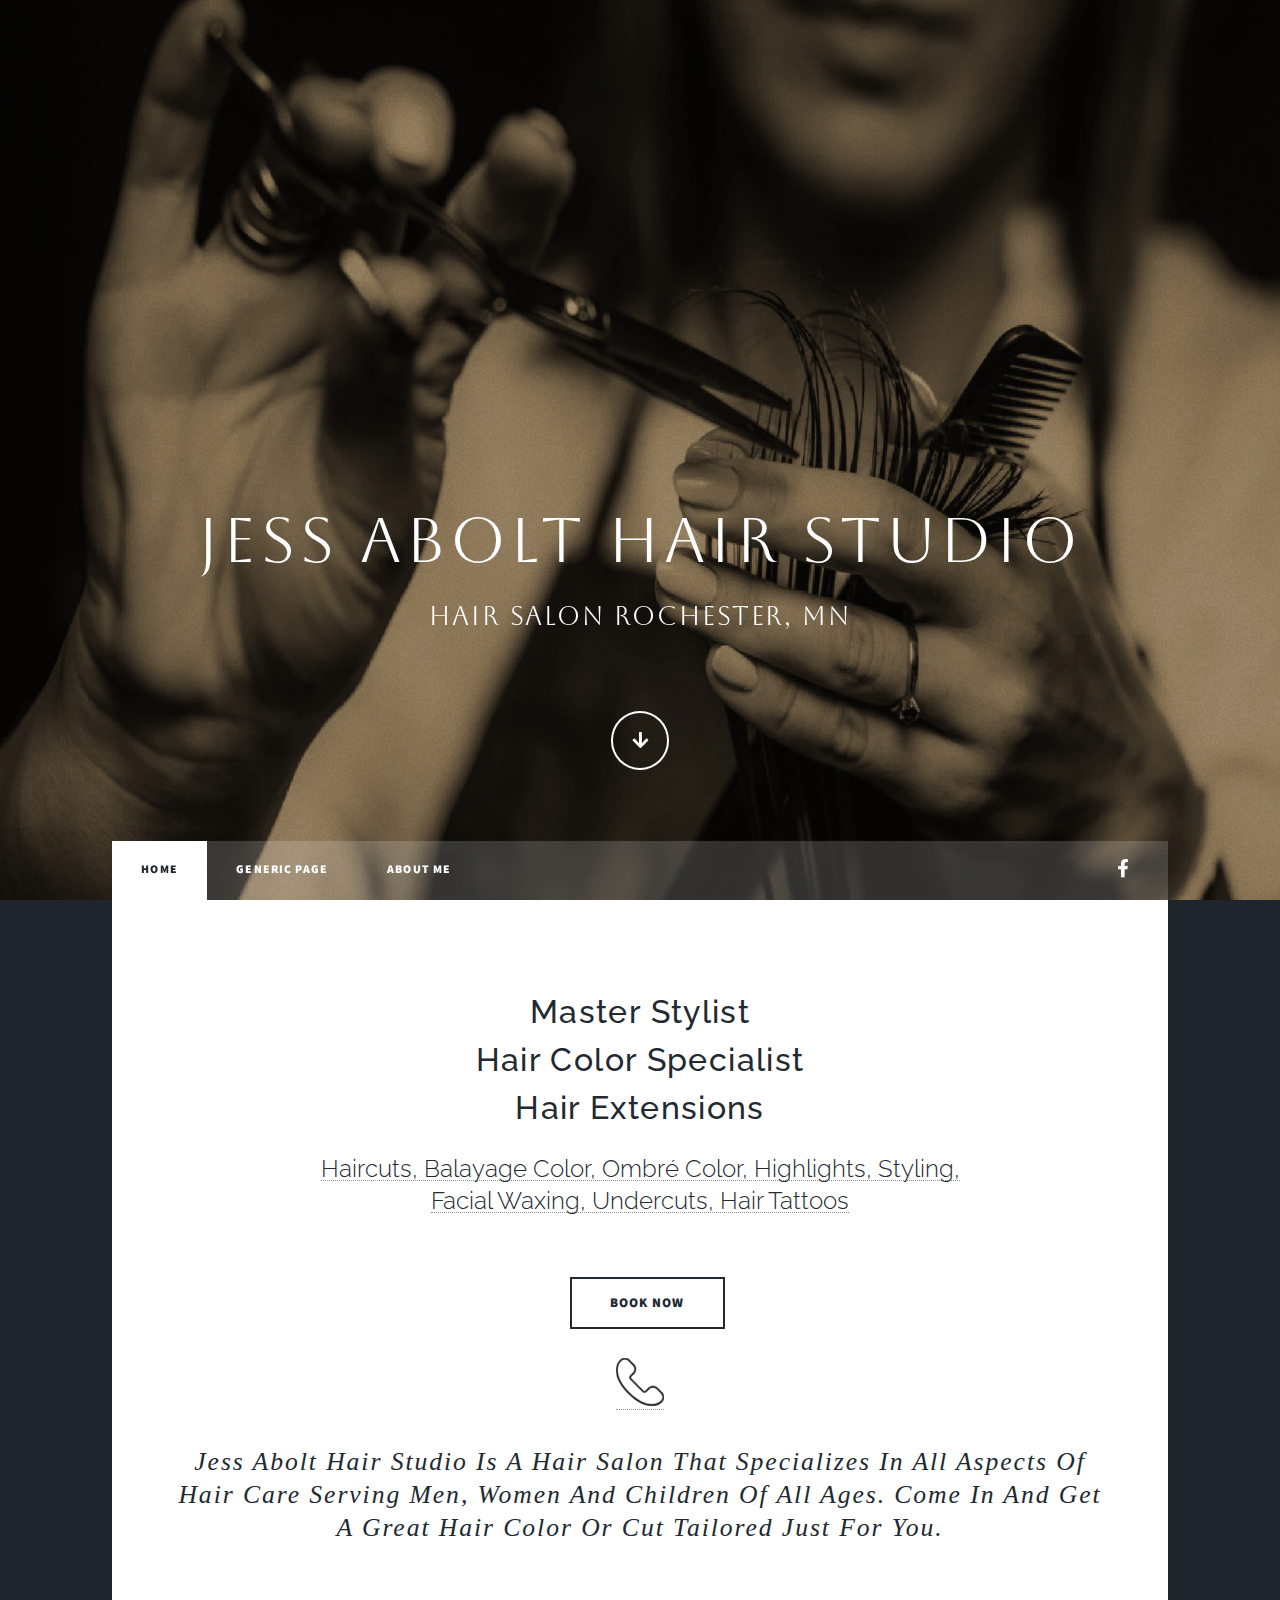
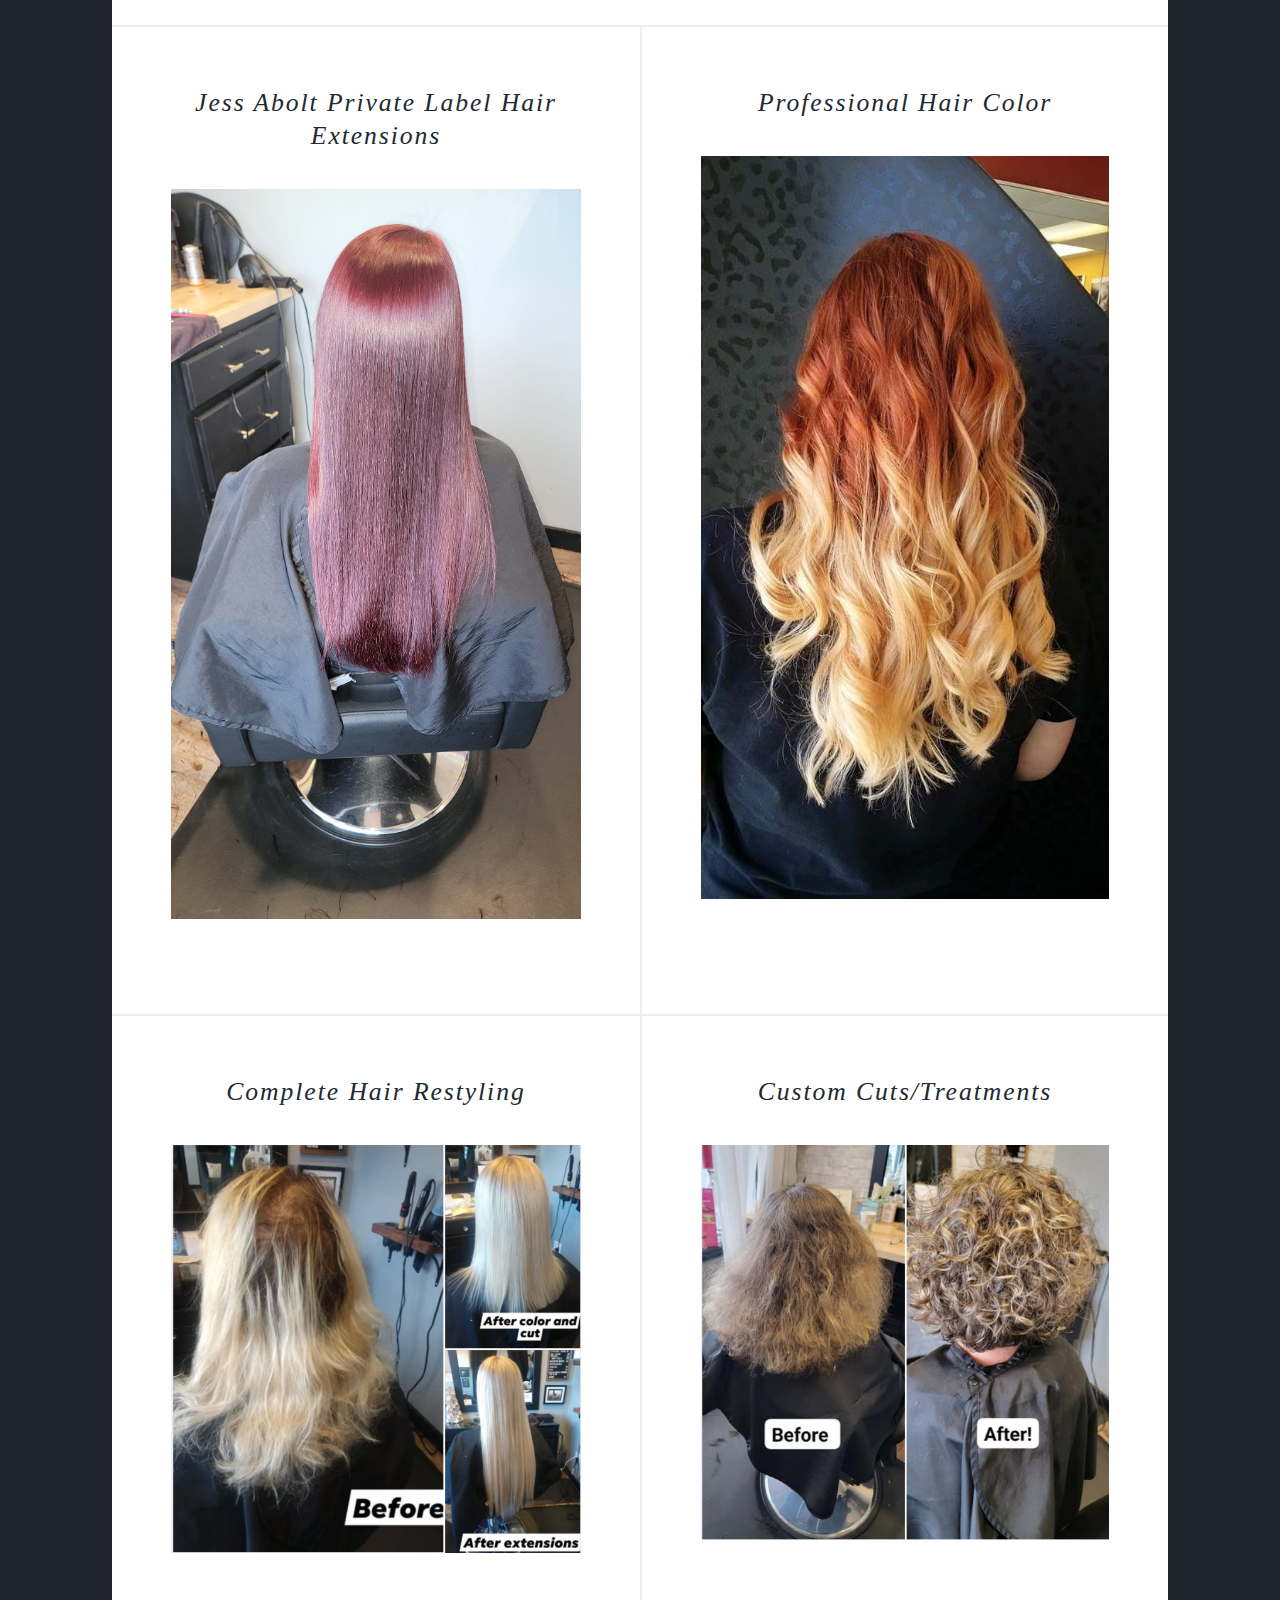
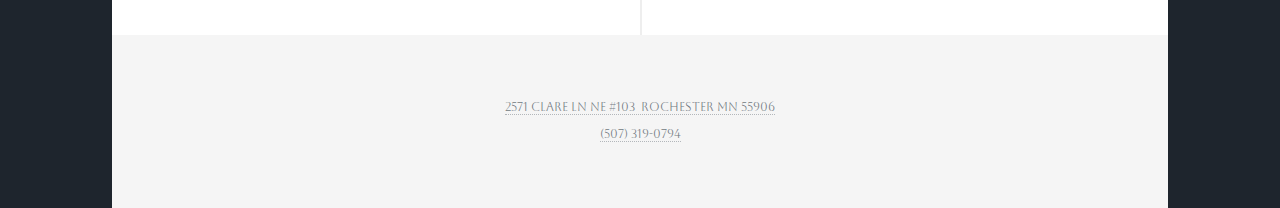
<file: index.html>
<!DOCTYPE HTML>
<!--
	Massively by HTML5 UP
	html5up.net | @ajlkn
	Free for personal and commercial use under the CCA 3.0 license (html5up.net/license)
-->
<html>
	<head>
		 <meta name="robots" content="noindex">
    <meta http-equiv="X-UA-Compatible" content="IE=edge">
    <title>Jess Abolt Hair Studio | Hair Salon Rochester, MN</title>
    <meta charset="utf-8" />
		<meta name="viewport" content="width=device-width, initial-scale=1, user-scalable=no" />
		<link rel="stylesheet" href="assets/css/main.css" />
	<noscript><link rel="stylesheet" href="assets/css/noscript.css" />
	<style type="text/css">
	body 
		{
    background-image: url();
}
    </style>
	<link href="css/bootstrap-4.4.1.css" rel="stylesheet" type="text/css">
	<style type="text/css">
	h1,h2,h3,h4,h5,h6 {
    font-family: Raleway;
    font-style: normal;
}
    a:link {
    color: #494A43;
}
a:hover {
    color: #87730F;
}
    body,td,th {
    font-family: Raleway;
    font-size: 36px;
    line-height: normal;
}
    h4 {
    font-size: x-large;
}
    </style>
    </noscript>
	</head>
	<body class="is-preload">

		<!-- Wrapper -->
		
	<div id="wrapper" class="fade-in img-fluid">

				<!-- Intro -->
					
					  <div id="intro">
					    <h1>JESS ABOLT HAIR STUDIO</h1>
<h2>HAIR SALON ROCHESTER, MN</h2>
<h2>&nbsp;</h2
	>

<ul class="actions">
	  <li><a href="#header" class="button icon solid solo fa-arrow-down scrolly">Continue</a></li>
					  </ul>
			  </div>

				<!-- Header -->
					<header id="header">
						<a href="index.html" class="logo"><img src="icon.png" width="46" height="48" alt="Jess Abolt Hair Studio"/></a>
					</header>

				<!-- Nav -->
					<nav id="nav">
						<ul class="links">
							<li class="active"><a href="index.html">Home</a></li>
							<li><a href="generic.html">Generic Page</a></li>
							<li><a href="about me.html">About Me</a></li>
						</ul>
						<ul class="icons">
							
							<li><a href="https://www.facebook.com/JessAboltHairStudio" class="icon brands fa-facebook-f"><span class="label">Facebook</span></a></li>
							
						</ul>
					</nav>

				<!-- Main -->
					<div id="main">

						<!-- Featured Post -->
							<article class="post featured">
								<header class="major">
									
									<h3><a href="#"> <span style="font-family: Raleway; font-size: xx-large; font-style: normal;">Master Stylist<br>  Hair Color Specialist<br>  Hair Extensions<br></h3> 				     
<span style="font-family: Raleway; font-size: 24px; font-style: normal;"> Haircuts,  Balayage Color,   Ombré Color,   Highlights,   Styling,<br>  Facial Waxing,   Undercuts,   Hair Tattoos								
																	</header>																							
					  <ul class="actions special">
								  <li><a href="https://www.vagaro.com/us04/jessabolthairstudio" class="button large">Book Now</a></li><br></p></br>
					  </ul><p></p><a href="tel:+15073190794">
  <img src="phone-1 (1).png" alt="Call us"></p>
</a><h2>Jess Abolt Hair Studio is a hair salon that specializes in all aspects of Hair Care
Serving men, women and children of all ages. Come in and get a great hair color or cut tailored just for you. 
</h2>
							</article>

						<!-- Posts -->
							<section class="posts">
								<article>
									<header>
										
										<h2>Jess Abolt Private Label Hair Extensions<br />
										</h2>
								  </header>
									<a href="" class="image fit"><img src="images/beautiful.color.jpg" alt="custom hair extensions" /></a>
									
									<ul class="actions special">
										
									</ul>
							  </article>
								<article>
									
									<h2>Professional Hair Color </h2>
										
</header>
									<a href="" class="image fit"><img src="images/hair.color.jpg" alt="" /></a>
									
									
								</article>
	<article>
									<header>
										
										<h2><a href="">Complete Hair Restyling<br />
										</a></h2>
									</header>
	  <a href="" class="image fit"><img src="images/before_after6.png" alt="" /></a>
									
									
								</article>
	<article>
	  <header>
										
		<h2><a href="">Custom Cuts/Treatments<br />
										</a></h2>
									</header>
									<a href="#" class="image fit"><img src="images/before_after2.png" alt="" /></a>
									<div>
									  <section></section>
	  </div>
									
									
								</article>
								
									
					  </footer>

	  </div>

				<!-- Footer -->
	<footer id="footer">
						<section>
							<form method="post" action="#">
								
						
							<section>
						
								<p style="text-align: center"><a href="https://maps.app.goo.gl/6Zi3v4YBxbMu1Vu56">2571 Clare LN NE #103								  &nbsp;Rochester MN 55906</a><br><a href="tel:+15073190794">(507) 319-0794</p>
							</section>
							
							
									
									
								</ul>
	</section>
						</section>
					</footer>

				
					</div>

	</div>

		<!-- Scripts -->
    <!-- <script src="assets/js/jquery.min.js"></script> -->
	    <script src="js/jquery-3.4.1.min.js"></script>
    <script src="assets/js/jquery.scrollex.min.js"></script>
	<script src="assets/js/jquery.scrolly.min.js"></script>
	<script src="assets/js/browser.min.js"></script>
	<script src="assets/js/breakpoints.min.js"></script>
	<script src="assets/js/util.js"></script>
	<script src="assets/js/main.js"></script>
<script src="js/popper.min.js"></script>
	<script src="js/bootstrap-4.4.1.js"></script>

</body>
</html>
</file>
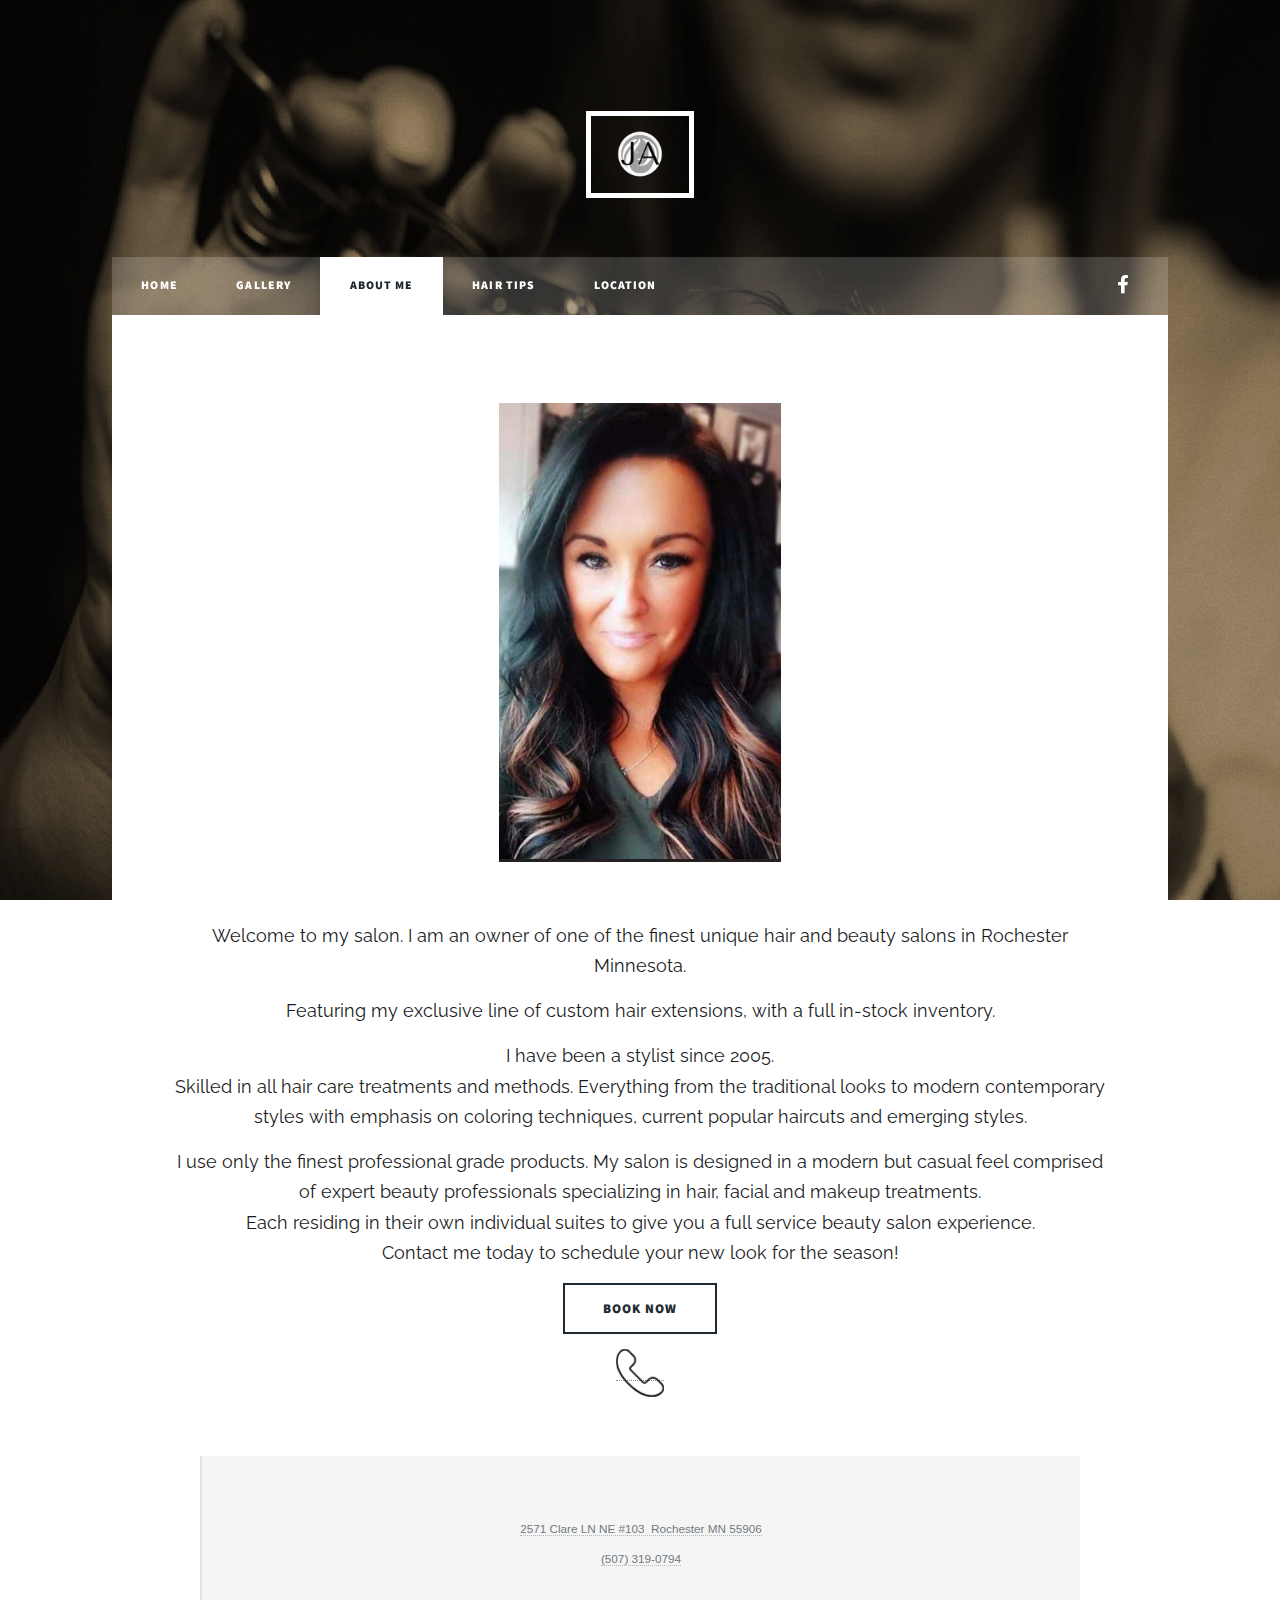
<file: about-me/index.html>
<!DOCTYPE HTML>

<html>
	<head>
		
		<title>Jess Abolt Hair Studio | Hair Salon Rochester, MN - About Me</title><meta property="og:type" content="website"><meta property="og:url" content="https://www.jessabolthair.com/About Me"> <meta name="description" content="I have been a stylist since 2005.<br>  Skilled in all hair care treatments and methods. I am an owner of one of the finest unique hair and beauty salons in Rochester Minnesota.
			<link rel="canonical" href="https://www.jessabolthair.com/about-me/" />
"><meta itemprop="url" content="https://www.jessabolthair.com/About Me">
		<meta charset="utf-8" />
		<meta name="viewport" content="width=device-width, initial-scale=1.0" />
		<link rel="stylesheet" href="../assets/css/main.css" />
		<noscript><link rel="stylesheet" href="../assets/css/noscript.css" /></noscript><link href="../css/bootstrap-4.4.1.css" rel="stylesheet" type="text/css">
<link rel="icon" href="../icon.png" type="image/icon">
	</head>
	<body class="is-preload">

		<!-- Wrapper -->
			<div id="wrapper">

				<!-- Header -->
					<header id="header">
						<a href="https://www.jessabolthair.com/hair-extensions/" class="logo" style="text-align: center; font-family: Raleway;"><img src="../icon.png" width="46" height="48" alt="Jess Abolt Hair Studio"/></a>
					</header>

				<!-- Nav -->
	<nav id="nav">
						<ul class="links">
							<li><a href="https://www.jessabolthair.com/hair-extensions/">Home</a></li>
							<li><a href="https://www.jessabolthair.com/gallery/">Gallery</a></li>
							<li class="active"><a href="https://www.jessabolthair.com/about-me/">About Me<br>
							<li><a href="https://www.jessabolthair.com/hair-tips/">Hair Tips</li></a>
							<li><a href="https://www.jessabolthair.com/location/">Location</a></li>
							
							
						</ul>
						<ul class="icons">
						 
							<li><a href="https://www.facebook.com/JessAboltHairStudio" class="icon brands fa-facebook-f"><span class="label">Facebook</span></a></li>
							
						</ul>
	</nav>

				<!-- Main -->
					<div id="main">

						<!-- Post -->
							<section class="post">
								<header class="major">
									
									<header class="major">
									<h1><img src="../Jess.Abolt.jpg" width="30%" height="30%" alt=""/></h1>
								</header>

								
							<p><p style="text-align: center; font-size: large; color: #1A1B1C;"><span style="font-family: Raleway">Welcome to my salon. I am an owner of one of the finest unique hair and beauty salons in Rochester Minnesota. <br> <div><p style="text-align: center; font-size: large; color: #1A1B1C;"><span style="font-family: Raleway">
 Featuring my exclusive line of custom hair extensions, with a full in-stock inventory.<div> <p style="text-align: center; font-size: large; color: #1A1B1C;"><span style="font-family: Raleway">I have been a stylist since 2005.<br> Skilled in all hair care treatments and methods. Everything from the traditional looks to modern contemporary styles with emphasis on coloring techniques, current popular haircuts and emerging styles.<br> </div>
 <p style="text-align: center; font-size: large; color: #1A1B1C;"><span style="font-family: Raleway">I use only the finest professional grade products. My salon is designed in a modern but casual feel comprised of expert beauty professionals specializing in hair, facial and makeup treatments. <br>Each residing in their own individual suites to give you a full service beauty salon experience.
	<br>Contact me today to schedule your new look for the season!</p></p>
<ul class="actions special">
  <li>
  <a href="https://www.vagaro.com/us04/jessabolthairstudio" class="button large" id="book-now" aria-label="Book an appointment at Jess Abolt Hair Studio">
    Book Now
  </a>
</li>

<br></p>
					  </ul><a href="tel:+15073190794">
  <img src="../phone-1 (1).png" alt="Call us"><br><br><br>
						
	<footer>
				<!-- Footer -->
	<footer id="footer">
						<section>
							<form method="post" action="#">
								
						

      
							    <p style="text-align: center"><a href="https://maps.app.goo.gl/6Zi3v4YBxbMu1Vu56">2571 Clare LN NE #103								  &nbsp;Rochester MN 55906</a><br><a href="tel:+15073190794">(507) 319-0794</p>
							</section>
							
							
									
									
								</ul>
	</section>
						</section>
					</footer>
</footer>
								
								

							
							
									
									
								</ul>
	</section>
						</section>
					</footer>
</footer>
<script src="../js/jquery-3.4.1.min.js"></script>
<script src="../js/popper.min.js"></script>
<script src="../js/bootstrap-4.4.1.js"></script>

		<!-- Scripts -->
			<script src="../assets/js/jquery.min.js"></script>
			<script src="../assets/js/jquery.scrollex.min.js"></script>
			<script src="../assets/js/jquery.scrolly.min.js"></script>
			<script src="../assets/js/browser.min.js"></script>
			<script src="../assets/js/breakpoints.min.js"></script>
			<script src="../assets/js/util.js"></script>
			<script src="../assets/js/main.js"></script>

	</body>
</html>
</file>
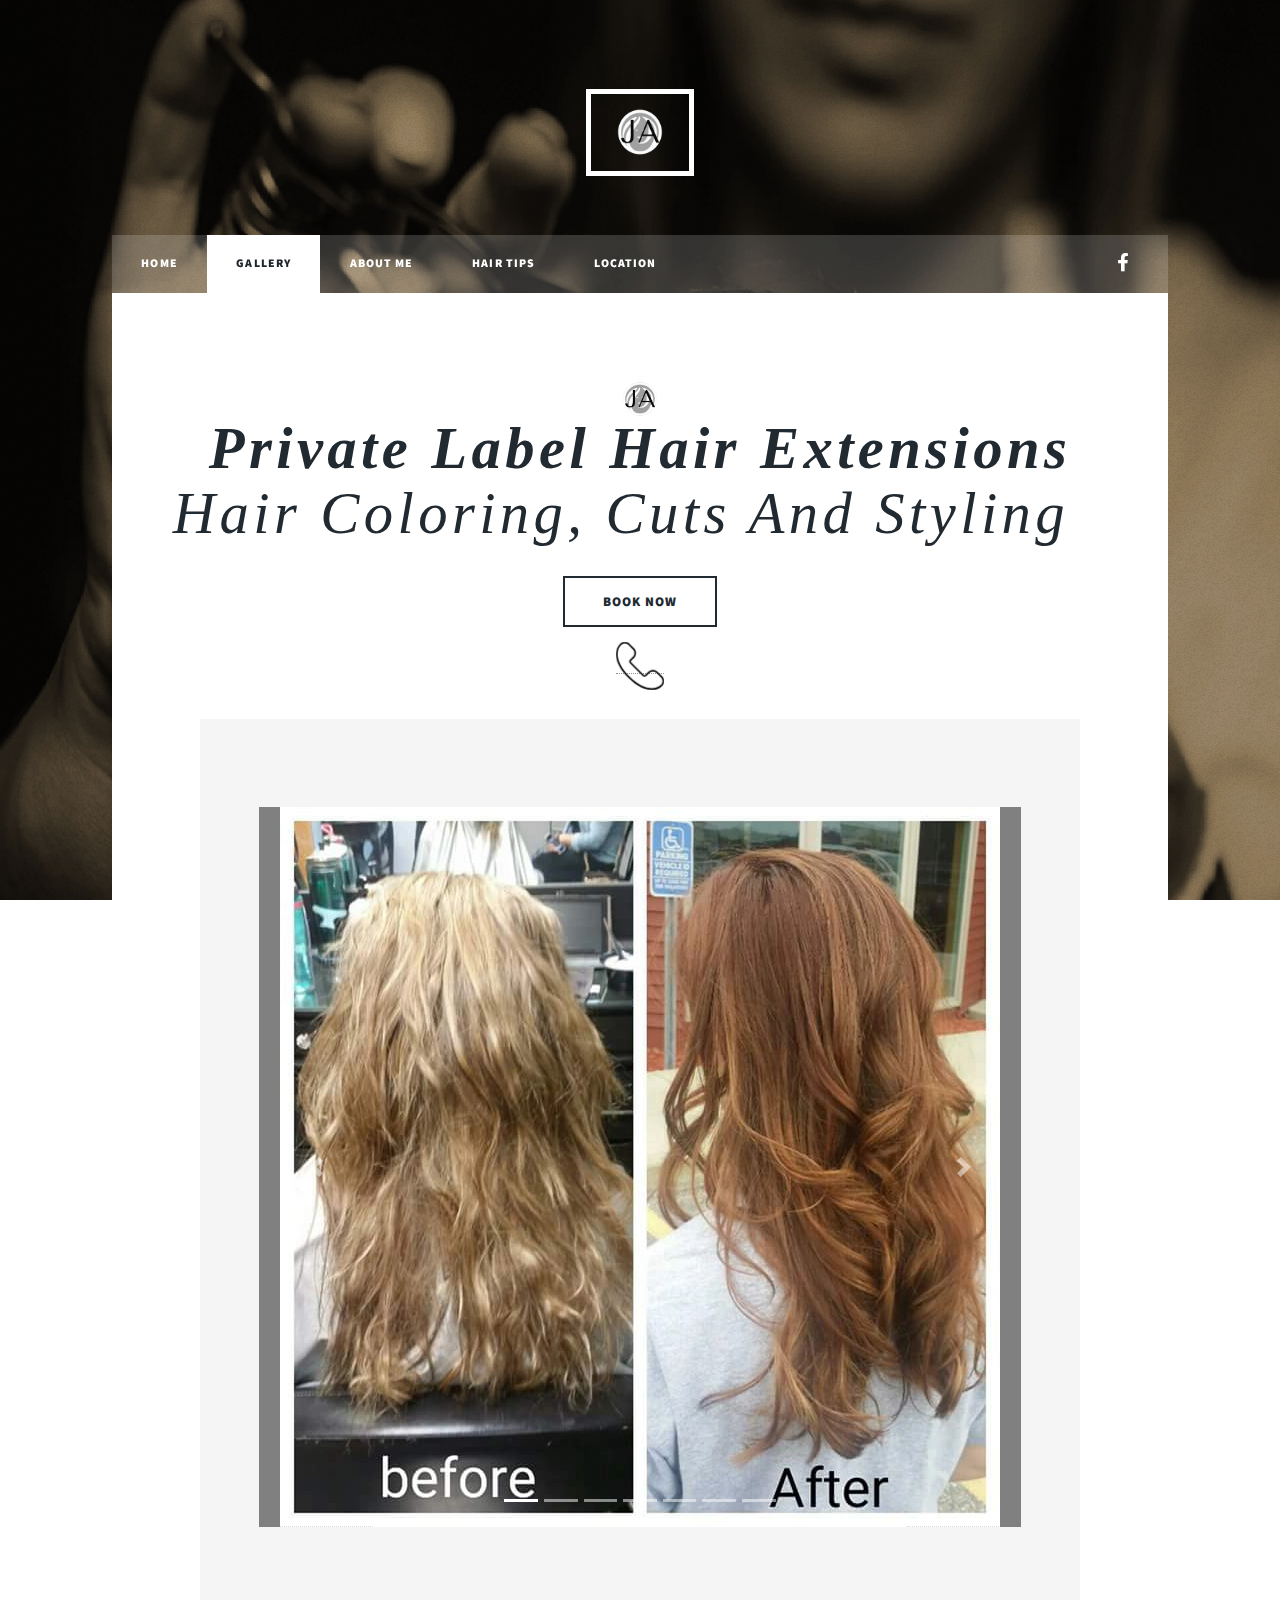
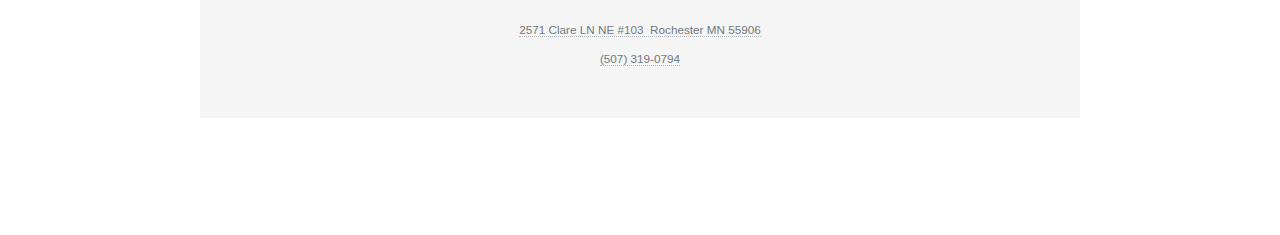
<file: gallery/index.html>
<!DOCTYPE HTML>

<html>
	<head>
		
		<title>Jess Abolt Hair Studio | Hair Salon Rochester, MN - Gallery</title><meta property="og:type" content="website"><meta property="og:url" content="https://www.jessabolthair.com/Gallery"> <meta name="description" content="Examples of Jess Abolt Hair Salon Exclusive Hair Extensions, Coloring, Cuts and Styling"><meta itemprop="url" content="https://www.jessabolthair.com/Gallery">
		<meta charset="utf-8" />
		<meta name="viewport" content="width=device-width, initial-scale=1.0" />
		<link rel="stylesheet" href="../assets/css/main.css" />
		<noscript><link rel="stylesheet" href="../assets/css/noscript.css" /></noscript><link href="../css/bootstrap-4.4.1.css" rel="stylesheet" type="text/css">
<link rel="icon" href="../icon.png" type="image/icon">
	</head>
	<body class="is-preload">

		<!-- Wrapper -->
			<div id="wrapper">

				<!-- Header -->
					<header id="header">
						<a href="../hair-extensions/index.html" class="logo" style="text-align: center; font-family: Raleway;"><img src="../icon.png" width="46" height="48" alt="Jess Abolt Hair Studio | Hair Salon Rochester, MN"/></a>
					</header>

				<!-- Nav -->
	<nav id="nav">
						<ul class="links">
							<li><a href="https://www.jessabolthair.com/hair-extensions/">Home</a></li>
							<li class="active"><a href="https://www.jessabolthair.com/gallery/">Gallery</a></li>
							<li><a href="https://www.jessabolthair.com/about-me/">About Me</a></li>
							<li><a href="https://www.jessabolthair.com/hair-tips/">Hair Tips</a></li>
							<li><a href="https://www.jessabolthair.com/hair-extensions/">Location</a></li>
						</ul>
						<ul class="icons">
														<li><a href=https://www.facebook.com/JessAboltHairStudio" class="icon brands fa-facebook-f"><span class="label">Facebook</span></a></li>
							
						</ul>
	</nav>

				<!-- Main -->
					<div id="main">

						<!-- Post -->
							<section class="post">
								<header class="major">
									
	<img src="../icon.png" alt="Placeholder image" width="36" height="35" class="img-fluid"><h2 class="text-center"><b>private label Hair Extensions</b><br> hair Coloring, Cuts and Styling&nbsp;&nbsp;</h2>
    <section></section>
<ul class="actions special">
 <li>
  <a href="https://www.vagaro.com/us04/jessabolthairstudio" class="button large" id="book-now" aria-label="Book an appointment at Jess Abolt Hair Studio">
    Book Now
  </a>
</li>

<br></p>
									</ul><a href="tel:+15073190794">
  <img src="../phone-1 (1).png" alt="Call us"></a><br></br>
								<table width="200" border="1"><b></b>
 
			
	<footer>
				<!-- Footer -->
	<footer id="footer">
						<section>
							<form method="post" action="#">
								
						

      
   <div id="carouselExampleIndicators1" class="carousel slide carousel-fade" data-ride="carousel" data-interval="4000" data-wrap="true" style="background-color: grey">
  <!-- Indicators -->
  <ol class="carousel-indicators">
    <li data-target="#carouselExampleIndicators1" data-slide-to="0" class="active"></li>
    <li data-target="#carouselExampleIndicators1" data-slide-to="1"></li>
    <li data-target="#carouselExampleIndicators1" data-slide-to="2"></li>
    <li data-target="#carouselExampleIndicators1" data-slide-to="3"></li>
    <li data-target="#carouselExampleIndicators1" data-slide-to="4"></li>
    <li data-target="#carouselExampleIndicators1" data-slide-to="5"></li>
    <li data-target="#carouselExampleIndicators1" data-slide-to="6"></li>
  </ol>

  <!-- Slides -->
  <div class="carousel-inner" role="listbox">
    <!-- Slide 1 -->
    <div class="carousel-item active">
      <img class="d-block mx-auto" src="../images/12240142_1666515043616761_4178140032667301355_n.webp" alt="before and after hair color">
      <div class="carousel-caption">
        <h5></h5>
        <p></p>
      </div>
    </div>

    <!-- Slide 2 -->
    <div class="carousel-item">
      <img class="d-block mx-auto" src="../images/before_after.webp" alt="Beautiful brunette hair coloring">
      <div class="carousel-caption">
        <h5></h5>
        <p></p>
      </div>
    </div>

    <!-- Slide 3 -->
    <div class="carousel-item">
      <img class="d-block mx-auto" src="../images/hair23.webp" alt="miraculous hair coloring result">
      <div class="carousel-caption">
        <h5></h5>
        <p></p>
      </div>
    </div>

    <!-- Slide 4 -->
    <div class="carousel-item">
      <img class="d-block mx-auto" src="../images/Extension3.webp" alt="fantastic blonde extensions">
      <div class="carousel-caption">
        <h5></h5>
        <p></p>
      </div>
    </div>

    <!-- Slide 5 -->
    <div class="carousel-item">
      <img class="d-block mx-auto" src="../images/Extension2.webp" alt="great natural hair color conditioning">
      <div class="carousel-caption">
        <h5></h5>
        <p></p>
      </div>
    </div>

    <!-- Slide 6 -->
    <div class="carousel-item">
      <img class="d-block mx-auto" src="../images/beautiful.color.webp" alt="Beautiful Auburn hair color extensions">
      <div class="carousel-caption">
        <h5></h5>
        <p></p>
      </div>
    </div>

    <!-- Slide 7 -->
    <div class="carousel-item">
      <img class="d-block mx-auto" src="../images/Extension4.webp" alt="smooth, straight dark brown hair color with extensions">
      <div class="carousel-caption">
        <h5></h5>
        <p></p>
      </div>
    </div>
  </div>

  <!-- Controls -->
  <a class="carousel-control-prev" href="#carouselExampleIndicators1" role="button" data-slide="prev">
    <span class="carousel-control-prev-icon" aria-hidden="true"></span>
    <span class="sr-only">Previous</span>
  </a>
  <a class="carousel-control-next" href="#carouselExampleIndicators1" role="button" data-slide="next">
    <span class="carousel-control-next-icon" aria-hidden="true"></span>
    <span class="sr-only">Next</span>
  </a>
</div>

<br><br><br>

<script>
  // Activate and control fade carousel
  $('#carouselExampleIndicators1').carousel({
    interval: 4000, // time per slide (ms)
    wrap: true,     // infinite loop
    pause: 'hover'  // pause when mouse is over
  });
</script>

								
<p style="text-align: center"><a href="https://maps.app.goo.gl/6Zi3v4YBxbMu1Vu56">2571 Clare LN NE #103								  &nbsp;Rochester MN 55906</a><br><a href="tel:+15073190794">(507) 319-0794</p>
							</section>
							
							
									
									
								</ul>
	</section>
						</section>
					</footer>
</footer>
<script src="../js/jquery-3.4.1.min.js"></script>
<script src="../js/popper.min.js"></script>
<script src="../js/bootstrap-4.4.1.js"></script>

		<!-- Scripts -->
			<script src="../assets/js/jquery.min.js"></script>
			<script src="../assets/js/jquery.scrollex.min.js"></script>
			<script src="../assets/js/jquery.scrolly.min.js"></script>
			<script src="../assets/js/browser.min.js"></script>
			<script src="../assets/js/breakpoints.min.js"></script>
			<script src="../assets/js/util.js"></script>
			<script src="../assets/js/main.js"></script>

	</body>
</html>
</file>
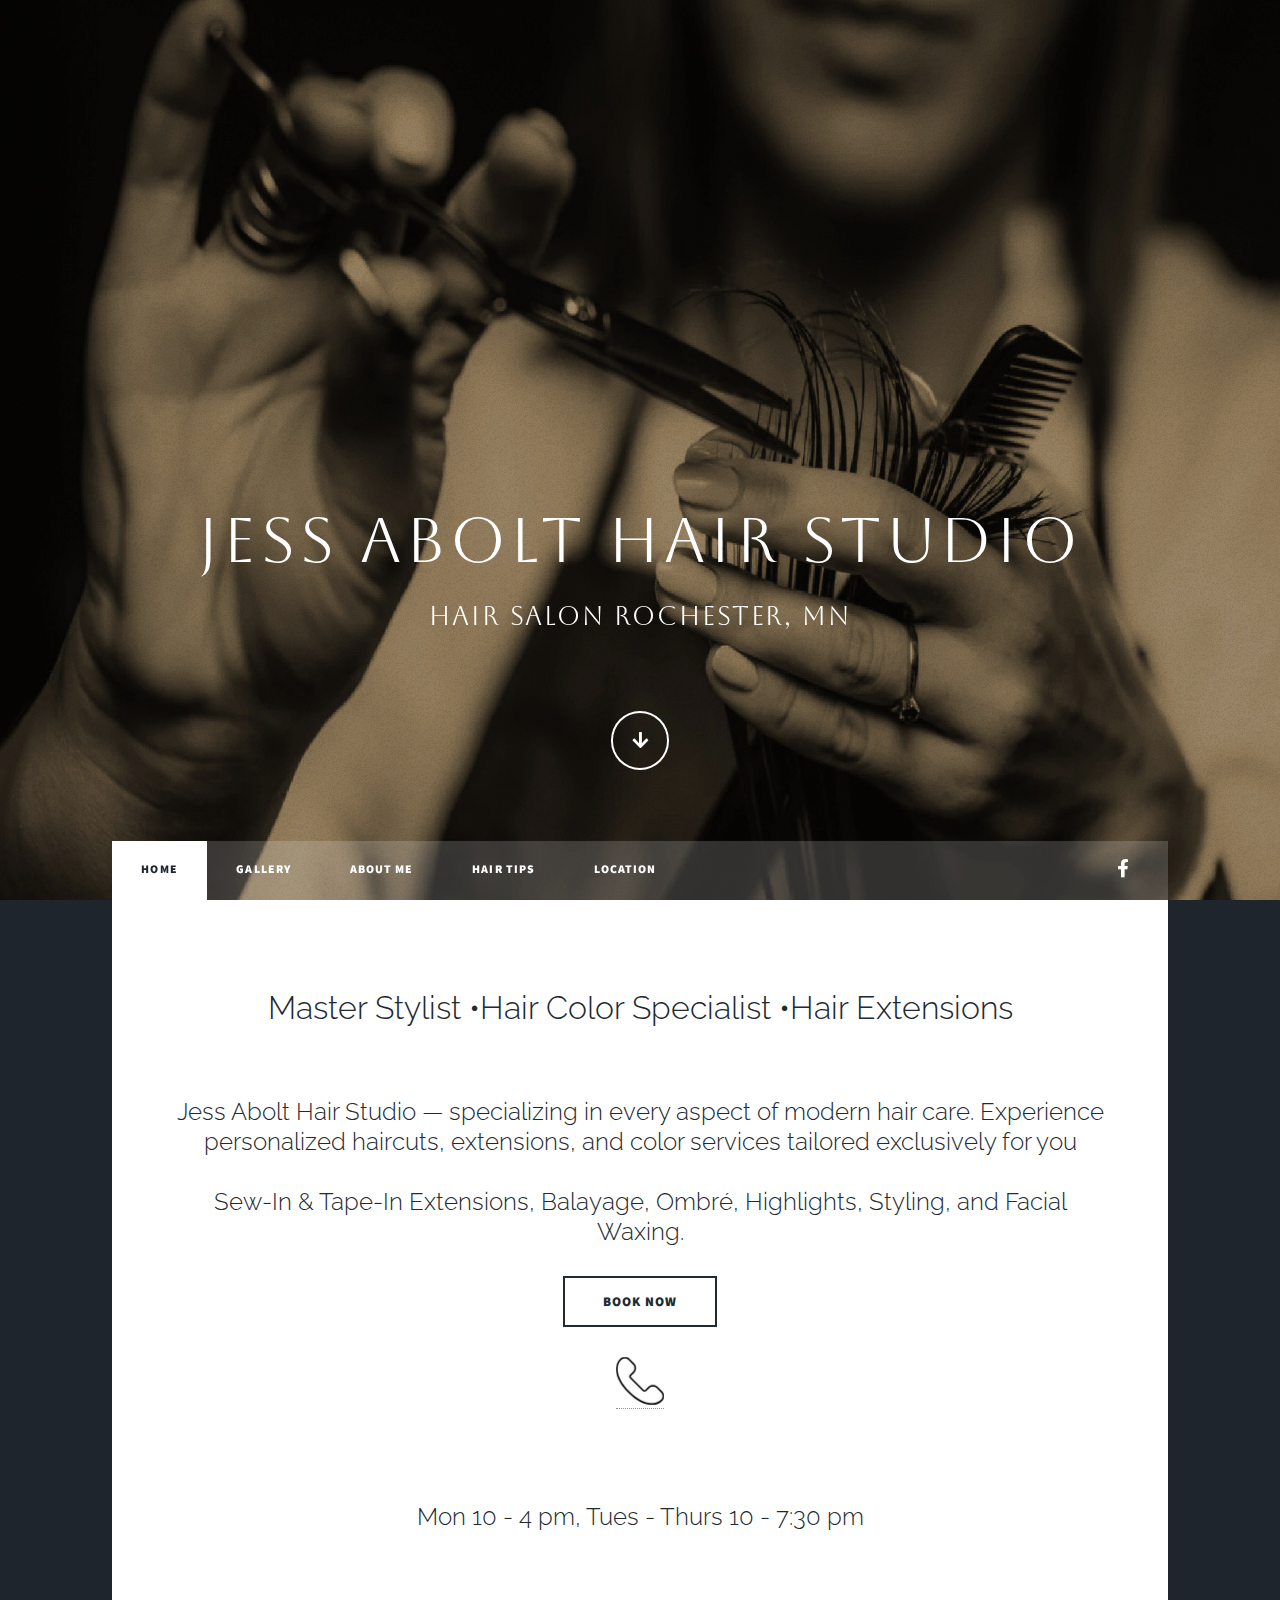
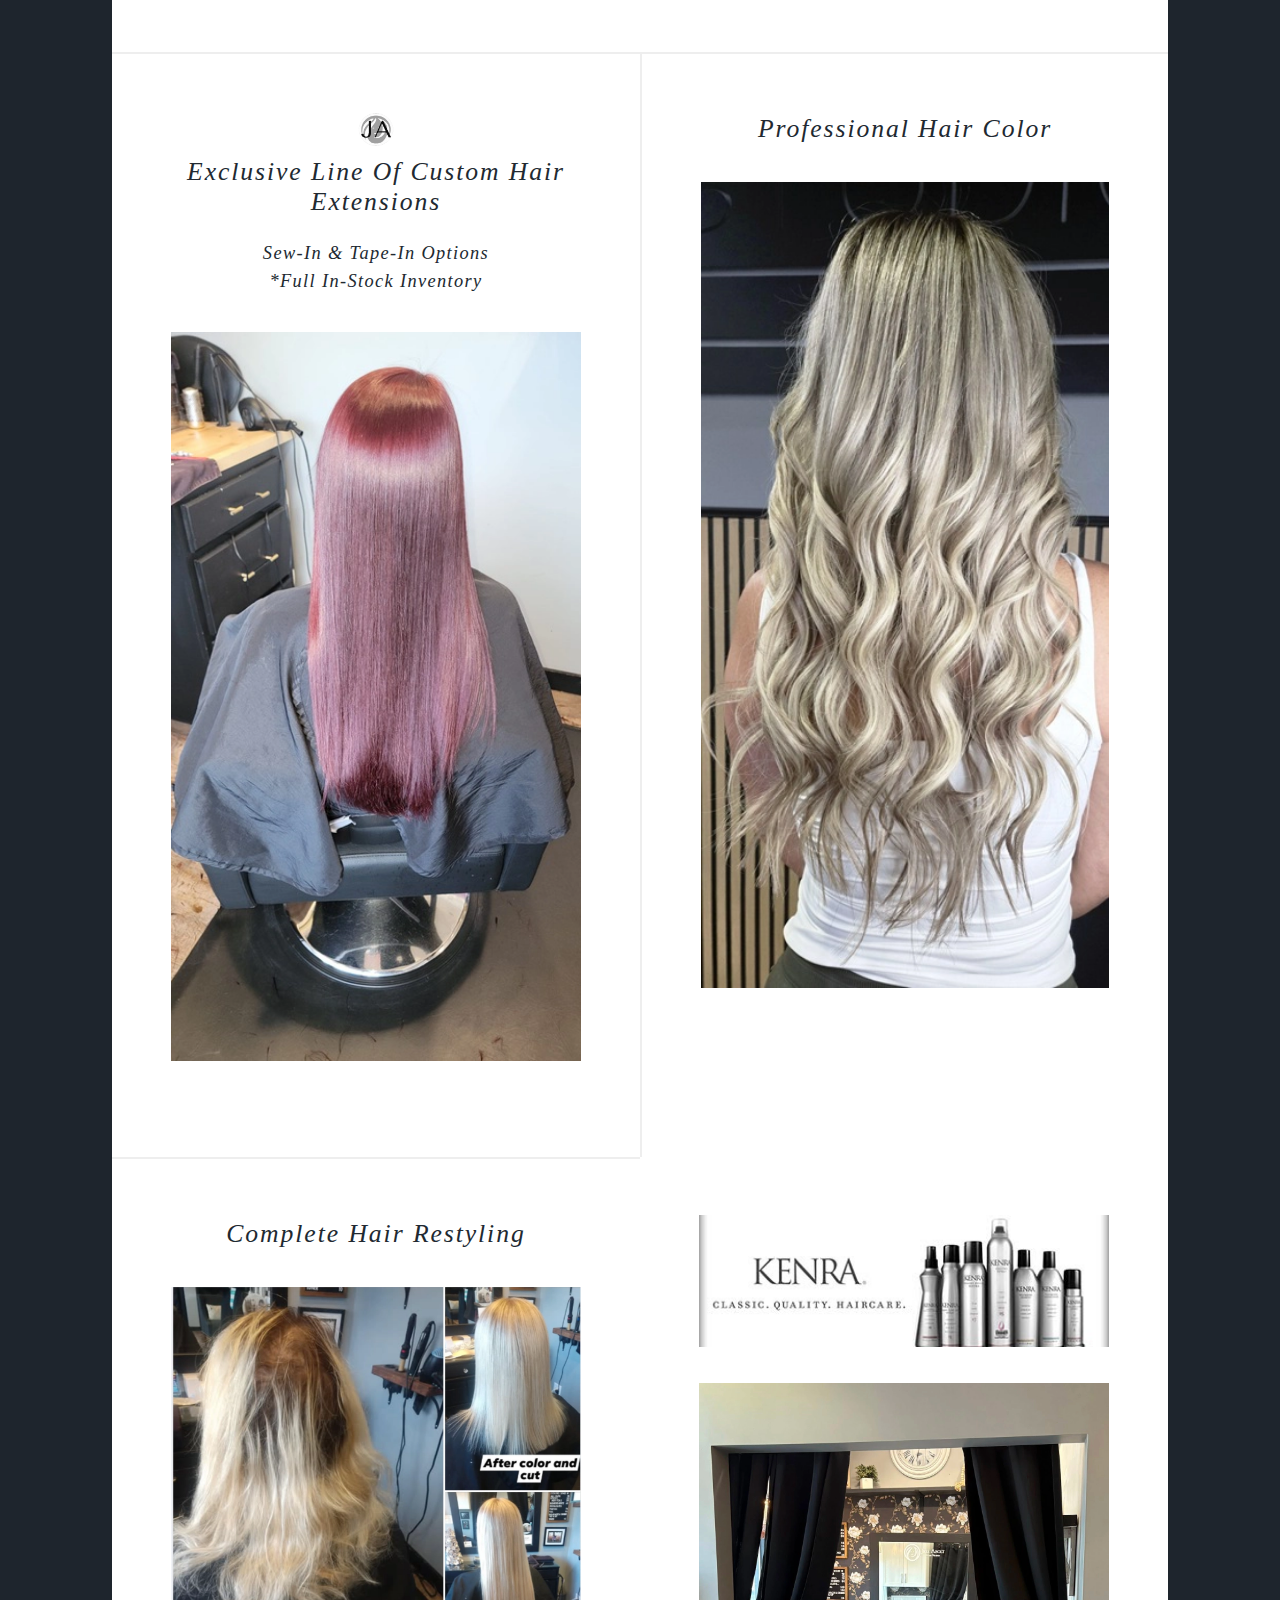
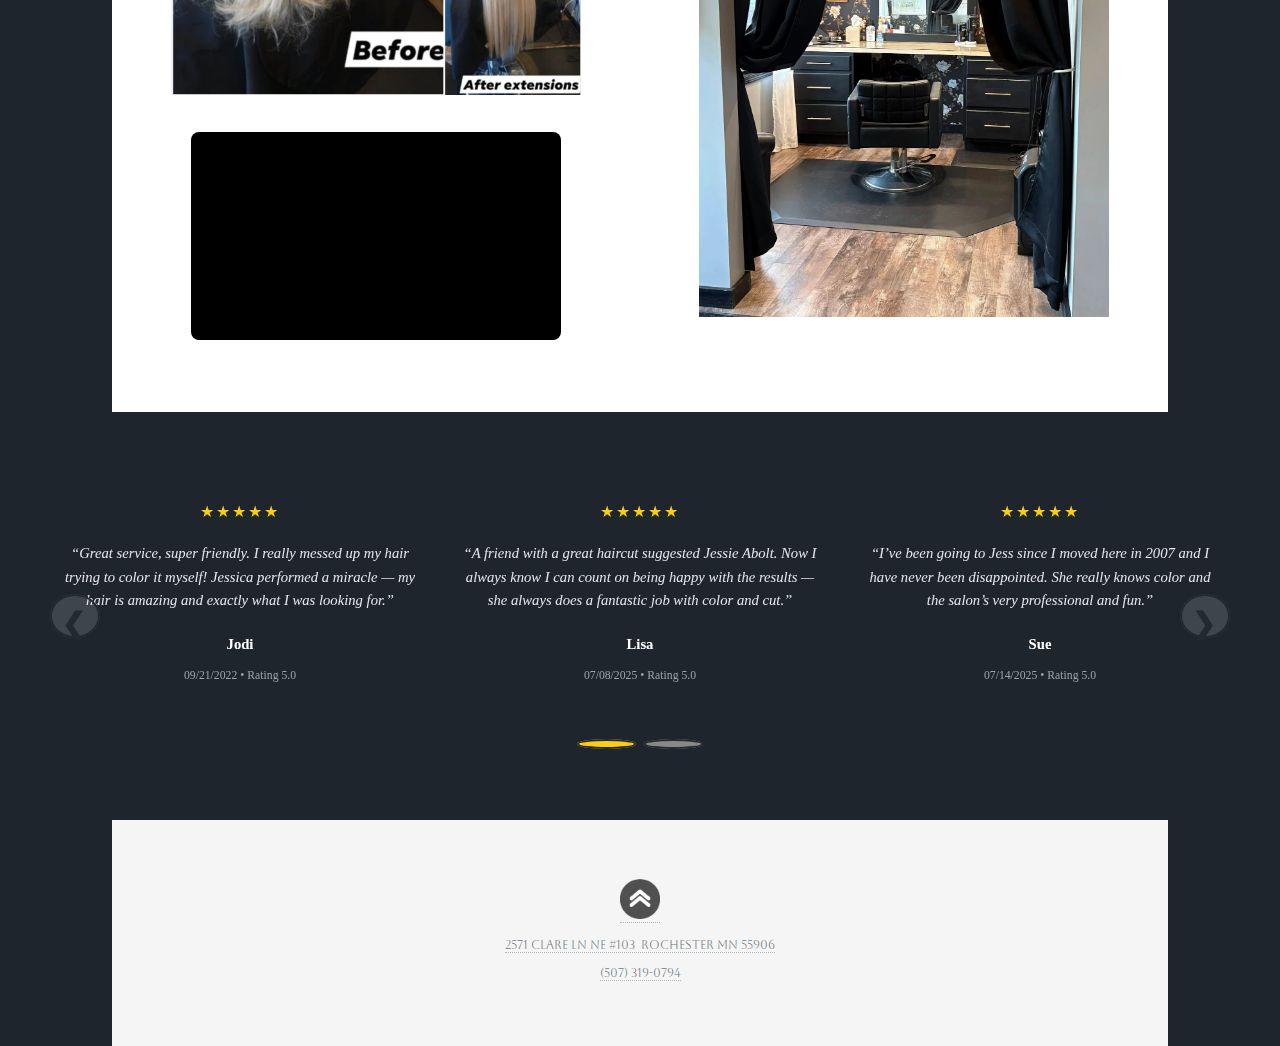
<file: hair-extensions/index.html>
<!DOCTYPE HTML>
<html lang="en">
	<head>		

 <link rel="canonical" href="https://www.jessabolthair.com/hair-extensions/" />
		<!-- Preload hero image -->
<link rel="preload" as="image" href="../images/beautiful.color.webp" fetchpriority="high" type="image/webp">

<!-- Preload main stylesheet -->
<link rel="preload" as="style" href="../assets/css/main.css">
<link rel="stylesheet" href="../assets/css/main.css">

    <meta http-equiv="X-UA-Compatible" content="IE=edge">
		<title>Jess Abolt Hair Studio | Hair Salon Rochester, MN - Hair Extensions</title><meta property="type" content="website"><meta property="url" content="https://www.jessabolthair.com/"><meta name="description" content="Hair Salon Rochester MN Master Stylist, Hair Color Specialist, Hair Extensions, Haircuts, Balayage Color, Ombré Color, Highlights, Styling, Facial Waxing, Undercuts, Hair Tattoos"><meta itemprop="name" content="Jess Abolt Hair Studio | Hair Salon Rochester, MN"><meta itemprop="description" content="Hair Salon Rochester MN Master Stylist, Hair Color Specialist, Hair Extensions, Haircuts, Balayage Color, Ombré Color, Highlights, Styling, Facial Waxing, Undercuts, Hair Tattoos"><meta itemprop="url" content="https://www.jessabolthair.com/">
		 
    <meta charset="utf-8" />
		<link rel="icon" href="../icon.png" type="image/icon">
		<meta name="viewport" content="width=device-width, initial-scale=1.0" />
		<link rel="stylesheet" href="../assets/css/main.css" />
	<noscript><link rel="stylesheet" href="../assets/css/noscript.css" />
	<style type="text/css">
	body 
		{
    background-image: hair salon.html;
}
    </style>
	<link href="../css/bootstrap-4.4.1.css" rel="stylesheet" type="text/css">
	<style type="text/css">
	h1,h2,h3,h4,h5,h6 {
    font-family: "Aboreto Regular";
    font-style: normal;
    line-height: 100%;
}
    a:link {
    color: #494A43;
}
a:hover {
    color: #87730F;
}
    body,td,th {
    font-family: Raleway;
    font-size: 36px;
    line-height: 100%;
}
    h4 {
    font-size: x-large;
}
    </style>
    </noscript>
		<script type="application/ld+json">
{
  "@context": "https://schema.org/",
  "@type": "Product",
  "name": "Jess Abolt Hair Studio | Hair Salon Rochester, MN",
  "image": "https://www.jessabolthair.com/images/logo2.webp",
  "description": "Hair Salon Rochester MN Master Stylist, Hair Color Specialist, Hair Extensions, Haircuts, Balayage Color, Ombré Color, Highlights, Styling, Facial Waxing, Undercuts, Hair Tattoos.",
  "brand": {
    "@type": "Brand",
    "name": "Jess Abolt"
  },
  "mpn": "4868452365",
  "sku": "4964566365",
  "offers": {
    "@type": "Offer",
    "url": "https://www.jessabolthair.com/hair-extensions/",
    "priceCurrency": "USD",
    "price": "99",
    "priceValidUntil": "2028-09-30",
    "availability": "https://schema.org/InStock",
    "itemCondition": "https://schema.org/NewCondition",
    "shippingDetails": {
      "@type": "OfferShippingDetails",
      "shippingRate": {
        "@type": "MonetaryAmount",
        "value": "0",
        "currency": "USD"
      },
      "shippingDestination": {
        "@type": "DefinedRegion",
        "addressCountry": "US",
        "addressRegion": "MN"
      },
      "deliveryTime": {
        "@type": "ShippingDeliveryTime",
        "handlingTime": {
          "@type": "QuantitativeValue",
          "minValue": 0,
          "maxValue": 3,
          "unitCode": "DAY"
        },
        "transitTime": {
          "@type": "QuantitativeValue",
          "minValue": 3,
          "maxValue": 3,
          "unitCode": "DAY"
        }
      }
    },
    "hasMerchantReturnPolicy": {
      "@type": "MerchantReturnPolicy",
      "applicableCountry": "US",
      "returnPolicyCategory": "https://schema.org/MerchantReturnFiniteReturnWindow",
      "merchantReturnDays": 30,
      "returnMethod": "https://schema.org/ReturnByMail",
      "returnFees": "https://schema.org/ReturnShippingFees",
      "refundType": "https://schema.org/FullRefund",
      "returnShippingFeesAmount": {
        "@type": "MonetaryAmount",
        "value": 8,
        "currency": "USD"
      }
    }
  },
  "aggregateRating": {
    "@type": "AggregateRating",
    "ratingValue": "5",
    "bestRating": "5",
    "worstRating": "1",
    "ratingCount": "64",
    "reviewCount": "6"
  },
  "review": [
    {
      "@type": "Review",
      "name": "Jodi",
      "reviewBody": "Great service, super friendly. I really messed up my hair trying to color it myself, what a nightmare! I did some searching and found a coupon with Jessica. She performed a miracle — my hair is amazing, color is perfect and exactly what I was looking for. The salon is clean and modern and they have lots of other services too.",
      "reviewRating": {
        "@type": "Rating",
        "ratingValue": "5",
        "bestRating": "5",
        "worstRating": "1"
      },
      "datePublished": "2022-09-21",
      "author": {
        "@type": "Person",
        "name": "Jodi"
      }
    },
    {
      "@type": "Review",
      "name": "Lisa",
      "reviewBody": "A friend with a great haircut suggested Jessie Abolt. Now I always know I can count on being happy with the results — she always does a fantastic job with color and cut.",
      "reviewRating": {
        "@type": "Rating",
        "ratingValue": "5",
        "bestRating": "5",
        "worstRating": "1"
      },
      "datePublished": "2025-07-08",
      "author": {
        "@type": "Person",
        "name": "Lisa"
      }
    },
    {
      "@type": "Review",
      "name": "Sue",
      "reviewBody": "I’ve been going to Jess since I moved here in 2007 and I have never been disappointed. She really knows hair color and the salon’s very professional and fun.",
      "reviewRating": {
        "@type": "Rating",
        "ratingValue": "5",
        "bestRating": "5",
        "worstRating": "1"
      },
      "datePublished": "2025-07-14",
      "author": {
        "@type": "Person",
        "name": "Sue"
      }
    },
    {
      "@type": "Review",
      "name": "Michelle",
      "reviewBody": "Jess took so much time helping me choose the right color and style. She’s patient, knowledgeable, and makes you feel comfortable. My hair has never looked better!",
      "reviewRating": {
        "@type": "Rating",
        "ratingValue": "5",
        "bestRating": "5",
        "worstRating": "1"
      },
      "datePublished": "2022-04-19",
      "author": {
        "@type": "Person",
        "name": "Michelle"
      }
    },
    {
      "@type": "Review",
      "name": "Amy",
      "reviewBody": "Jessie just did my hair for my sister’s wedding and it looks amazing! Happy to leave this review.",
      "reviewRating": {
        "@type": "Rating",
        "ratingValue": "5",
        "bestRating": "5",
        "worstRating": "1"
      },
      "datePublished": "2022-02-03",
      "author": {
        "@type": "Person",
        "name": "Amy"
      }
    }
  ]
}
</script>
<script>
  window.dataLayer = window.dataLayer || [];
  function gtag(){dataLayer.push(arguments);}
  gtag('js', new Date());

  gtag('config', 'G-1NRK79NW04');
</script>
	<link rel="apple-touch-icon" sizes="180x180" href="/apple-touch-icon.png">
<link rel="icon" type="image/png" sizes="32x32" href="/favicon-32x32.png">
<link rel="icon" type="image/png" sizes="16x16" href="/favicon-16x16.png">
<link rel="manifest" href="/site.webmanifest">
	</head>
	<body class="is-preload">
		

		<!-- Wrapper -->
		
	<div id="wrapper" class="fade-in img-fluid">

				<!-- Intro -->
					
					  <div id="intro">
					    <h1>JESS ABOLT HAIR STUDIO</h1>
<h2>HAIR SALON ROCHESTER, MN</h2>
<h2>&nbsp;</h2
	>

<ul class="actions">
	  <li><a href="#header" class="button icon solid solo fa-arrow-down scrolly">Continue</a></li>
					  </ul>
			  </div>

				<!-- Header -->
					<header id="header">
						<a href="https://www.jessabolthair.com/hair-extensions/" class="logo"><img src="../icon.png" width="46" height="48" alt="Jess Abolt Hair Studio | Hair Salon Rochester, MN"/></a>
					</header>

				<!-- Nav -->
					<nav id="nav">
						<ul class="links">
							<li class="active"><a href="https://www.jessabolthair.com/hair-extensions/">Home</a></li>
							<li><a href="https://www.jessabolthair.com/gallery/">Gallery<br>
							</a></li>
							<li><a href="https://www.jessabolthair.com/about-me/">About Me</a></li>
							<li><a href="https://www.jessabolthair.com/hair-tips/">Hair Tips</a></li>
							<li><a href="https://www.jessabolthair.com/location/">Location</a></li>
						</ul>
						<ul class="icons">
							
						  <li><a href="https://www.facebook.com/JessAboltHairStudio" class="icon brands fa-facebook-f"><span class="label">Facebook</span></a></li>
							
						</ul>
					</nav>

				<!-- Main -->
					<div id="main">

						<!-- Featured Post -->
							<article class="post featured">
								<header class="major">
									
					  <p style="font-family: Raleway; font-size: xx-large; font-style: normal; text-align: center; list-style-position: outside; line-height: 125%;"
									href="#top">

									  Master Stylist •Hair Color Specialist&nbsp;•Hair Extensions <br><br> 				     
<p style="font-family: Raleway; font-size: 24px; font-style: normal; text-align: center;line-height: 125%;"> Jess Abolt Hair Studio — specializing in every aspect of modern hair care. Experience personalized haircuts, extensions, and color services tailored exclusively for you <p style="font-family: Raleway; font-size: 24px; font-style: normal; text-align: center;line-height: 125%;">Sew-In & Tape-In Extensions, Balayage, Ombré, Highlights, Styling, and Facial Waxing.</p><div> <div>  </span>
																										   	
					  <ul class="actions special">
					  <li>
  <a href="https://www.vagaro.com/us04/jessabolthairstudio" class="button large" id="book-now" aria-label="Book an appointment at Jess Abolt Hair Studio">
    Book Now
  </a>
</li>


	  </ul>
					<a href="tel:+15073190794">
  <img src="../phone-1 (1).png" alt="Call us"></a></p>
 <br><br><span style="font-family: Raleway; font-size: 24px; font-style: normal;"> Mon 10 - 4 pm, Tues - Thurs 10 - 7:30 pm							</article>

						<!-- Posts -->
					  <section class="posts">
	<article>
									<header>
										
										<div><img src="../icon.png" alt="scroll down" width="36" height="35" class="img-fluid">
										  <h2 style="line-height: 120%"> Exclusive Line of Custom Hair Extensions</h2><h3>Sew-In & Tape-In Options <br>*full in-stock inventory</h3>
																	  
										  <div>
									      </div>
										  
																														   
</li></div>
								  </header>
									<img src="../images/beautiful.color.webp" class="image fit alt="custom hair extensions">
									
									<ul class="actions special">
										
									</ul>
    </article>
	<article>
									
	  <h2>Professional Hair Color </h2>
										
</header>
	 		 	<img src="../images/Extension1.webp" class="image fit" alt="professional hair color">

								
    </article>
	<article>
	 <h2>Complete Hair Restyling</h2>
</header>


  <img src="../images/before_after6.webp" loading="lazy" class="image fit" alt="Restored hair before and after">
</a>

<div class="youtube" data-embed="bwpkJ5rwW7s" role="button" aria-label="Play video: Jess Abolt Finest Hair Studio">
  <div class="play-button"></div>
</div>

</article>

<style>
/* Keeps video neatly inside its frame */
.youtube {
  position: relative;
  width: 90%;
  max-width: 800px;       /* optional: limits max size */
  aspect-ratio: 16 / 9;   /* prevents height jumps */
  margin: 1rem auto;
  background-color: #000;
  background-position: center;
  background-size: cover;
  border-radius: 8px;
  overflow: hidden;
  cursor: pointer;
}

/* Thumbnail play button */
.youtube .play-button {
  width: 68px;
  height: 48px;
  background: url('https://img.icons8.com/ios-filled/100/ffffff/play--v1.png') no-repeat center;
  background-size: contain;
  position: absolute;
  top: 50%;
  left: 50%;
  transform: translate(-50%, -50%);
  opacity: 0.85;
  transition: opacity 0.3s;
  z-index: 2;
}

.youtube:hover .play-button {
  opacity: 1;
}

/* Ensure iframe fills container and stays put */
.youtube iframe {
  position: absolute;
  inset: 0;
  width: 100%;
  height: 100%;
  border: 0;
  border-radius: 8px;
  z-index: 1;
}
</style>

<script defer>
document.addEventListener("DOMContentLoaded", function() {
  const ytDivs = document.querySelectorAll(".youtube");
  ytDivs.forEach(div => {
    const id = div.dataset.embed;
    if (!id) return;

    // Show YouTube thumbnail
    div.style.backgroundImage = `url(https://img.youtube.com/vi/${id}/hqdefault.jpg)`;

    // When clicked, load the iframe INSIDE container
    div.addEventListener("click", function loadIframe() {
      if (div.classList.contains("loaded")) return;

      const iframe = document.createElement("iframe");
      iframe.src = `https://www.youtube.com/embed/${id}?autoplay=1&rel=0`;
      iframe.title = div.getAttribute("aria-label") || "YouTube video player";
      iframe.allow =
        "accelerometer; autoplay; clipboard-write; encrypted-media; gyroscope; picture-in-picture; web-share";
      iframe.referrerPolicy = "strict-origin-when-cross-origin";
      iframe.allowFullscreen = true;

      // Append iframe inside .youtube instead of replacing it
      div.appendChild(iframe);
      div.classList.add("loaded");

      // Remove play button after load
      const pb = div.querySelector(".play-button");
      if (pb) pb.remove();

      // Remove click listener
      div.removeEventListener("click", loadIframe);
    });
  });
});
</script>


    </header>
   <div class="embed-responsive-item">
    <img src="../Kenra.jpg" class="image fit" alt="Finest hair salon products">
    <img src="../images/studio.webp" loading="lazy" class="image fit" alt="best hair salon Rochester MN">
</div>
	  
	    </section>
		
     					
					
	
	  </div>
<section class="testimonial-section">
  
  <div class="testimonial-carousel">
    <button class="nav-btn prev">&#10094;</button>
    <div class="testimonial-track-wrapper">
      <div class="testimonial-track">
        <div class="testimonial-review">
          <div class="testimonial-stars">★★★★★</div>
          <div class="testimonial-quote">
            “Great service, super friendly. I really messed up my hair trying to color it myself! Jessica performed a miracle — my hair is amazing and exactly what I was looking for.”
          </div>
          <div class="testimonial-name">Jodi</div>
          <div class="testimonial-meta">09/21/2022 • Rating 5.0</div>
        </div>

        <div class="testimonial-review">
          <div class="testimonial-stars">★★★★★</div>
          <div class="testimonial-quote">
            “A friend with a great haircut suggested Jessie Abolt. Now I always know I can count on being happy with the results — she always does a fantastic job with color and cut.”
          </div>
          <div class="testimonial-name">Lisa</div>
          <div class="testimonial-meta">07/08/2025 • Rating 5.0</div>
        </div>

        <div class="testimonial-review">
          <div class="testimonial-stars">★★★★★</div>
          <div class="testimonial-quote">
            “I’ve been going to Jess since I moved here in 2007 and I have never been disappointed. She really knows color and the salon’s very professional and fun.”
          </div>
          <div class="testimonial-name">Sue</div>
          <div class="testimonial-meta">07/14/2025 • Rating 5.0</div>
        </div>

        <div class="testimonial-review">
          <div class="testimonial-stars">★★★★★</div>
          <div class="testimonial-quote">
            “Great place for a body overhaul. Jessica is my preferred stylist — she’s very good!”
          </div>
          <div class="testimonial-name">Bev</div>
          <div class="testimonial-meta">11/11/2023 • Rating 5.0</div>
        </div>

        <div class="testimonial-review">
          <div class="testimonial-stars">★★★★★</div>
          <div class="testimonial-quote">
            “I decided to take a huge risk and change my hairstyle of ten years. Jessica was fantastic advising me — the color is perfect.”
          </div>
          <div class="testimonial-name">Michelle</div>
          <div class="testimonial-meta">04/19/2022 • Rating 5.0</div>
        </div>

        <div class="testimonial-review">
          <div class="testimonial-stars">★★★★★</div>
          <div class="testimonial-quote">
            “Jessie just did my hair for my sister’s wedding and it looks amazing! Happy to leave this review.”
          </div>
          <div class="testimonial-name">Amy</div>
          <div class="testimonial-meta">06/15/2024 • Rating 5.0</div>
        </div>
      </div>
    </div>
    <button class="nav-btn next">&#10095;</button>

    <div class="dots"></div>
  </div>
</section>

<style>
  .testimonial-section {
    background: transparent;
    color: #fff;
    padding: 4rem 0;
    font-family: Georgia, "Times New Roman", Times, serif;
    position: relative;
  }

  .testimonial-heading {
    text-align: center;
    font-size: 2rem;
    font-weight: 700;
    letter-spacing: 1px;
    margin-bottom: 2.5rem;
  }

  .testimonial-carousel {
    max-width: 1200px;
    margin: 0 auto;
    position: relative;
  }

  .testimonial-track-wrapper {
    overflow: hidden;
    position: relative;
  }

  .testimonial-track {
    display: flex;
    transition: transform 1s ease-in-out;
    will-change: transform;
  }

  .testimonial-review {
    flex: 0 0 calc(100% / 3);
    box-sizing: border-box;
    padding: 1.5rem;
    text-align: center;
    color: #d1d5db;
  }

  .testimonial-stars {
    color: #facc15;
    font-size: 1.1rem;
    letter-spacing: 2px;
    margin-bottom: 0.75rem;
  }

  .testimonial-quote {
    font-style: italic;
    line-height: 1.6;
    font-size: 1rem;
    margin-bottom: 1rem;
    color: #e5e7eb;
  }

  .testimonial-name {
    font-weight: 600;
    color: #fff;
  }

  .testimonial-meta {
    color: #9ca3af;
    font-size: 0.8rem;
  }

  /* Navigation Buttons */
  .nav-btn {
    position: absolute;
    top: 50%;
    transform: translateY(-50%);
    background: rgba(255, 255, 255, 0.15);
    color: #fff;
    border: none;
    font-size: 2rem;
    cursor: pointer;
    z-index: 2;
    padding: 0.25em 0.4em;
    border-radius: 50%;
    transition: background 0.3s;
  }

  .nav-btn:hover {
    background: rgba(255, 255, 255, 0.3);
  }

  .nav-btn.prev {
    left: 10px;
  }

  .nav-btn.next {
    right: 10px;
  }

  /* Dots */
  .dots {
    text-align: center;
    margin-top: 1rem;
  }

  .dots button {
    width: 10px;
    height: 10px;
    border-radius: 50%;
    border: none;
    background: #888;
    margin: 0 4px;
    cursor: pointer;
    transition: background 0.3s;
  }

  .dots button.active {
    background: #facc15;
  }

  @media (max-width: 768px) {
    .testimonial-review {
      flex: 0 0 100%;
    }
  }
</style>

<script>
  (function () {
    const track = document.querySelector(".testimonial-track");
    const slides = Array.from(track.children);
    const prevBtn = document.querySelector(".nav-btn.prev");
    const nextBtn = document.querySelector(".nav-btn.next");
    const dotsContainer = document.querySelector(".dots");
    const carousel = document.querySelector(".testimonial-carousel");

    let cardsPerView = window.innerWidth <= 768 ? 1 : 3;
    let index = cardsPerView; // start at first real slide after clones
    let interval;

    // Clone slides for seamless loop
    function setupClones() {
      const startClones = slides.slice(0, cardsPerView).map((el) => el.cloneNode(true));
      const endClones = slides.slice(-cardsPerView).map((el) => el.cloneNode(true));

      startClones.forEach((clone) => track.appendChild(clone));
      endClones.forEach((clone) => track.insertBefore(clone, track.firstChild));
    }

    setupClones();

    const allSlides = Array.from(track.children);
    const total = allSlides.length;

    // Create dots
    const pages = Math.ceil(slides.length / cardsPerView);
    for (let i = 0; i < pages; i++) {
     const dot = document.createElement("button");
dot.setAttribute("type", "button");
dot.setAttribute("aria-label", `Go to testimonial page ${i + 1}`);

      if (i === 0) dot.classList.add("active");
      dotsContainer.appendChild(dot);
    }
    const dots = Array.from(dotsContainer.children);

    function updateDots() {
      dots.forEach((dot) => dot.classList.remove("active"));
      const dotIndex = (index - cardsPerView) % pages;
      dots[dotIndex >= 0 ? dotIndex : pages - 1].classList.add("active");
    }

    function setTranslate(noTransition = false) {
      const slideWidth = carousel.clientWidth / cardsPerView;
      if (noTransition) track.style.transition = "none";
      track.style.transform = `translateX(-${slideWidth * index}px)`;
      if (noTransition) {
        requestAnimationFrame(() => {
          track.style.transition = "transform 1s ease-in-out";
        });
      }
    }

    function next() {
      index++;
      move();
    }

    function prev() {
      index--;
      move();
    }

    function move() {
      setTranslate();
      updateDots();
    }

    track.addEventListener("transitionend", () => {
      if (index >= total - cardsPerView) {
        index = cardsPerView;
        setTranslate(true);
      } else if (index < cardsPerView) {
        index = total - cardsPerView * 2;
        setTranslate(true);
      }
    });

    nextBtn.addEventListener("click", next);
    prevBtn.addEventListener("click", prev);

    dots.forEach((dot, i) => {
      dot.addEventListener("click", () => {
        index = i + cardsPerView;
        move();
      });
    });

    function startAuto() {
      interval = setInterval(next, 5000);
    }
    function stopAuto() {
      clearInterval(interval);
    }

    carousel.addEventListener("mouseenter", stopAuto);
    carousel.addEventListener("mouseleave", startAuto);

    window.addEventListener("resize", () => {
      cardsPerView = window.innerWidth <= 768 ? 1 : 3;
      setTranslate(true);
    });

    // Initialize
    setTranslate(true);
    startAuto();
  })();
</script>

	  
<!-- Footer -->
	<footer id="footer">
	  <section>
							
						

      <a href="#top">
  <img src="../top.png"width="40" height="40" alt="Back to Top">
</a>
<p style="text-align: center"><a href="https://maps.app.goo.gl/6Zi3v4YBxbMu1Vu56">2571 Clare LN NE #103								  &nbsp;Rochester MN 55906</a><br><a href="tel:+15073190794">(507) 319-0794</p>
	  </section>
							
															
									
	  </ul>
	</section>
						</section>
	  </footer>

					</div>

	</div>

		<!-- Scripts -->
<script src="../js/jquery-3.4.1.min.js" defer></script>
<script src="../assets/js/jquery.scrollex.min.js" defer></script>
<script src="../assets/js/jquery.scrolly.min.js" defer></script>
<script src="../assets/js/browser.min.js" defer></script>
<script src="../assets/js/breakpoints.min.js" defer></script>
<script src="../assets/js/util.js" defer></script>
<script src="../assets/js/main.js" defer></script>
<script src="../js/popper.min.js" defer></script>
<script src="../js/bootstrap-4.4.1.js" defer></script>


</body>
</html>
</file>
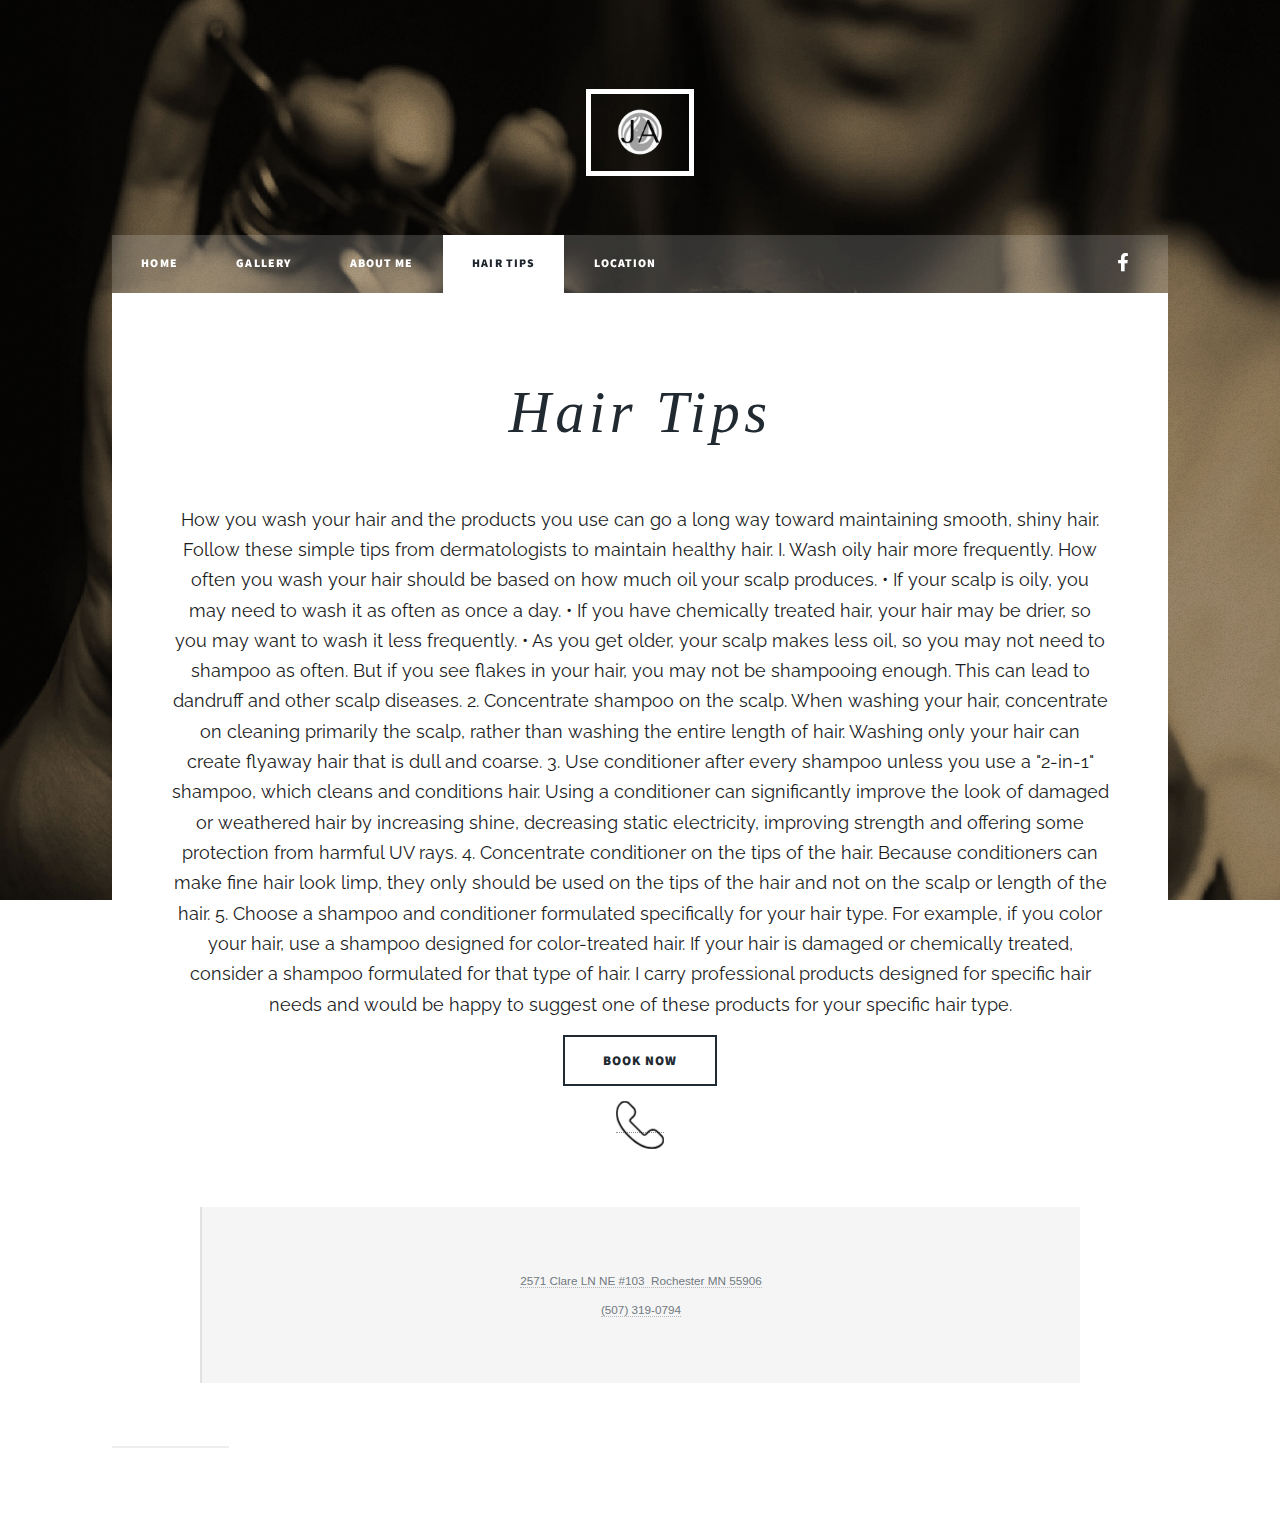
<file: hair-tips/index.html>
<!DOCTYPE HTML>

<html>
	<head>
		
		<title>Jess Abolt Hair Studio | Hair Salon Rochester, MN - Hair Tips</title><meta property="og:type" content="website"><meta property="og:url" content="https://www.jessabolthair.com/Hair Tips"> <meta name="description" content="Hair Tips How you wash your hair and the products you use can go a long way toward maintaining smooth, shiny hair. Follow these simple tips from dermatologists to maintain healthy hair. I. Wash oily hair more frequently. How often you wash your hair should be based on how much oil your scalp"><meta itemprop="url" content="https://www.jessabolthair.com/Hair Tips">
		<meta charset="utf-8" />
		<meta name="viewport" content="width=device-width, initial-scale=1.0" />
		<link rel="stylesheet" href="../assets/css/main.css" />
		<noscript><link rel="stylesheet" href="../assets/css/noscript.css" /></noscript><link href="../css/bootstrap-4.4.1.css" rel="stylesheet" type="text/css">
<link rel="icon" href="../icon.png" type="image/icon">
	</head>
	<body class="is-preload">

		<!-- Wrapper -->
			<div id="wrapper">

				<!-- Header -->
					<header id="header">
						<a href="../hair-extensions/index.html" class="logo" style="text-align: center; font-family: Raleway;"><img src="../icon.png" width="46" height="48" alt="Jess Abolt Hair Studio"/></a>
					</header>

				<!-- Nav -->
	<nav id="nav">
						<ul class="links">
							<li><a href="https://www.jessabolthair.com/hair-extensions/">Home</a></li>
							<li><a href="https://www.jessabolthair.com/gallery/">Gallery</a></li>
							<li><a href="https://www.jessabolthair.com/about-me/">About Me<br>
							<li class="active"><a href="https://www.jessabolthair.com/hair-tips/">Hair Tips</a></li>
							</a></li>
						  <li><a href="https://www.jessabolthair.com/location/">Location</a></li>
							</a></li>
							
							
						</ul>
						<ul class="icons">
						 
							<li><a href="https://www.facebook.com/JessAboltHairStudio" class="icon brands fa-facebook-f"><span class="label">Facebook</span></a></li>
							
						</ul>
	</nav>

				<!-- Main -->
					<div id="main">

						<!-- Post -->
							<section class="post">
								<header class="major">
									
									<header class="major">
									<h1>Hair Tips</h1>
								</header>

								
							<p><p style="text-align: center; font-size: large; color: #1A1B1C;"><span style="font-family: Raleway">How you wash your hair and the products you use can go a long way toward maintaining smooth, shiny hair. Follow these simple tips from dermatologists to maintain healthy hair.

I. Wash oily hair more frequently. How often you wash your hair should be based on how much oil your scalp produces.

• If your scalp is oily, you may need to wash it as often as once a day.

• If you have chemically treated hair, your hair may be drier, so you may want to wash it less frequently.

• As you get older, your scalp makes less oil, so you may not need to shampoo as often. But if you see flakes in your hair, you may not be shampooing enough. This can lead to dandruff and other scalp diseases.

2. Concentrate shampoo on the scalp. When washing your hair, concentrate on cleaning primarily the scalp, rather than washing the entire length of hair. Washing only your hair can create flyaway hair that is dull and coarse.

3. Use conditioner after every shampoo unless you use a "2-in-1" shampoo, which cleans and conditions hair. Using a conditioner can significantly improve the look of damaged or weathered hair by increasing shine, decreasing static electricity, improving strength and offering some protection from harmful UV rays.

4. Concentrate conditioner on the tips of the hair. Because conditioners can make fine hair look limp, they only should be used on the tips of the hair and not on the scalp or length of the hair.

5. Choose a shampoo and conditioner formulated specifically for your hair type. For example, if you color your hair, use a shampoo designed for color-treated hair. If your hair is damaged or chemically treated, consider a shampoo formulated for that type of hair.

I carry professional products designed for specific hair needs and would be happy to suggest one of these products for your specific hair type.</p></p>
<ul class="actions special">
  <li><a href="https://www.vagaro.com/us04/jessabolthairstudio" class="button large">Book Now</a></li><br></p>
					  </ul><a href="tel:+15073190794">
  <img src="../phone-1 (1).png" alt="Call us"><br><br><br>
						
	<footer>
				<!-- Footer -->
	<footer id="footer">
						<section>
							<form method="post" action="#">
								
						

      
							    <p style="text-align: center"><a href="https://maps.app.goo.gl/6Zi3v4YBxbMu1Vu56">2571 Clare LN NE #103								  &nbsp;Rochester MN 55906</a><br><a href="tel:+15073190794">(507) 319-0794</p>
							</section>
							
							
									
									
								</ul>
	</section>
						</section>
					</footer>
</footer>
								
								

							
							
									
									
								</ul>
	</section>
						</section>
					</footer>
</footer>
<script src="../js/jquery-3.4.1.min.js"></script>
<script src="../js/popper.min.js"></script>
<script src="../js/bootstrap-4.4.1.js"></script>

		<!-- Scripts -->
			<script src="../assets/js/jquery.min.js"></script>
			<script src="../assets/js/jquery.scrollex.min.js"></script>
			<script src="../assets/js/jquery.scrolly.min.js"></script>
			<script src="../assets/js/browser.min.js"></script>
			<script src="../assets/js/breakpoints.min.js"></script>
			<script src="../assets/js/util.js"></script>
			<script src="../assets/js/main.js"></script>

	</body>
</html>
</file>
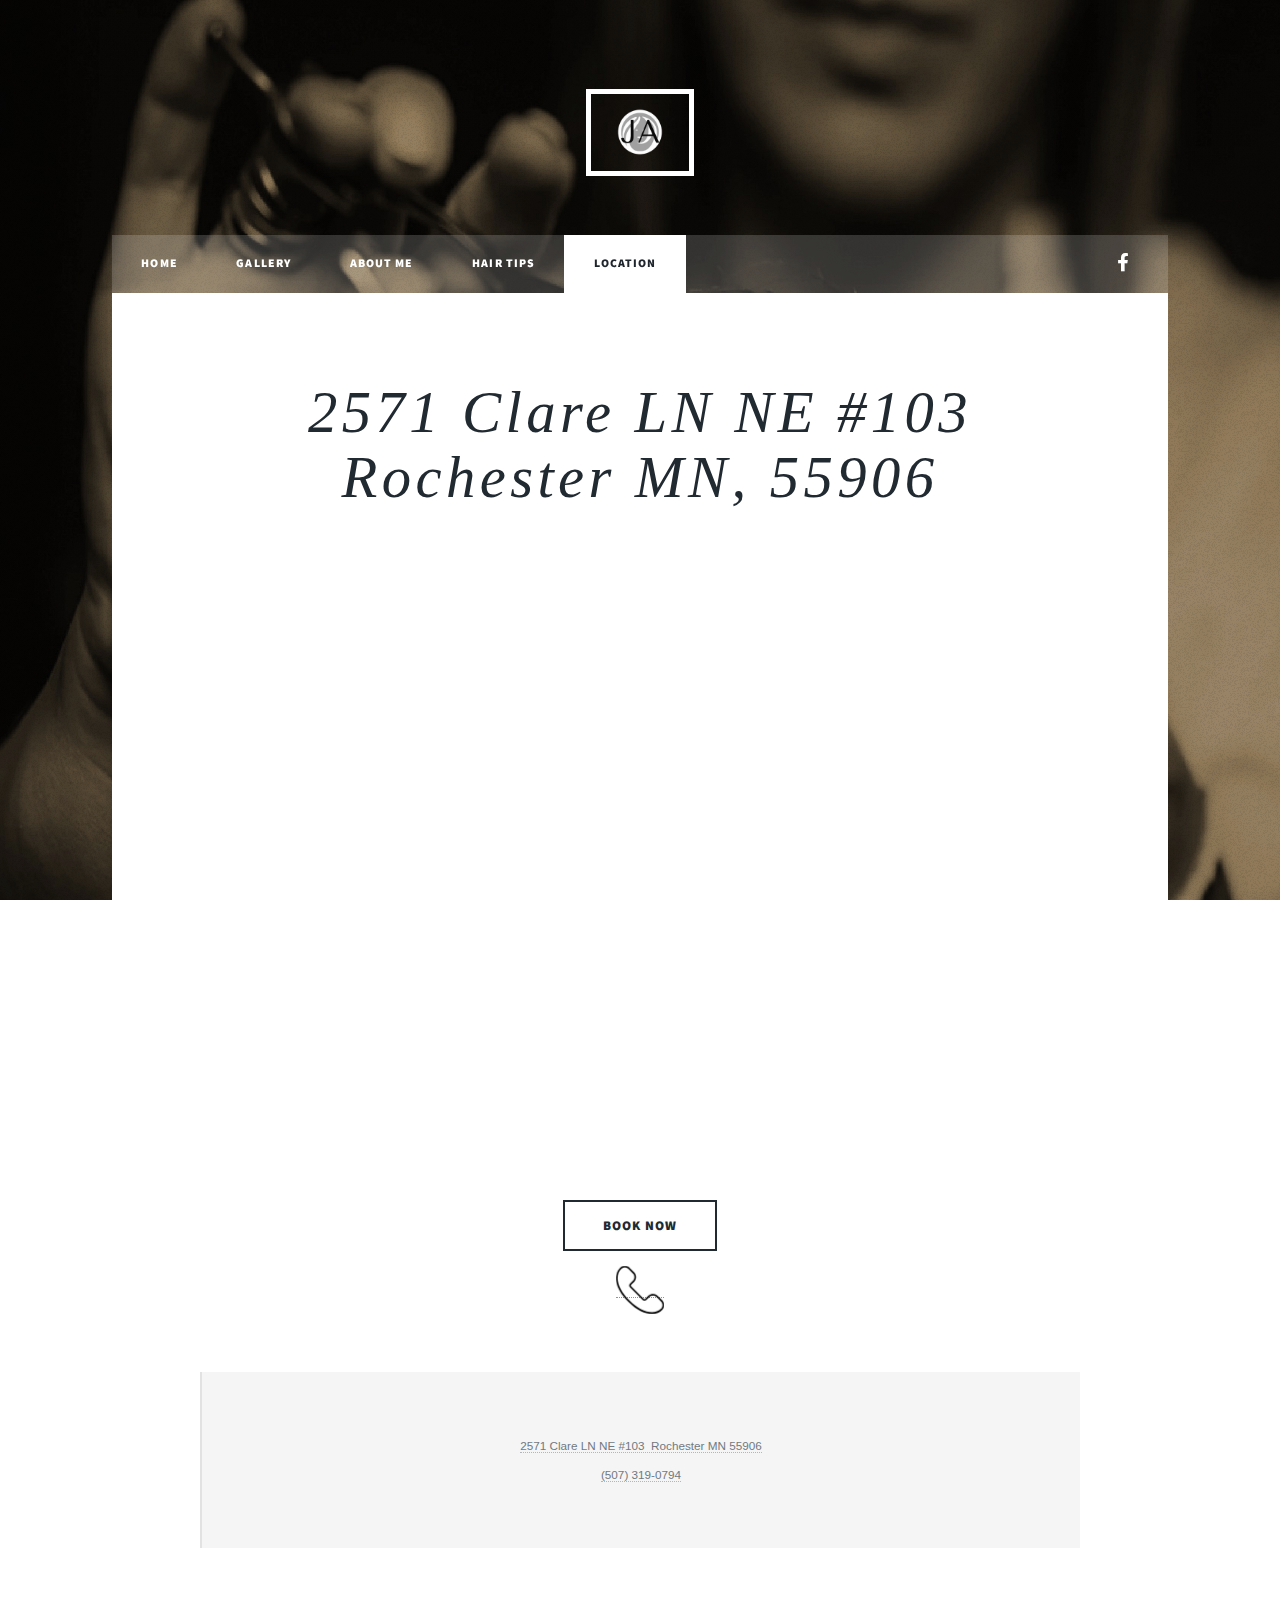
<file: location/index.html>
<!DOCTYPE HTML>
<!--
	
-->
<html>
	<head>
		<link rel="icon" href="../icon.png" type="image/icon">
		
		<title>Jess Abolt Hair Studio | Hair Salon Rochester, MN - Location</title><meta property="og:type" content="website"><meta property="og:url" content="https://www.jessabolthair.com/location"> <meta name="description" content="2571 Clare LN NE #103 
 Rochester MN  55906></title>
			<link rel="canonical" href="https://www.jessabolthair.com/location/" />
<meta itemprop="url" content="https://www.jessabolthair.com/location">
		<meta charset="utf-8" />
		<meta name="viewport" content="width=device-width, initial-scale=1.0" />
		<link rel="stylesheet" href="../assets/css/main.css" />
		<noscript><link rel="stylesheet" href="../assets/css/noscript.css" /></noscript><link href="../css/bootstrap-4.4.1.css" rel="stylesheet" type="text/css">
<style>        .map-responsive {
            overflow: hidden;
            padding-bottom: 56.25%; /* Adjust this value for different aspect ratios (e.g., 75% for 4:3) */
            position: relative;
            height: 0;
        }

        .map-responsive iframe {
            left: 0;
            top: 0;
            height: 100%;
            width: 100%;
            position: absolute;
        }</style>
	</head>
	<body class="is-preload">

		<!-- Wrapper -->
			<div id="wrapper">

				<!-- Header -->
					<header id="header">
						<a href="../hair-extensions/index.html" class="logo" style="text-align: center; font-family: Raleway;"><img src="../icon.png" width="46" height="48" alt="Jess Abolt Hair Studio"/></a>
					</header>

				<!-- Nav -->
	<nav id="nav">
						<ul class="links">
							<li><a href="https://www.jessabolthair.com/hair-extensions/">Home</a></li>
							<li><a href="https://www.jessabolthair.com/gallery/">Gallery</a></li>
							<li><a href="https://www.jessabolthair.com/about-me/">About Me<br>
							<li><a href="https://www.jessabolthair.com/hair-tips/">Hair Tips</li></a>
						  <li class="active"><a href="https://www.jessabolthair.com/location/">Location</a></li>
							</a></li>
							
							
						</ul>
						<ul class="icons">
						 
							<li><a href="https://www.facebook.com/JessAboltHairStudio" class="icon brands fa-facebook-f"><span class="label">Facebook</span></a></li>
							
						</ul>
	</nav>

				<!-- Main -->
					<div id="main">

						<!-- Post -->
							<section class="post">
								<header class="major">
									
	<header class="major">
	  <h1>2571 Clare LN NE #103<br> Rochester MN, 55906</h1>
      
    </header>

    <div class="map-responsive"><iframe src="https://www.google.com/maps/embed?pb=!1m14!1m8!1m3!1d1495.7088002702903!2d-92.432131!3d44.0486952!3m2!1i1024!2i768!4f13.1!3m3!1m2!1s0x87f75fe7b414c7ed%3A0xe87db3f1d33395fb!2sJess%20Abolt%20Hair%20Studio!5e1!3m2!1sen!2sus!4v1762269644907!5m2!1sen!2sus" width="600" height="450" style="border:0;" allowfullscreen="" loading="lazy" referrerpolicy="no-referrer-when-downgrade"></iframe></div><p>
   <br><br>
<br><ul class="actions special">
 <li>
  <a href="https://www.vagaro.com/us04/jessabolthairstudio" class="button large" id="book-now" aria-label="Book an appointment at Jess Abolt Hair Studio">
    Book Now
  </a>
</li>

<br></p>
					  </ul><a href="tel:+15073190794">
  <img src="../phone-1 (1).png" alt="Call us"><br><br><br>
						
	<footer>
				<!-- Footer -->
	<footer id="footer">
						<section>
							<form method="post" action="#">
								
						

      
							    <p style="text-align: center"><a href="https://maps.app.goo.gl/6Zi3v4YBxbMu1Vu56">2571 Clare LN NE #103								  &nbsp;Rochester MN 55906</a><br><a href="tel:+15073190794">(507) 319-0794</p>
							</section>
							
							
									
									
								</ul>
	</section>
						</section>
					</footer>
</footer>
								
								

							
							
									
									
								</ul>
	</section>
						</section>
					</footer>
</footer>
<script src="../js/jquery-3.4.1.min.js"></script>
<script src="../js/popper.min.js"></script>
<script src="../js/bootstrap-4.4.1.js"></script>

		<!-- Scripts -->
			<script src="../assets/js/jquery.min.js"></script>
			<script src="../assets/js/jquery.scrollex.min.js"></script>
			<script src="../assets/js/jquery.scrolly.min.js"></script>
			<script src="../assets/js/browser.min.js"></script>
			<script src="../assets/js/breakpoints.min.js"></script>
			<script src="../assets/js/util.js"></script>
			<script src="../assets/js/main.js"></script>

	</body>
</html>
</file>
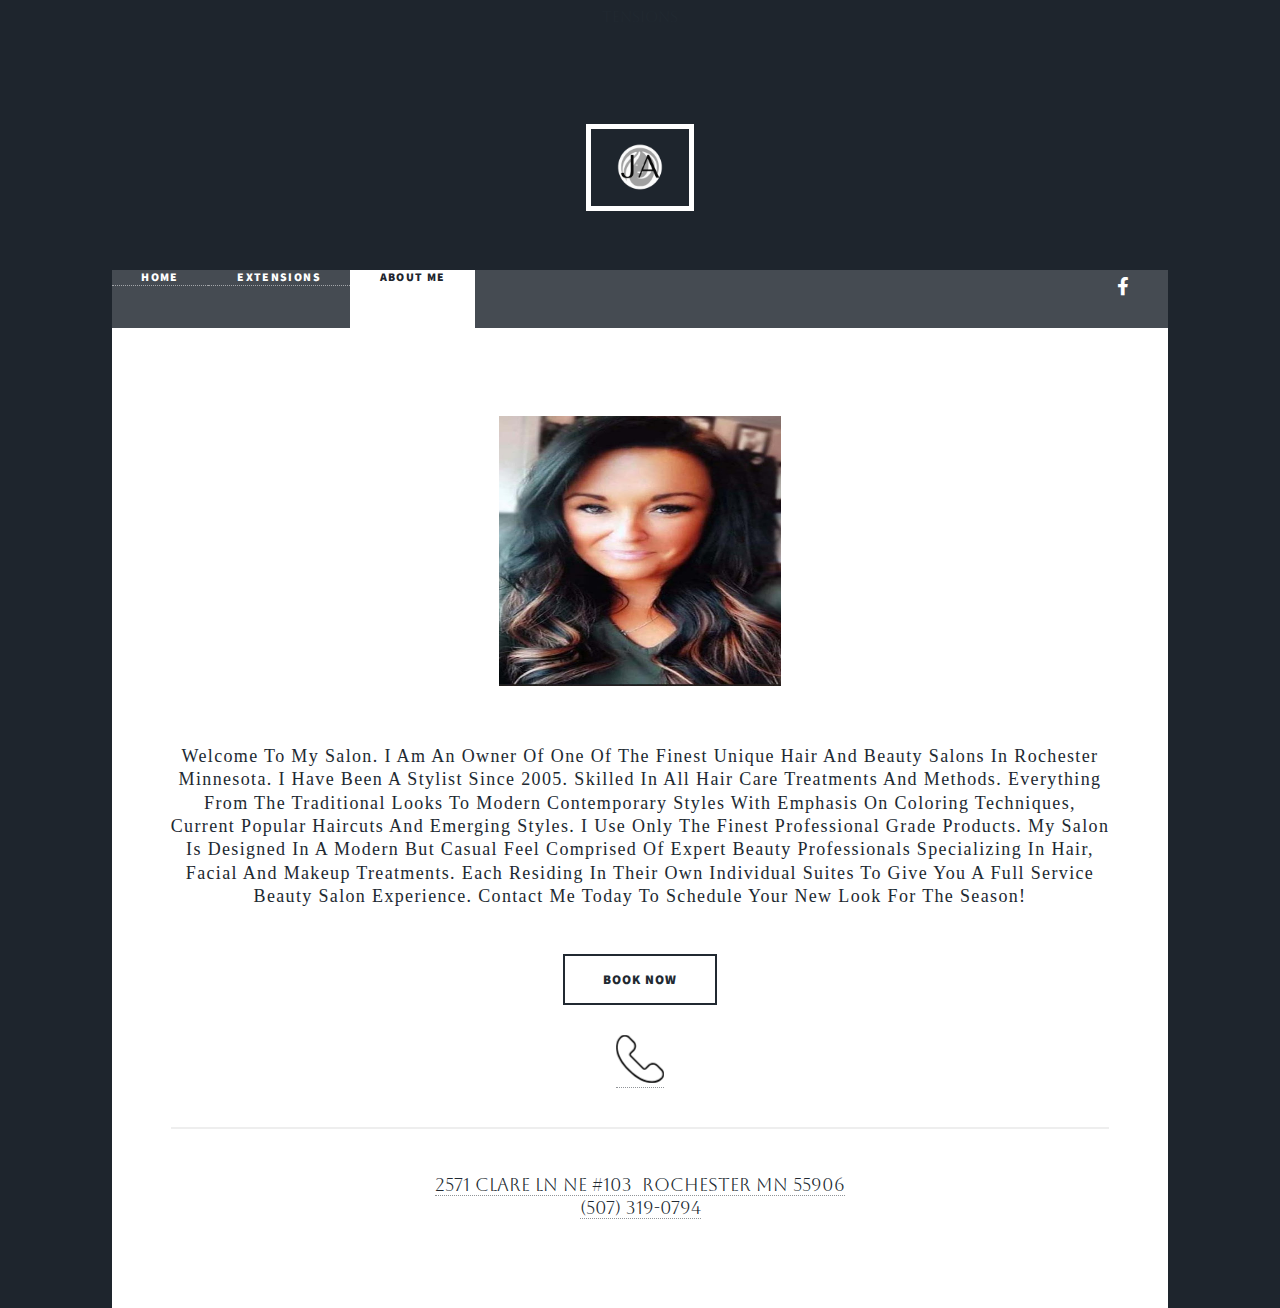
<file: about me.html>
tensions<!DOCTYPE HTML>
<!--
	Massively by HTML5 UP
	html5up.net | @ajlkn
	Free for personal and commercial use under the CCA 3.0 license (html5up.net/license)
-->
<html>
	<head>
		<title>Elements Reference - Massively by HTML5 UP</title>
		<meta charset="utf-8" />
		<meta name="viewport" content="width=device-width, initial-scale=1, user-scalable=no" />
		<link rel="stylesheet" href="assets/css/main.css" />
		<noscript><link rel="stylesheet" href="assets/css/noscript.css" /></noscript>
	</head>
	<body class="is-preload">

		<!-- Wrapper -->
			<div id="wrapper">

				<!-- Header -->
	<header id="header">
						<a href="index.html" class="logo"><img src="icon.png" width="46" height="48" alt="Jess Abolt Hair Studio"/></a>
					</header>

				<!-- Nav -->
	<nav id="nav">
						<ul class="links">
							<li><a href="index.html">Home</a></li>
							<li><a href="generic.html">Extensions</a></li>
							<li class="active"><a href="about me.html">About Me<br>
							</a></li>
						</ul>
						<ul class="icons">
						 
							<li><a href="https://www.facebook.com/JessAboltHairStudio" class="icon brands fa-facebook-f"><span class="label">Facebook</span></a></li>
							
						</ul>
					</nav>

				<!-- Main -->
					<div id="main">

						<!-- Post -->
							<section class="post">
	<header class="major">
									<h1><img src="Jess.Abolt.jpg" width="30%" height="30%" alt=""/></h1>
								</header>

								<!-- Text stuff -->
									<h2>Welcome to my salon. I am an owner of one of the finest unique hair and beauty salons in Rochester Minnesota. I have been a stylist since 2005. Skilled in all hair care treatments and methods. Everything from the traditional looks to modern contemporary styles with emphasis on coloring techniques, current popular haircuts and emerging styles. I use only the finest professional grade products. My salon is designed in a modern but casual feel comprised of expert beauty professionals specializing in hair, facial and makeup treatments. Each residing in their own individual suites to give you a full service beauty salon experience. Contact me today to schedule your new look for the season!</h2><br>
									<ul class="actions special">
								  <li><a href="https://www.vagaro.com/us04/jessabolthairstudio" class="button large">Book Now</a></li><br></p></br>
					  </ul><p></p><a href="tel:+15073190794">
  <img src="phone-1 (1).png" alt="Call us">
									<hr />
								<section>
						
								<p style="text-align: center"><a href="https://maps.app.goo.gl/6Zi3v4YBxbMu1Vu56">2571 Clare LN NE #103								  &nbsp;Rochester MN 55906</a><br><a href="tel:+15073190794">(507) 319-0794</p>
							</section>
							
							
									
</body>
</html>
</file>
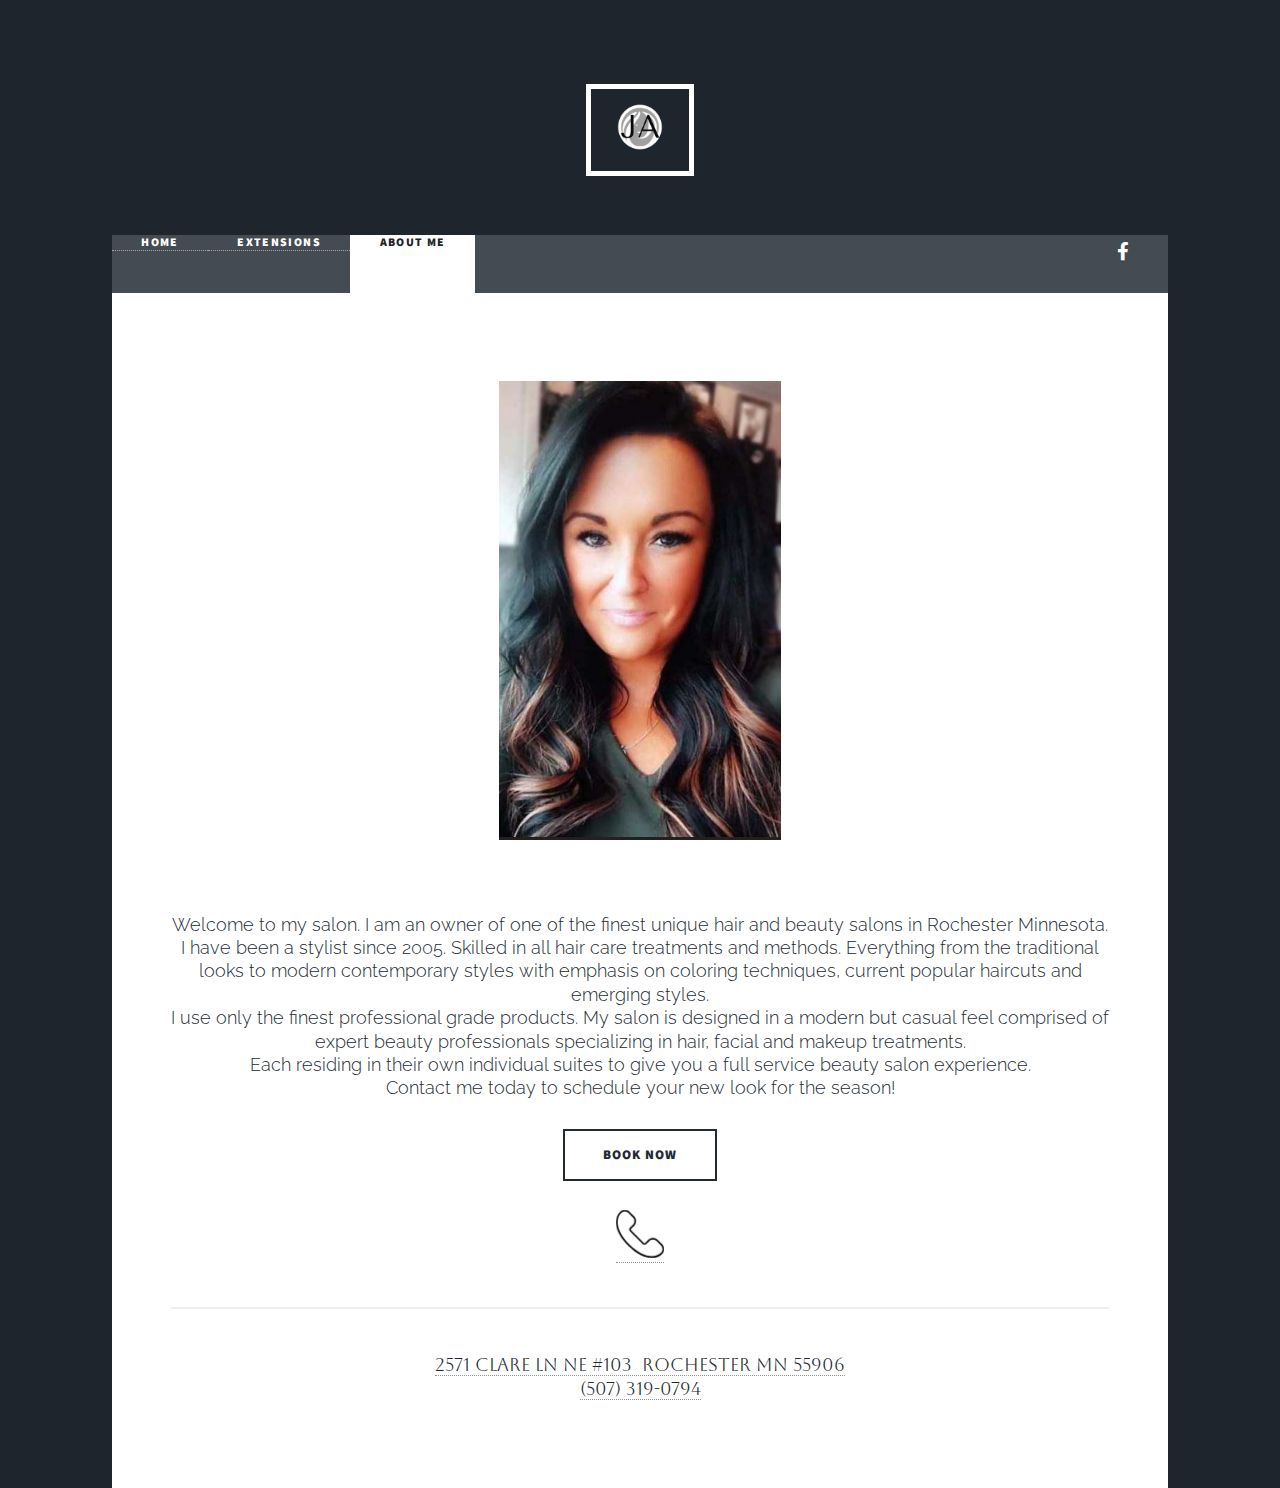
<file: about mebad.html>
<!DOCTYPE HTML>
<!--
	Massively by HTML5 UP
	html5up.net | @ajlkn
	Free for personal and commercial use under the CCA 3.0 license (html5up.net/license)
-->
<html>
	<head>
		<title>Elements Reference - Massively by HTML5 UP</title>
		<meta charset="utf-8" />
		<meta name="viewport" content="width=device-width, initial-scale=1, user-scalable=no" />
		<link rel="stylesheet" href="assets/css/main.css" />
		<noscript><link rel="stylesheet" href="assets/css/noscript.css" /></noscript>
	</head>
	<body class="is-preload">

		<!-- Wrapper -->
			<div id="wrapper">

				<!-- Header -->
	<header id="header">
						<a href="index.html" class="logo" style="text-align: center; font-family: Raleway;"><img src="icon.png" width="46" height="48" alt="Jess Abolt Hair Studio"/></a>
					</header>

				<!-- Nav -->
	<nav id="nav">
						<ul class="links">
							<li><a href="index.html">Home</a></li>
							<li><a href="extensions.html">extensions<br>
							</a></li>
							<li class="active"><a href="about me.html">About Me<br>
							</a></li>
						</ul>
						<ul class="icons">
						 
						  <li><a href="https://www.facebook.com/JessAboltHairStudio" class="icon brands fa-facebook-f"><span class="label">Facebook</span></a></li>
							
						</ul>
					</nav>

				<!-- Main -->
					<div id="main">

						<!-- Post -->
							<section class="post">
	<header class="major">
									<h1><img src="Jess.Abolt.jpg" width="30%" height="30%" alt=""/></h1>
								</header>

								<!-- Text stuff -->
									<p><p style="text-align: center; font-size: large;"><span style="font-family: Raleway">Welcome to my salon. I am an owner of one of the finest unique hair and beauty salons in Rochester Minnesota. <br> 
 I have been a stylist since 2005. Skilled in all hair care treatments and methods. Everything from the traditional looks to modern contemporary styles with emphasis on coloring techniques, current popular haircuts and emerging styles.<br> 
 I use only the finest professional grade products. My salon is designed in a modern but casual feel comprised of expert beauty professionals specializing in hair, facial and makeup treatments. <br>Each residing in their own individual suites to give you a full service beauty salon experience.
	<br>Contact me today to schedule your new look for the season!</p></span>
									<ul class="actions special">
								  <li><a href="https://www.vagaro.com/us04/jessabolthairstudio" class="button large">Book Now</a></li><br></p>
					  </ul><a href="tel:+15073190794">
  <img src="phone-1 (1).png" alt="Call us">
									<hr />
								<section>
						
								<p style="text-align: center"><a href="https://maps.app.goo.gl/6Zi3v4YBxbMu1Vu56">2571 Clare LN NE #103								  &nbsp;Rochester MN 55906</a><br><a href="tel:+15073190794">(507) 319-0794</p>
							</section>
							
							
									
</body>
</html>
</file>
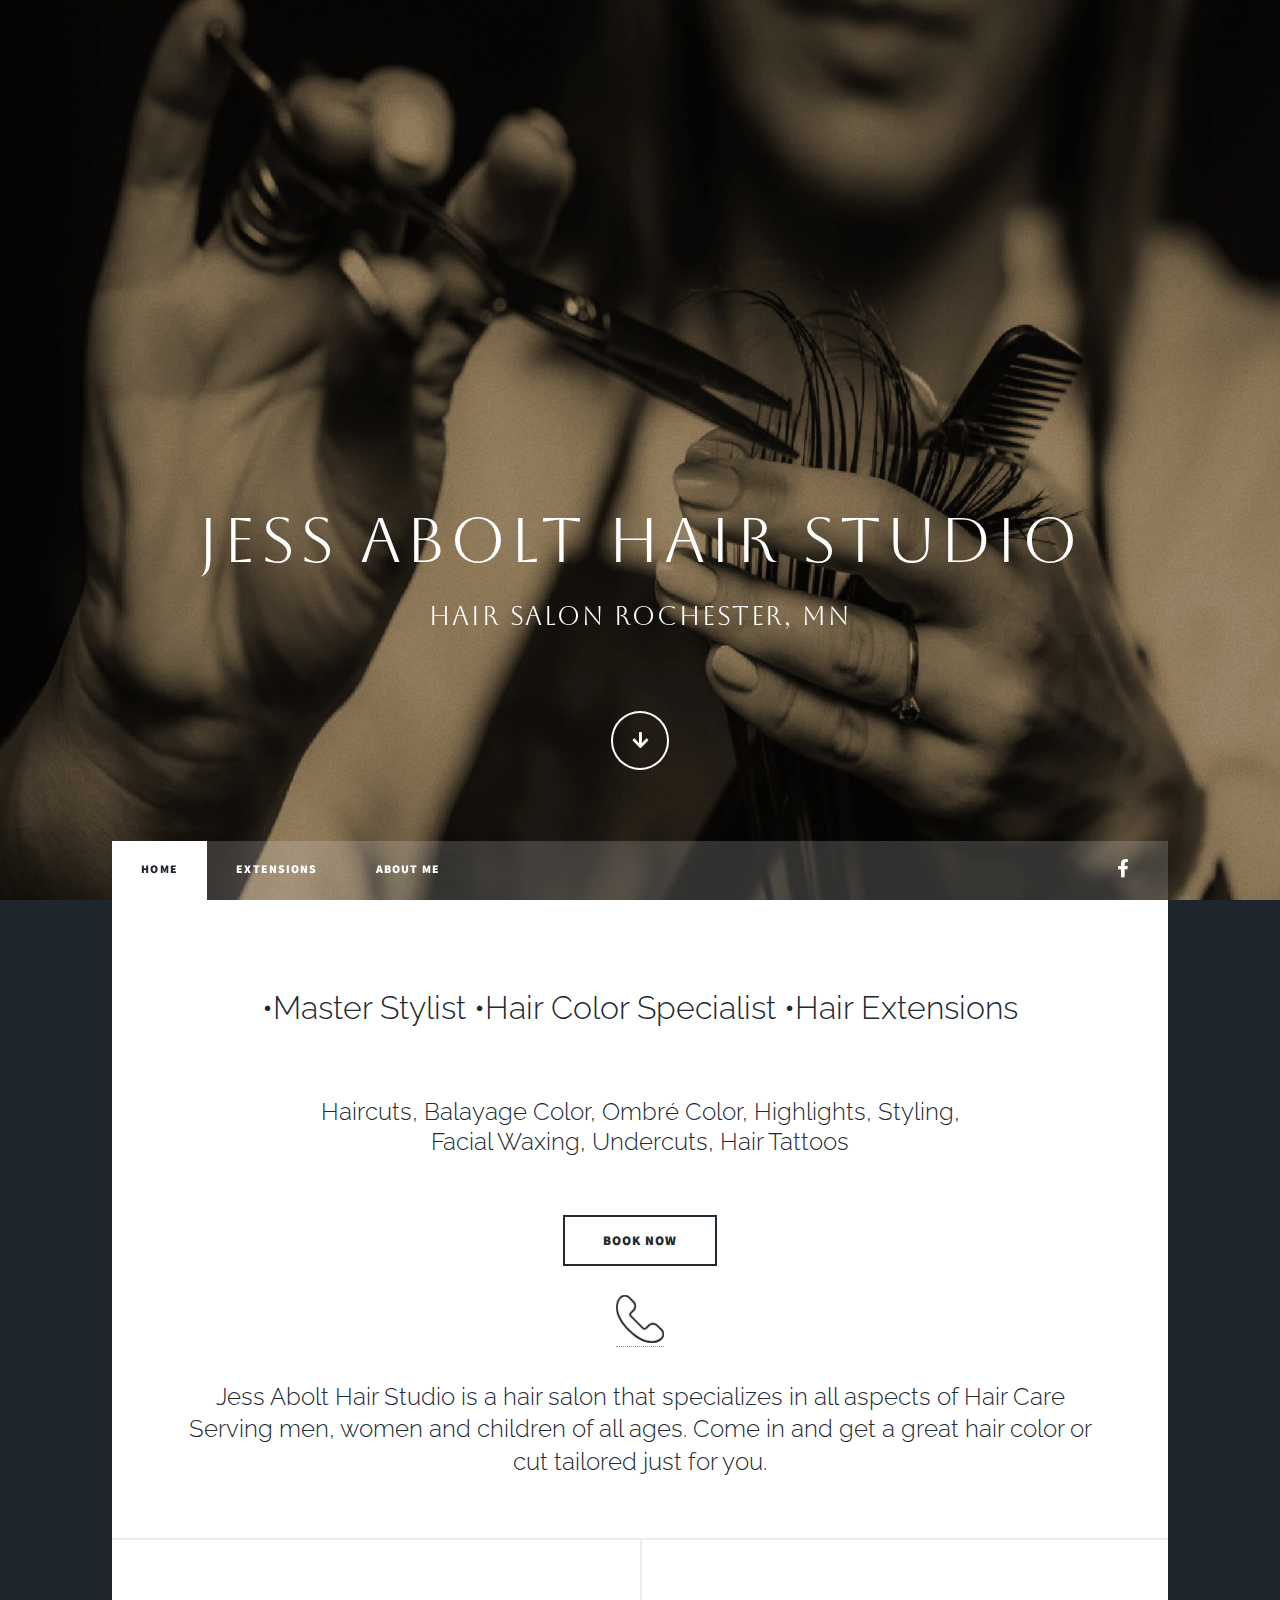
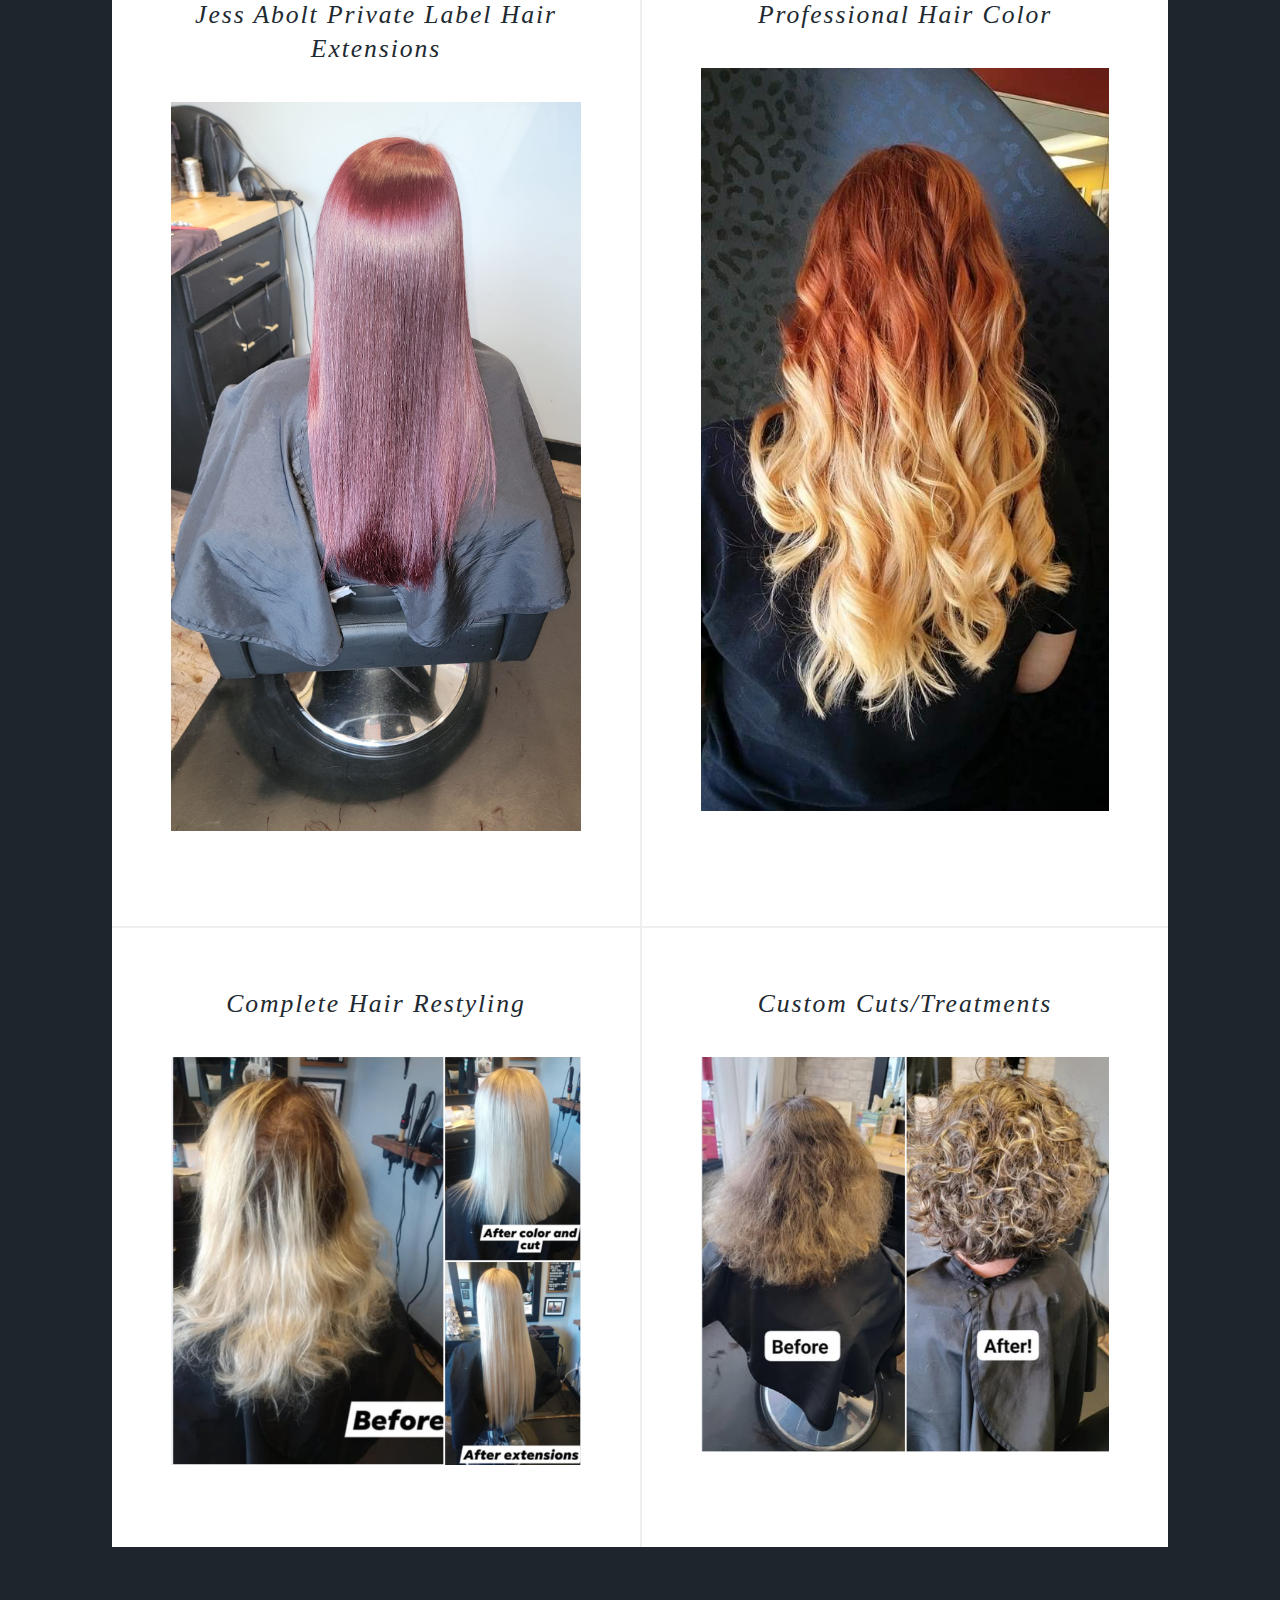
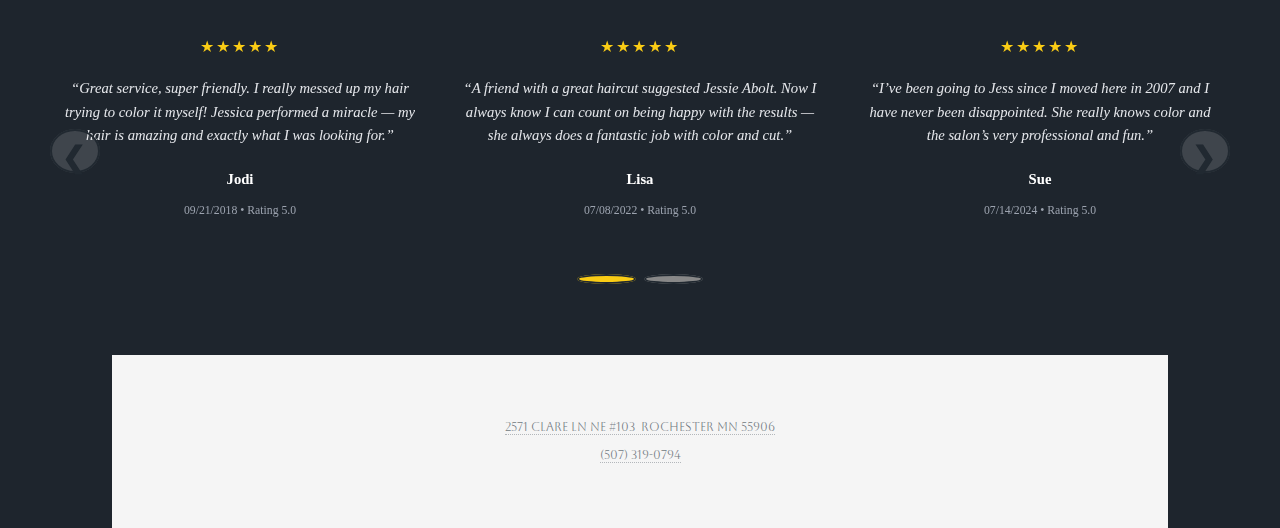
<file: carouseltst - Copy [2].html>
<!DOCTYPE HTML>
<!--
	Massively by HTML5 UP
	html5up.net | @ajlkn
	Free for personal and commercial use under the CCA 3.0 license (html5up.net/license)
-->
<html>
	<head>
		<meta name=\"robots\" content=\"noindex\">
    <meta http-equiv="X-UA-Compatible" content="IE=edge">
    <title>Jess Abolt Hair Studio | Hair Salon Rochester, MN</title>
    <meta charset="utf-8" />
		<meta name="viewport" content="width=device-width, initial-scale=1, user-scalable=no" />
		<link rel="stylesheet" href="assets/css/main.css" />
	<noscript><link rel="stylesheet" href="assets/css/noscript.css" />
	<style type="text/css">
	body 
		{
    background-image: url();
}
    </style>
	<link href="css/bootstrap-4.4.1.css" rel="stylesheet" type="text/css">
	<style type="text/css">
	h1,h2,h3,h4,h5,h6 {
    font-family: Raleway;
    font-style: normal;
}
    a:link {
    color: #494A43;
}
a:hover {
    color: #87730F;
}
    body,td,th {
    font-family: Raleway;
    font-size: 36px;
    line-height: 120%;
}
    h4 {
    font-size: x-large;
}
    </style>
    </noscript>
	</head>
	<body class="is-preload">

		<!-- Wrapper -->
		
	<div id="wrapper" class="fade-in img-fluid">

				<!-- Intro -->
					
					  <div id="intro">
					    <h1>JESS ABOLT HAIR STUDIO</h1>
<h2>HAIR SALON ROCHESTER, MN</h2>
<h2>&nbsp;</h2
	>

<ul class="actions">
	  <li><a href="#header" class="button icon solid solo fa-arrow-down scrolly">Continue</a></li>
					  </ul>
			  </div>

				<!-- Header -->
					<header id="header">
						<a href="index.html" class="logo"><img src="icon.png" width="46" height="48" alt="Jess Abolt Hair Studio"/></a>
					</header>

				<!-- Nav -->
					<nav id="nav">
						<ul class="links">
							<li class="active"><a href="index.html">Home</a></li>
							<li><a href="extensions.html">Extensions<br>
							</a></li>
							<li><a href="about me.html">About Me</a></li>
						</ul>
						<ul class="icons">
							
						  <li><a href="https://www.facebook.com/JessAboltHairStudio" class="icon brands fa-facebook-f"><span class="label">Facebook</span></a></li>
							
						</ul>
					</nav>

				<!-- Main -->
					<div id="main">

						<!-- Featured Post -->
							<article class="post featured">
								<header class="major">
									
									<p style="font-family: Raleway; font-size: xx-large; font-style: normal; text-align: center; list-style-position: outside; line-height: 125%;">•Master Stylist •Hair Color Specialist •Hair Extensions
									<br><br> 				     
<p style="font-family: Raleway; font-size: 24px; font-style: normal; text-align: center;"> Haircuts,  Balayage Color,   Ombré Color,   Highlights,   Styling,<br>  Facial Waxing,   Undercuts,   Hair Tattoos								
																	</header>																							
					  <ul class="actions special">
								  <li><a href="https://www.vagaro.com/us04/jessabolthairstudio" class="button large">Book Now</a></li></p>
					  </ul><p></p><a href="tel:+15073190794">
  <img src="phone-1 (1).png" alt="Call us"></p>
</a><span style="font-family: Raleway; font-size: 24px; font-style: normal;">Jess Abolt Hair Studio is a hair salon that specializes in all aspects of Hair Care
Serving men, women and children of all ages. Come in and get a great hair color or cut tailored just for you. 

							</article>

						<!-- Posts -->
							<section class="posts">
								<article>
									<header>
										
										<h2>Jess Abolt Private Label Hair Extensions<br />
										</h2>
								  </header>
									<img src="images/beautiful.color.jpg" class="image fit" alt="custom hair extensions">
									
									<ul class="actions special">
										
									</ul>
							  </article>
								<article>
									
									<h2>Professional Hair Color </h2>
										
</header>
									<img src="images/hair.color.jpg" class="image fit alt="professional hair color" />
									
									
								</article>
	<article>
									<header>
										
										<h2><a href="">Complete Hair Restyling<br />
										</a></h2>
									</header>
	 <img src="images/before_after6.png" class="image fit alt="restore hair" />			
									
									
								</article>
	<article>
	  <header>
										
		<h2><a href="">Custom Cuts/Treatments<br />
										</a></h2>
	  </header>
									<img src="images/before_after2.png" class="image fit alt="curly hair" />
									<div>
									  <section></section>
	  </div>
									
									
								</article>
							
									
					 

	  </div>


<section class="testimonial-section">
  
  <div class="testimonial-carousel">
    <button class="nav-btn prev">&#10094;</button>
    <div class="testimonial-track-wrapper">
      <div class="testimonial-track">
        <div class="testimonial-review">
          <div class="testimonial-stars">★★★★★</div>
          <div class="testimonial-quote">
            “Great service, super friendly. I really messed up my hair trying to color it myself! Jessica performed a miracle — my hair is amazing and exactly what I was looking for.”
          </div>
          <div class="testimonial-name">Jodi</div>
          <div class="testimonial-meta">09/21/2018 • Rating 5.0</div>
        </div>

        <div class="testimonial-review">
          <div class="testimonial-stars">★★★★★</div>
          <div class="testimonial-quote">
            “A friend with a great haircut suggested Jessie Abolt. Now I always know I can count on being happy with the results — she always does a fantastic job with color and cut.”
          </div>
          <div class="testimonial-name">Lisa</div>
          <div class="testimonial-meta">07/08/2022 • Rating 5.0</div>
        </div>

        <div class="testimonial-review">
          <div class="testimonial-stars">★★★★★</div>
          <div class="testimonial-quote">
            “I’ve been going to Jess since I moved here in 2007 and I have never been disappointed. She really knows color and the salon’s very professional and fun.”
          </div>
          <div class="testimonial-name">Sue</div>
          <div class="testimonial-meta">07/14/2024 • Rating 5.0</div>
        </div>

        <div class="testimonial-review">
          <div class="testimonial-stars">★★★★★</div>
          <div class="testimonial-quote">
            “Great place for a body overhaul. Jessica is my preferred stylist — she’s very good!”
          </div>
          <div class="testimonial-name">Bev</div>
          <div class="testimonial-meta">11/11/2023 • Rating 5.0</div>
        </div>

        <div class="testimonial-review">
          <div class="testimonial-stars">★★★★★</div>
          <div class="testimonial-quote">
            “I decided to take a huge risk and change my hairstyle of ten years. Jessica was fantastic advising me — the color is perfect.”
          </div>
          <div class="testimonial-name">Michelle</div>
          <div class="testimonial-meta">04/19/2025 • Rating 5.0</div>
        </div>

        <div class="testimonial-review">
          <div class="testimonial-stars">★★★★★</div>
          <div class="testimonial-quote">
            “Jessie just did my hair for my sister’s wedding and it looks amazing! Happy to leave this review.”
          </div>
          <div class="testimonial-name">Amy</div>
          <div class="testimonial-meta">06/15/2025 • Rating 5.0</div>
        </div>
      </div>
    </div>
    <button class="nav-btn next">&#10095;</button>

    <div class="dots"></div>
  </div>
</section>

<style>
  .testimonial-section {
    background: transparent;
    color: #fff;
    padding: 4rem 0;
    font-family: Georgia, "Times New Roman", Times, serif;
    position: relative;
  }

  .testimonial-heading {
    text-align: center;
    font-size: 2rem;
    font-weight: 700;
    letter-spacing: 1px;
    margin-bottom: 2.5rem;
  }

  .testimonial-carousel {
    max-width: 1200px;
    margin: 0 auto;
    position: relative;
  }

  .testimonial-track-wrapper {
    overflow: hidden;
    position: relative;
  }

  .testimonial-track {
    display: flex;
    transition: transform 1s ease-in-out;
    will-change: transform;
  }

  .testimonial-review {
    flex: 0 0 calc(100% / 3);
    box-sizing: border-box;
    padding: 1.5rem;
    text-align: center;
    color: #d1d5db;
  }

  .testimonial-stars {
    color: #facc15;
    font-size: 1.1rem;
    letter-spacing: 2px;
    margin-bottom: 0.75rem;
  }

  .testimonial-quote {
    font-style: italic;
    line-height: 1.6;
    font-size: 1rem;
    margin-bottom: 1rem;
    color: #e5e7eb;
  }

  .testimonial-name {
    font-weight: 600;
    color: #fff;
  }

  .testimonial-meta {
    color: #9ca3af;
    font-size: 0.8rem;
  }

  /* Navigation Buttons */
  .nav-btn {
    position: absolute;
    top: 50%;
    transform: translateY(-50%);
    background: rgba(255, 255, 255, 0.15);
    color: #fff;
    border: none;
    font-size: 2rem;
    cursor: pointer;
    z-index: 2;
    padding: 0.25em 0.4em;
    border-radius: 50%;
    transition: background 0.3s;
  }

  .nav-btn:hover {
    background: rgba(255, 255, 255, 0.3);
  }

  .nav-btn.prev {
    left: 10px;
  }

  .nav-btn.next {
    right: 10px;
  }

  /* Dots */
  .dots {
    text-align: center;
    margin-top: 1rem;
  }

  .dots button {
    width: 10px;
    height: 10px;
    border-radius: 50%;
    border: none;
    background: #888;
    margin: 0 4px;
    cursor: pointer;
    transition: background 0.3s;
  }

  .dots button.active {
    background: #facc15;
  }

  @media (max-width: 768px) {
    .testimonial-review {
      flex: 0 0 100%;
    }
  }
</style>

<script>
  (function () {
    const track = document.querySelector(".testimonial-track");
    const slides = Array.from(track.children);
    const prevBtn = document.querySelector(".nav-btn.prev");
    const nextBtn = document.querySelector(".nav-btn.next");
    const dotsContainer = document.querySelector(".dots");
    const carousel = document.querySelector(".testimonial-carousel");

    let cardsPerView = window.innerWidth <= 768 ? 1 : 3;
    let index = cardsPerView; // start at first real slide after clones
    let interval;

    // Clone slides for seamless loop
    function setupClones() {
      const startClones = slides.slice(0, cardsPerView).map((el) => el.cloneNode(true));
      const endClones = slides.slice(-cardsPerView).map((el) => el.cloneNode(true));

      startClones.forEach((clone) => track.appendChild(clone));
      endClones.forEach((clone) => track.insertBefore(clone, track.firstChild));
    }

    setupClones();

    const allSlides = Array.from(track.children);
    const total = allSlides.length;

    // Create dots
    const pages = Math.ceil(slides.length / cardsPerView);
    for (let i = 0; i < pages; i++) {
      const dot = document.createElement("button");
      if (i === 0) dot.classList.add("active");
      dotsContainer.appendChild(dot);
    }
    const dots = Array.from(dotsContainer.children);

    function updateDots() {
      dots.forEach((dot) => dot.classList.remove("active"));
      const dotIndex = (index - cardsPerView) % pages;
      dots[dotIndex >= 0 ? dotIndex : pages - 1].classList.add("active");
    }

    function setTranslate(noTransition = false) {
      const slideWidth = carousel.clientWidth / cardsPerView;
      if (noTransition) track.style.transition = "none";
      track.style.transform = `translateX(-${slideWidth * index}px)`;
      if (noTransition) {
        requestAnimationFrame(() => {
          track.style.transition = "transform 1s ease-in-out";
        });
      }
    }

    function next() {
      index++;
      move();
    }

    function prev() {
      index--;
      move();
    }

    function move() {
      setTranslate();
      updateDots();
    }

    track.addEventListener("transitionend", () => {
      if (index >= total - cardsPerView) {
        index = cardsPerView;
        setTranslate(true);
      } else if (index < cardsPerView) {
        index = total - cardsPerView * 2;
        setTranslate(true);
      }
    });

    nextBtn.addEventListener("click", next);
    prevBtn.addEventListener("click", prev);

    dots.forEach((dot, i) => {
      dot.addEventListener("click", () => {
        index = i + cardsPerView;
        move();
      });
    });

    function startAuto() {
      interval = setInterval(next, 5000);
    }
    function stopAuto() {
      clearInterval(interval);
    }

    carousel.addEventListener("mouseenter", stopAuto);
    carousel.addEventListener("mouseleave", startAuto);

    window.addEventListener("resize", () => {
      cardsPerView = window.innerWidth <= 768 ? 1 : 3;
      setTranslate(true);
    });

    // Initialize
    setTranslate(true);
    startAuto();
  })();
</script>


	<!-- Footer -->
	<footer id="footer">
						<section>
							<form method="post" action="#">
								
						
								
							    
							          
							   <p style="text-align: center"><a href="https://maps.app.goo.gl/6Zi3v4YBxbMu1Vu56">2571 Clare LN NE #103								  &nbsp;Rochester MN 55906</a><br><a href="tel:+15073190794">(507) 319-0794</p>
							</section>
							
							
									
									
								</ul>
	</section>
						</section>
					</footer>

				
					</div>

	</div>

		<!-- Scripts -->
    <!-- <script src="assets/js/jquery.min.js"></script> -->
	    <script src="js/jquery-3.4.1.min.js"></script>
    <script src="assets/js/jquery.scrollex.min.js"></script>
	<script src="assets/js/jquery.scrolly.min.js"></script>
	<script src="assets/js/browser.min.js"></script>
	<script src="assets/js/breakpoints.min.js"></script>
	<script src="assets/js/util.js"></script>
	<script src="assets/js/main.js"></script>
<script src="js/popper.min.js"></script>
	<script src="js/bootstrap-4.4.1.js"></script>

</body>
</html>
</file>
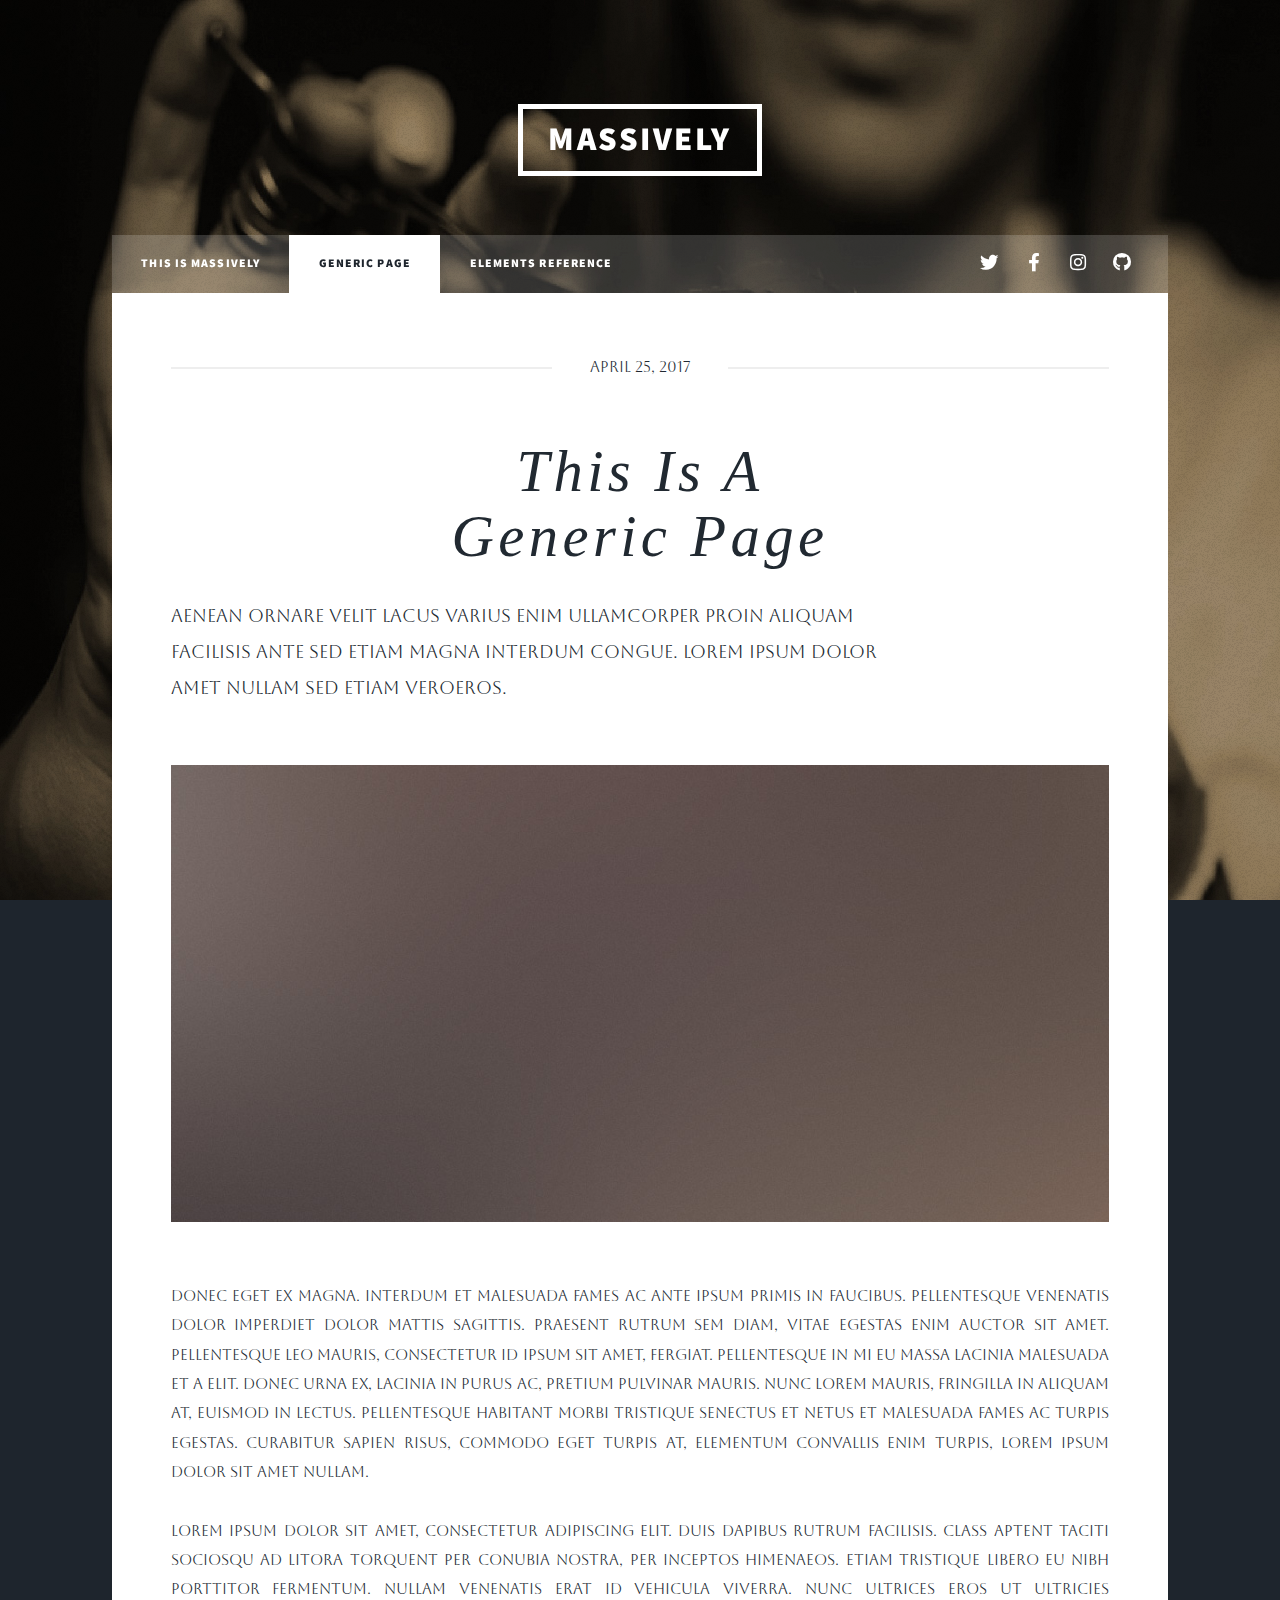
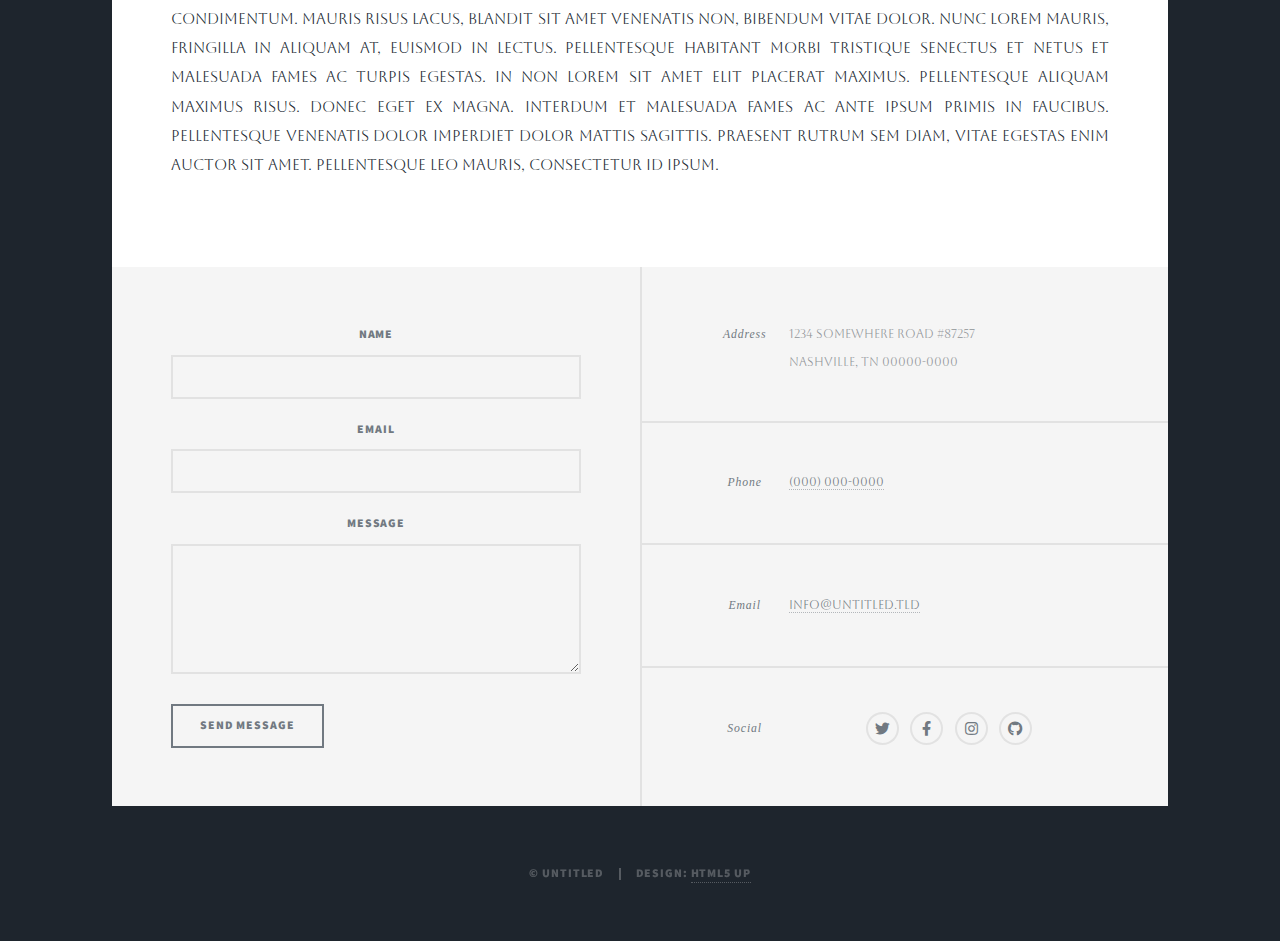
<file: extensions.html>
<!DOCTYPE HTML>
<!--
	Massively by HTML5 UP
	html5up.net | @ajlkn
	Free for personal and commercial use under the CCA 3.0 license (html5up.net/license)
-->
<html>
	<head>
		<title>Generic Page - Massively by HTML5 UP</title>
		<meta charset="utf-8" />
		<meta name="viewport" content="width=device-width, initial-scale=1, user-scalable=no" />
		<link rel="stylesheet" href="assets/css/main.css" />
		<noscript><link rel="stylesheet" href="assets/css/noscript.css" /></noscript>
	</head>
	<body class="is-preload">

		<!-- Wrapper -->
			<div id="wrapper">

				<!-- Header -->
					<header id="header">
						<a href="index.html" class="logo">Massively</a>
					</header>

				<!-- Nav -->
					<nav id="nav">
						<ul class="links">
							<li><a href="index.html">This is Massively</a></li>
							<li class="active"><a href="extensions.html">Generic Page</a></li>
							<li><a href="about me.html">Elements Reference</a></li>
						</ul>
						<ul class="icons">
							<li><a href="#" class="icon brands fa-twitter"><span class="label">Twitter</span></a></li>
							<li><a href="#" class="icon brands fa-facebook-f"><span class="label">Facebook</span></a></li>
							<li><a href="#" class="icon brands fa-instagram"><span class="label">Instagram</span></a></li>
							<li><a href="#" class="icon brands fa-github"><span class="label">GitHub</span></a></li>
						</ul>
					</nav>

				<!-- Main -->
					<div id="main">

						<!-- Post -->
							<section class="post">
								<header class="major">
									<span class="date">April 25, 2017</span>
									<h1>This is a<br />
									Generic Page</h1>
									<p>Aenean ornare velit lacus varius enim ullamcorper proin aliquam<br />
									facilisis ante sed etiam magna interdum congue. Lorem ipsum dolor<br />
									amet nullam sed etiam veroeros.</p>
								</header>
								<div class="image main"><img src="images/pic01.jpg" alt="" /></div>
								<p>Donec eget ex magna. Interdum et malesuada fames ac ante ipsum primis in faucibus. Pellentesque venenatis dolor imperdiet dolor mattis sagittis. Praesent rutrum sem diam, vitae egestas enim auctor sit amet. Pellentesque leo mauris, consectetur id ipsum sit amet, fergiat. Pellentesque in mi eu massa lacinia malesuada et a elit. Donec urna ex, lacinia in purus ac, pretium pulvinar mauris. Nunc lorem mauris, fringilla in aliquam at, euismod in lectus. Pellentesque habitant morbi tristique senectus et netus et malesuada fames ac turpis egestas. Curabitur sapien risus, commodo eget turpis at, elementum convallis enim turpis, lorem ipsum dolor sit amet nullam.</p>
								<p>Lorem ipsum dolor sit amet, consectetur adipiscing elit. Duis dapibus rutrum facilisis. Class aptent taciti sociosqu ad litora torquent per conubia nostra, per inceptos himenaeos. Etiam tristique libero eu nibh porttitor fermentum. Nullam venenatis erat id vehicula viverra. Nunc ultrices eros ut ultricies condimentum. Mauris risus lacus, blandit sit amet venenatis non, bibendum vitae dolor. Nunc lorem mauris, fringilla in aliquam at, euismod in lectus. Pellentesque habitant morbi tristique senectus et netus et malesuada fames ac turpis egestas. In non lorem sit amet elit placerat maximus. Pellentesque aliquam maximus risus. Donec eget ex magna. Interdum et malesuada fames ac ante ipsum primis in faucibus. Pellentesque venenatis dolor imperdiet dolor mattis sagittis. Praesent rutrum sem diam, vitae egestas enim auctor sit amet. Pellentesque leo mauris, consectetur id ipsum.</p>
							</section>

					</div>

				<!-- Footer -->
					<footer id="footer">
						<section>
							<form method="post" action="#">
								<div class="fields">
									<div class="field">
										<label for="name">Name</label>
										<input type="text" name="name" id="name" />
									</div>
									<div class="field">
										<label for="email">Email</label>
										<input type="text" name="email" id="email" />
									</div>
									<div class="field">
										<label for="message">Message</label>
										<textarea name="message" id="message" rows="3"></textarea>
									</div>
								</div>
								<ul class="actions">
									<li><input type="submit" value="Send Message" /></li>
								</ul>
							</form>
						</section>
						<section class="split contact">
							<section class="alt">
								<h3>Address</h3>
								<p>1234 Somewhere Road #87257<br />
								Nashville, TN 00000-0000</p>
							</section>
							<section>
								<h3>Phone</h3>
								<p><a href="#">(000) 000-0000</a></p>
							</section>
							<section>
								<h3>Email</h3>
								<p><a href="#">info@untitled.tld</a></p>
							</section>
							<section>
								<h3>Social</h3>
								<ul class="icons alt">
									<li><a href="#" class="icon brands alt fa-twitter"><span class="label">Twitter</span></a></li>
									<li><a href="#" class="icon brands alt fa-facebook-f"><span class="label">Facebook</span></a></li>
									<li><a href="#" class="icon brands alt fa-instagram"><span class="label">Instagram</span></a></li>
									<li><a href="#" class="icon brands alt fa-github"><span class="label">GitHub</span></a></li>
								</ul>
							</section>
						</section>
					</footer>

				<!-- Copyright -->
					<div id="copyright">
						<ul><li>&copy; Untitled</li><li>Design: <a href="https://html5up.net">HTML5 UP</a></li></ul>
					</div>

			</div>

		<!-- Scripts -->
			<script src="assets/js/jquery.min.js"></script>
			<script src="assets/js/jquery.scrollex.min.js"></script>
			<script src="assets/js/jquery.scrolly.min.js"></script>
			<script src="assets/js/browser.min.js"></script>
			<script src="assets/js/breakpoints.min.js"></script>
			<script src="assets/js/util.js"></script>
			<script src="assets/js/main.js"></script>

	</body>
</html>
</file>
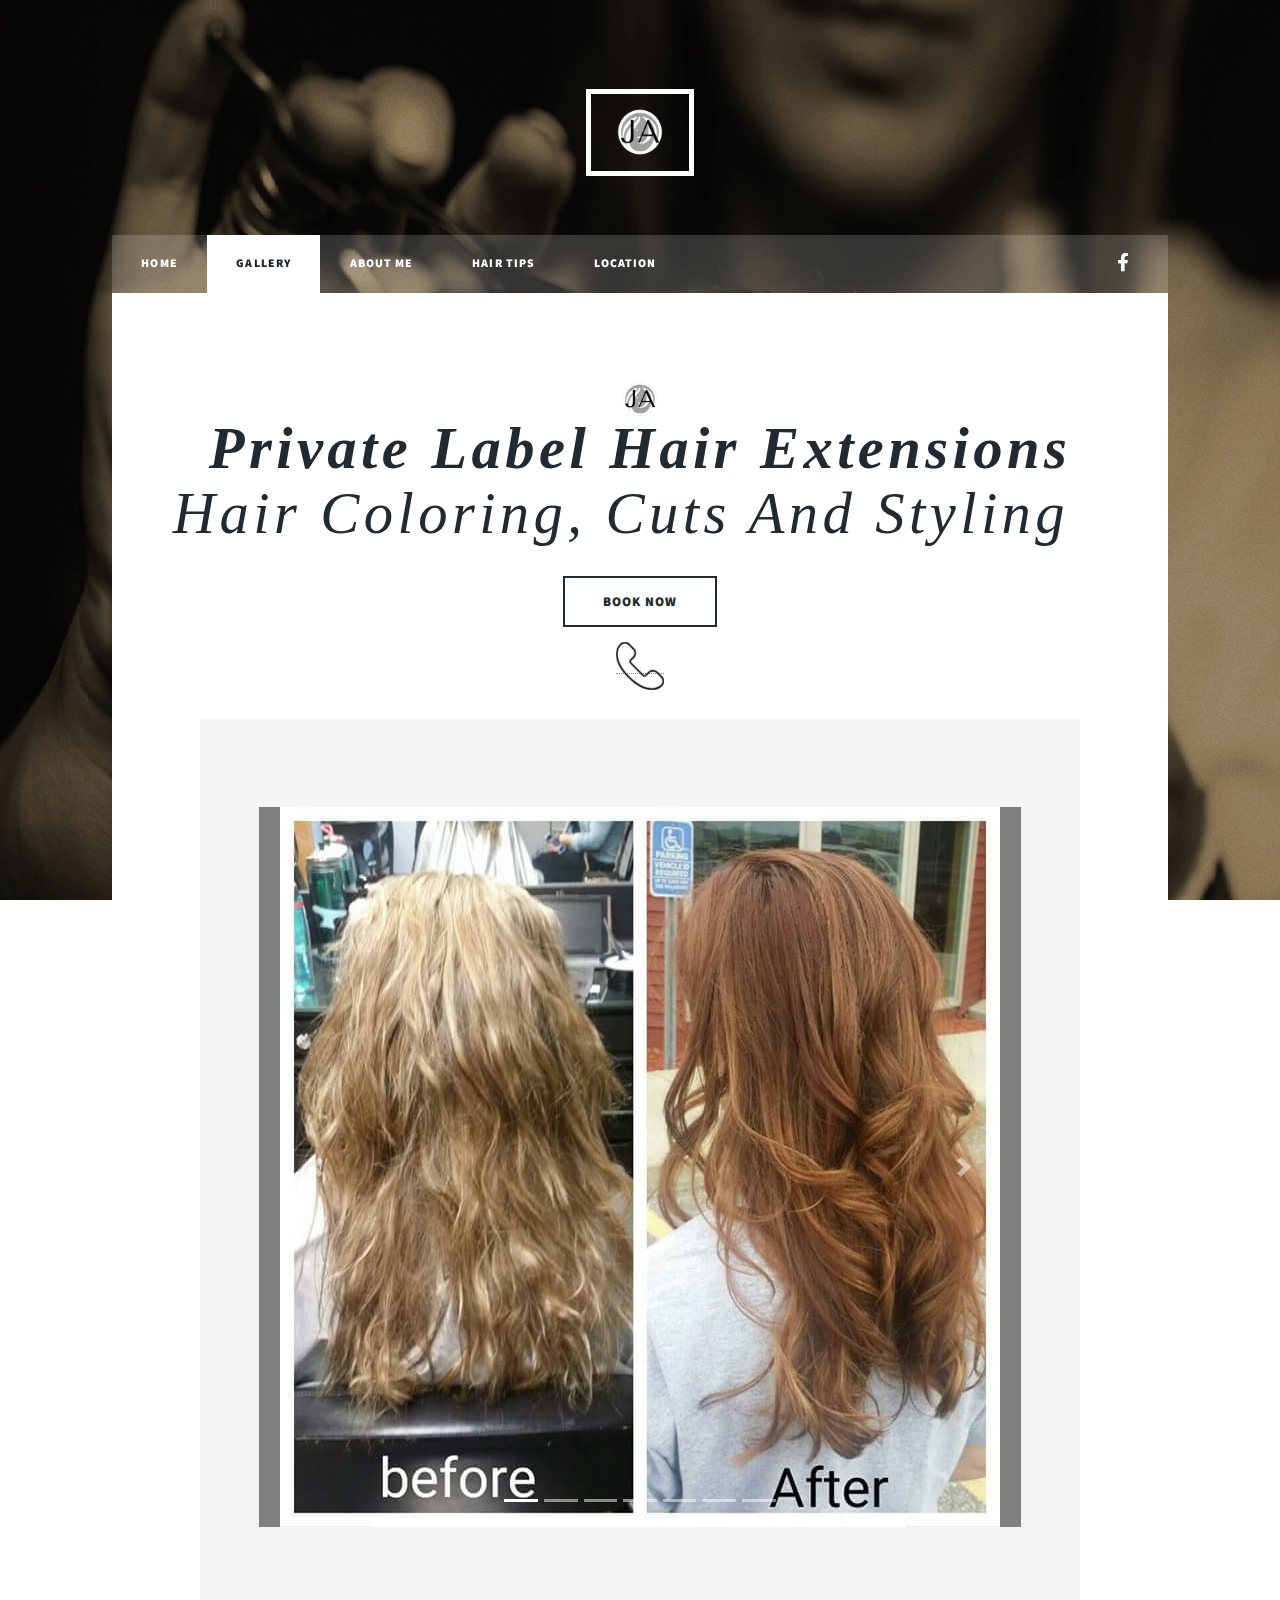
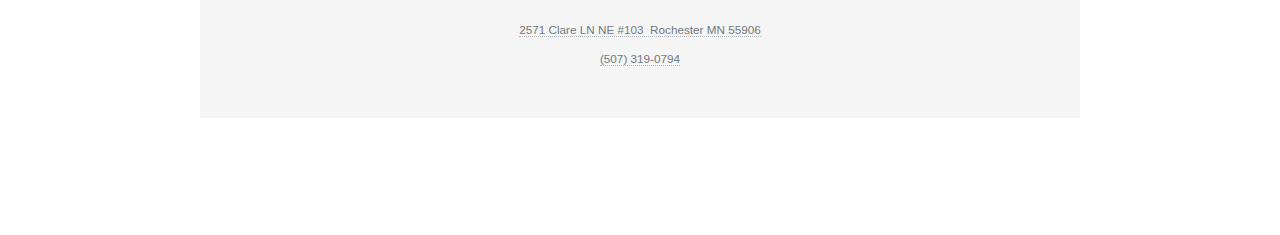
<file: gallery.html>
<!DOCTYPE HTML>

<html>
	<head>
		<meta name=\"robots\" content=\"noindex\">
		<title>Jess Abolt Hair Studio | Hair Salon Rochester, MN - Gallery</title><meta property="og:type" content="website"><meta property="og:url" content="https://www.jessabolthair.com/Gallery"> <meta name="description" content="Examples of Jess Abolt Hair Salon Exclusive Hair Extensions, Coloring, Cuts and Styling"><meta itemprop="url" content="https://www.jessabolthair.com/Gallery">
		<meta charset="utf-8" />
		<meta name="viewport" content="width=device-width, initial-scale=1.0" />
		<link rel="stylesheet" href="assets/css/main.css" />
		<noscript><link rel="stylesheet" href="assets/css/noscript.css" /></noscript><link href="css/bootstrap-4.4.1.css" rel="stylesheet" type="text/css">
<link rel="icon" href="icon.png" type="image/icon">
	</head>
	<body class="is-preload">

		<!-- Wrapper -->
			<div id="wrapper">

				<!-- Header -->
					<header id="header">
						<a href="index.html" class="logo" style="text-align: center; font-family: Raleway;"><img src="icon.png" width="46" height="48" alt="Jess Abolt Hair Studio | Hair Salon Rochester, MN"/></a>
					</header>

				<!-- Nav -->
	<nav id="nav">
						<ul class="links">
							<li><a href="index.html">Home</a></li>
							<li class="active"><a href="gallery.html">Gallery</a></li>
							<li><a href="about me.html">About Me</a></li>
							<li><a href="hair-tips.html">Hair Tips</a></li>
							<li><a href="location.html">Location</a></li>
						</ul>
						<ul class="icons">
														<li><a href=https://www.facebook.com/JessAboltHairStudio" class="icon brands fa-facebook-f"><span class="label">Facebook</span></a></li>
							
						</ul>
	</nav>

				<!-- Main -->
					<div id="main">

						<!-- Post -->
							<section class="post">
								<header class="major">
									
	<img src="icon.png" alt="Placeholder image" width="36" height="35" class="img-fluid"><h2 class="text-center"><b>private label Hair Extensions</b><br> hair Coloring, Cuts and Styling&nbsp;&nbsp;</h2>
    <section></section>
<ul class="actions special">
 <li>
  <a href="https://www.vagaro.com/us04/jessabolthairstudio" class="button large" id="book-now" aria-label="Book an appointment at Jess Abolt Hair Studio">
    Book Now
  </a>
</li>

<br></p>
									</ul><a href="tel:+15073190794">
  <img src="phone-1 (1).png" alt="Call us"></a><br></br>
								<table width="200" border="1"><b></b>
 
			
	<footer>
				<!-- Footer -->
	<footer id="footer">
						<section>
							<form method="post" action="#">
								
						

      
   <div id="carouselExampleIndicators1" class="carousel slide carousel-fade" data-ride="carousel" data-interval="4000" data-wrap="true" style="background-color: grey">
  <!-- Indicators -->
  <ol class="carousel-indicators">
    <li data-target="#carouselExampleIndicators1" data-slide-to="0" class="active"></li>
    <li data-target="#carouselExampleIndicators1" data-slide-to="1"></li>
    <li data-target="#carouselExampleIndicators1" data-slide-to="2"></li>
    <li data-target="#carouselExampleIndicators1" data-slide-to="3"></li>
    <li data-target="#carouselExampleIndicators1" data-slide-to="4"></li>
    <li data-target="#carouselExampleIndicators1" data-slide-to="5"></li>
    <li data-target="#carouselExampleIndicators1" data-slide-to="6"></li>
  </ol>

  <!-- Slides -->
  <div class="carousel-inner" role="listbox">
    <!-- Slide 1 -->
    <div class="carousel-item active">
      <img class="d-block mx-auto" src="images/12240142_1666515043616761_4178140032667301355_n.jpg" alt="before and after hair color">
      <div class="carousel-caption">
        <h5></h5>
        <p></p>
      </div>
    </div>

    <!-- Slide 2 -->
    <div class="carousel-item">
      <img class="d-block mx-auto" src="images/before_after.png" alt="Beautiful brunette hair coloring">
      <div class="carousel-caption">
        <h5></h5>
        <p></p>
      </div>
    </div>

    <!-- Slide 3 -->
    <div class="carousel-item">
      <img class="d-block mx-auto" src="images/hair23.png" alt="miraculous hair coloring result">
      <div class="carousel-caption">
        <h5></h5>
        <p></p>
      </div>
    </div>

    <!-- Slide 4 -->
    <div class="carousel-item">
      <img class="d-block mx-auto" src="images/Extension3.jpg" alt="fantastic blonde extensions">
      <div class="carousel-caption">
        <h5></h5>
        <p></p>
      </div>
    </div>

    <!-- Slide 5 -->
    <div class="carousel-item">
      <img class="d-block mx-auto" src="images/Extension2.jpg" alt="great natural hair color conditioning">
      <div class="carousel-caption">
        <h5></h5>
        <p></p>
      </div>
    </div>

    <!-- Slide 6 -->
    <div class="carousel-item">
      <img class="d-block mx-auto" src="images/beautiful.color.jpg" alt="Beautiful Auburn hair color extensions">
      <div class="carousel-caption">
        <h5></h5>
        <p></p>
      </div>
    </div>

    <!-- Slide 7 -->
    <div class="carousel-item">
      <img class="d-block mx-auto" src="images/Extension4.jpg" alt="smooth, straight dark brown hair color with extensions">
      <div class="carousel-caption">
        <h5></h5>
        <p></p>
      </div>
    </div>
  </div>

  <!-- Controls -->
  <a class="carousel-control-prev" href="#carouselExampleIndicators1" role="button" data-slide="prev">
    <span class="carousel-control-prev-icon" aria-hidden="true"></span>
    <span class="sr-only">Previous</span>
  </a>
  <a class="carousel-control-next" href="#carouselExampleIndicators1" role="button" data-slide="next">
    <span class="carousel-control-next-icon" aria-hidden="true"></span>
    <span class="sr-only">Next</span>
  </a>
</div>

<br><br><br>

<script>
  // Activate and control fade carousel
  $('#carouselExampleIndicators1').carousel({
    interval: 4000, // time per slide (ms)
    wrap: true,     // infinite loop
    pause: 'hover'  // pause when mouse is over
  });
</script>

								
<p style="text-align: center"><a href="https://maps.app.goo.gl/6Zi3v4YBxbMu1Vu56">2571 Clare LN NE #103								  &nbsp;Rochester MN 55906</a><br><a href="tel:+15073190794">(507) 319-0794</p>
							</section>
							
							
									
									
								</ul>
	</section>
						</section>
					</footer>
</footer>
<script src="js/jquery-3.4.1.min.js"></script>
<script src="js/popper.min.js"></script>
<script src="js/bootstrap-4.4.1.js"></script>

		<!-- Scripts -->
			<script src="assets/js/jquery.min.js"></script>
			<script src="assets/js/jquery.scrollex.min.js"></script>
			<script src="assets/js/jquery.scrolly.min.js"></script>
			<script src="assets/js/browser.min.js"></script>
			<script src="assets/js/breakpoints.min.js"></script>
			<script src="assets/js/util.js"></script>
			<script src="assets/js/main.js"></script>

	</body>
</html>
</file>
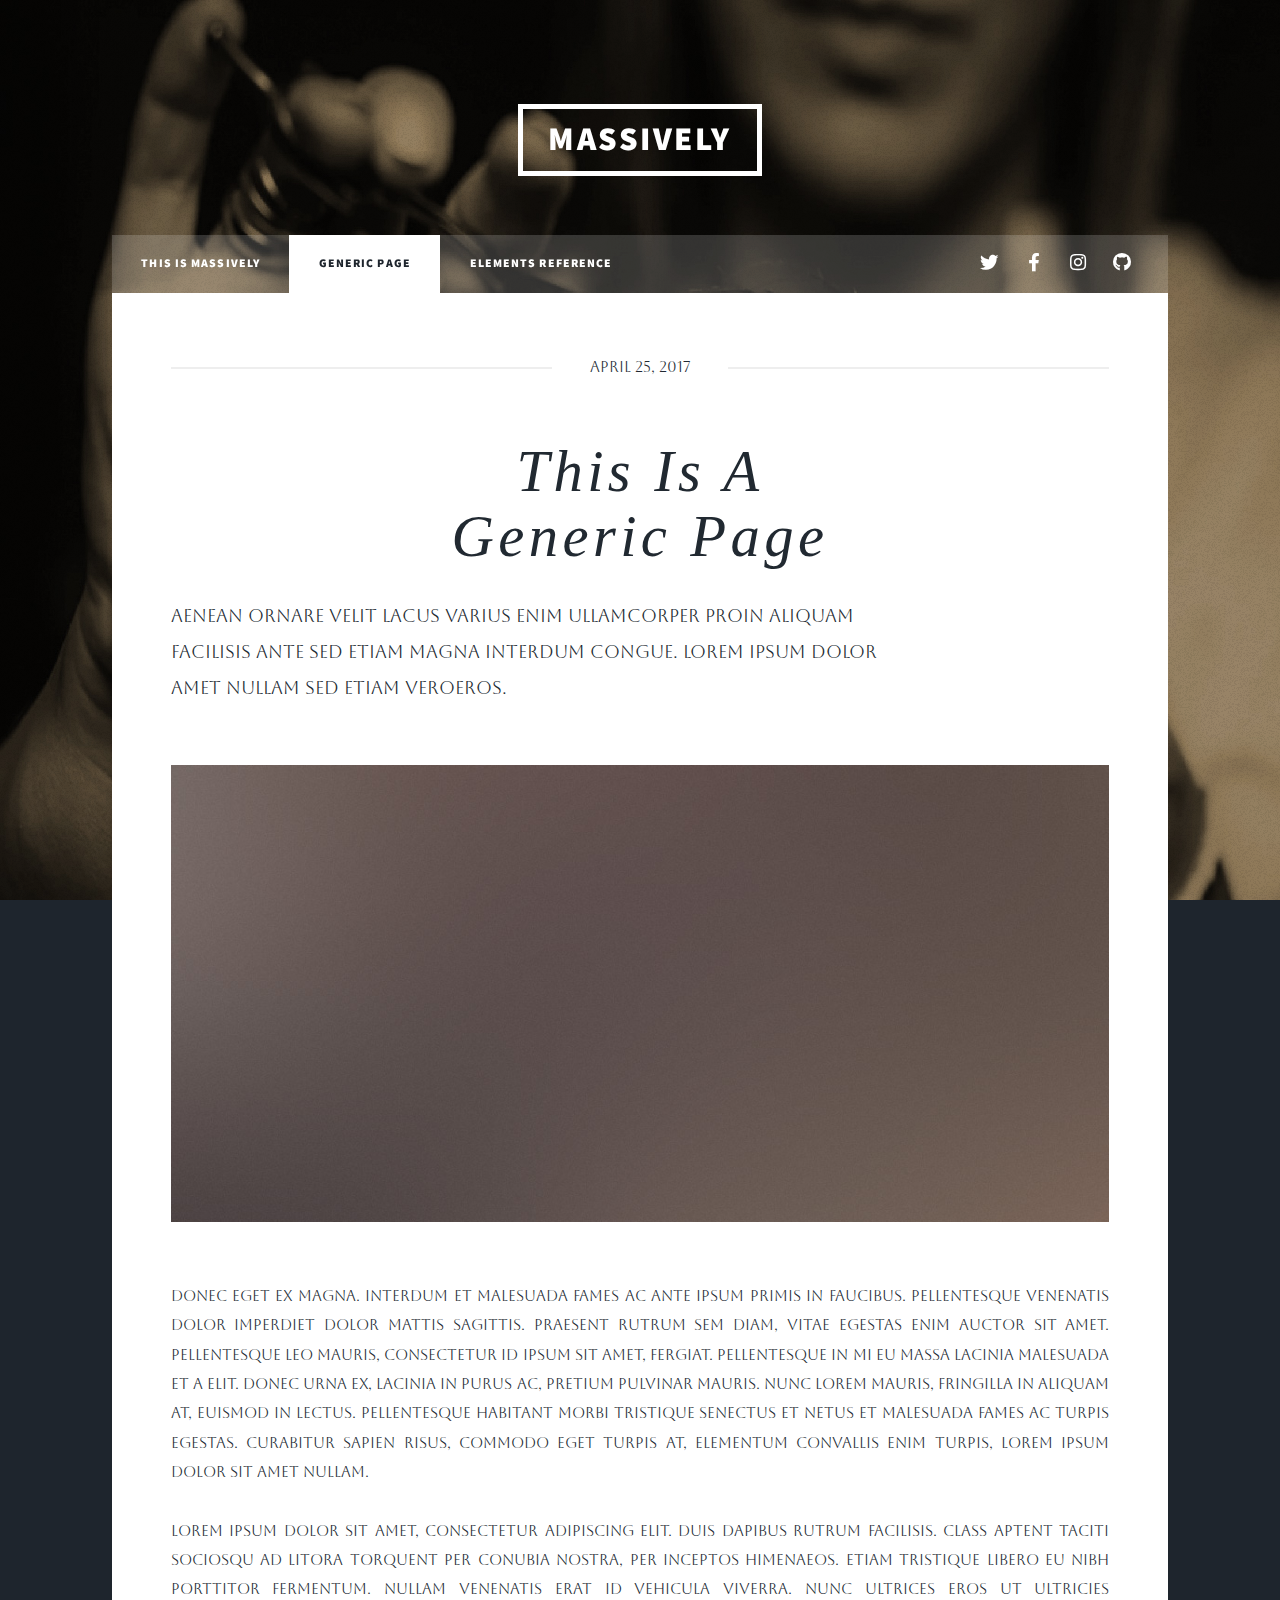
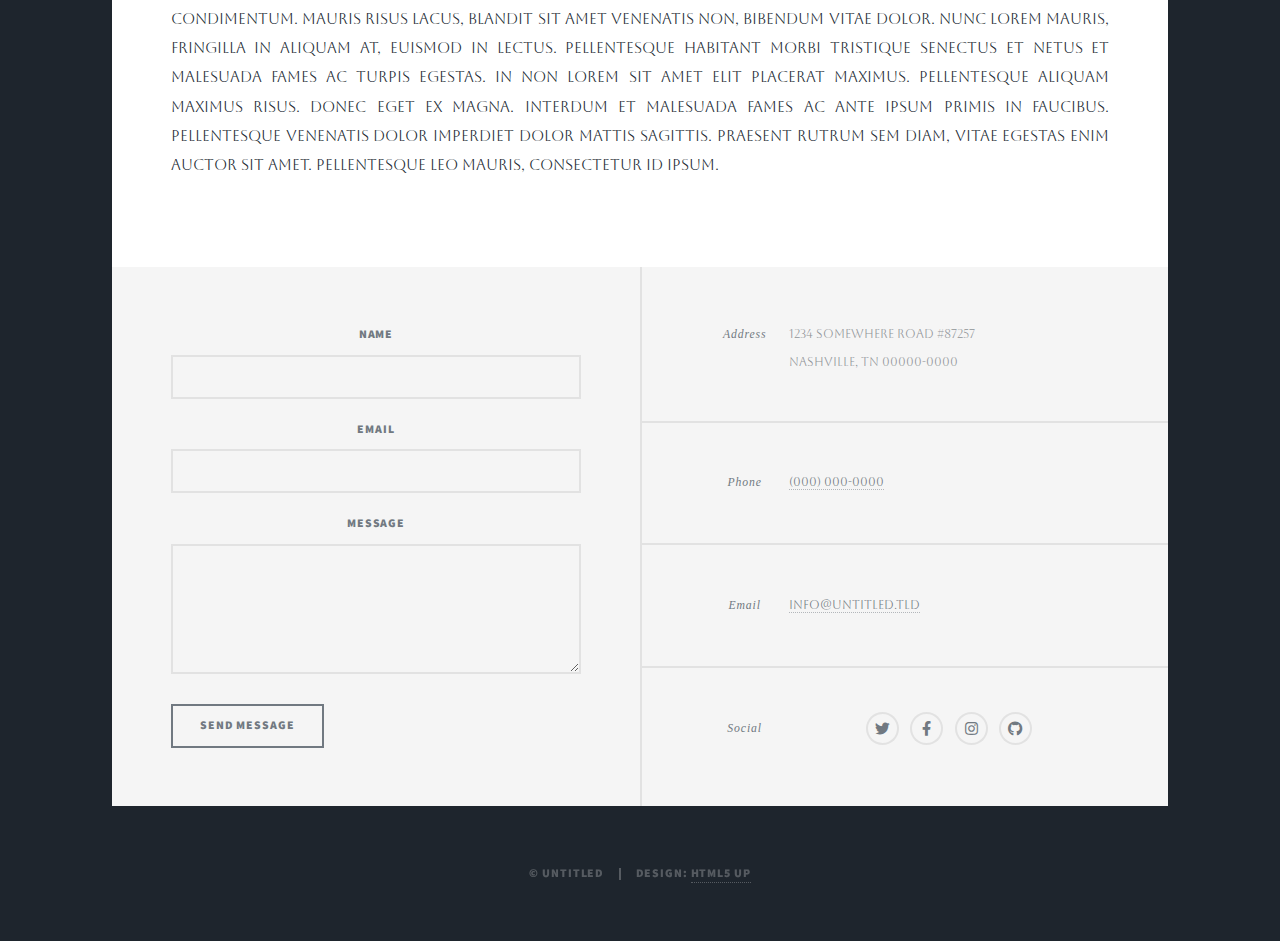
<file: generic.html>
<!DOCTYPE HTML>
<!--
	Massively by HTML5 UP
	html5up.net | @ajlkn
	Free for personal and commercial use under the CCA 3.0 license (html5up.net/license)
-->
<html>
	<head>
		<title>Generic Page - Massively by HTML5 UP</title>
		<meta charset="utf-8" />
		<meta name="viewport" content="width=device-width, initial-scale=1, user-scalable=no" />
		<link rel="stylesheet" href="assets/css/main.css" />
		<noscript><link rel="stylesheet" href="assets/css/noscript.css" /></noscript>
	</head>
	<body class="is-preload">

		<!-- Wrapper -->
			<div id="wrapper">

				<!-- Header -->
					<header id="header">
						<a href="index.html" class="logo">Massively</a>
					</header>

				<!-- Nav -->
					<nav id="nav">
						<ul class="links">
							<li><a href="index.html">This is Massively</a></li>
							<li class="active"><a href="generic.html">Generic Page</a></li>
							<li><a href="about me.html">Elements Reference</a></li>
						</ul>
						<ul class="icons">
							<li><a href="#" class="icon brands fa-twitter"><span class="label">Twitter</span></a></li>
							<li><a href="#" class="icon brands fa-facebook-f"><span class="label">Facebook</span></a></li>
							<li><a href="#" class="icon brands fa-instagram"><span class="label">Instagram</span></a></li>
							<li><a href="#" class="icon brands fa-github"><span class="label">GitHub</span></a></li>
						</ul>
					</nav>

				<!-- Main -->
					<div id="main">

						<!-- Post -->
							<section class="post">
								<header class="major">
									<span class="date">April 25, 2017</span>
									<h1>This is a<br />
									Generic Page</h1>
									<p>Aenean ornare velit lacus varius enim ullamcorper proin aliquam<br />
									facilisis ante sed etiam magna interdum congue. Lorem ipsum dolor<br />
									amet nullam sed etiam veroeros.</p>
								</header>
								<div class="image main"><img src="images/pic01.jpg" alt="" /></div>
								<p>Donec eget ex magna. Interdum et malesuada fames ac ante ipsum primis in faucibus. Pellentesque venenatis dolor imperdiet dolor mattis sagittis. Praesent rutrum sem diam, vitae egestas enim auctor sit amet. Pellentesque leo mauris, consectetur id ipsum sit amet, fergiat. Pellentesque in mi eu massa lacinia malesuada et a elit. Donec urna ex, lacinia in purus ac, pretium pulvinar mauris. Nunc lorem mauris, fringilla in aliquam at, euismod in lectus. Pellentesque habitant morbi tristique senectus et netus et malesuada fames ac turpis egestas. Curabitur sapien risus, commodo eget turpis at, elementum convallis enim turpis, lorem ipsum dolor sit amet nullam.</p>
								<p>Lorem ipsum dolor sit amet, consectetur adipiscing elit. Duis dapibus rutrum facilisis. Class aptent taciti sociosqu ad litora torquent per conubia nostra, per inceptos himenaeos. Etiam tristique libero eu nibh porttitor fermentum. Nullam venenatis erat id vehicula viverra. Nunc ultrices eros ut ultricies condimentum. Mauris risus lacus, blandit sit amet venenatis non, bibendum vitae dolor. Nunc lorem mauris, fringilla in aliquam at, euismod in lectus. Pellentesque habitant morbi tristique senectus et netus et malesuada fames ac turpis egestas. In non lorem sit amet elit placerat maximus. Pellentesque aliquam maximus risus. Donec eget ex magna. Interdum et malesuada fames ac ante ipsum primis in faucibus. Pellentesque venenatis dolor imperdiet dolor mattis sagittis. Praesent rutrum sem diam, vitae egestas enim auctor sit amet. Pellentesque leo mauris, consectetur id ipsum.</p>
							</section>

					</div>

				<!-- Footer -->
					<footer id="footer">
						<section>
							<form method="post" action="#">
								<div class="fields">
									<div class="field">
										<label for="name">Name</label>
										<input type="text" name="name" id="name" />
									</div>
									<div class="field">
										<label for="email">Email</label>
										<input type="text" name="email" id="email" />
									</div>
									<div class="field">
										<label for="message">Message</label>
										<textarea name="message" id="message" rows="3"></textarea>
									</div>
								</div>
								<ul class="actions">
									<li><input type="submit" value="Send Message" /></li>
								</ul>
							</form>
						</section>
						<section class="split contact">
							<section class="alt">
								<h3>Address</h3>
								<p>1234 Somewhere Road #87257<br />
								Nashville, TN 00000-0000</p>
							</section>
							<section>
								<h3>Phone</h3>
								<p><a href="#">(000) 000-0000</a></p>
							</section>
							<section>
								<h3>Email</h3>
								<p><a href="#">info@untitled.tld</a></p>
							</section>
							<section>
								<h3>Social</h3>
								<ul class="icons alt">
									<li><a href="#" class="icon brands alt fa-twitter"><span class="label">Twitter</span></a></li>
									<li><a href="#" class="icon brands alt fa-facebook-f"><span class="label">Facebook</span></a></li>
									<li><a href="#" class="icon brands alt fa-instagram"><span class="label">Instagram</span></a></li>
									<li><a href="#" class="icon brands alt fa-github"><span class="label">GitHub</span></a></li>
								</ul>
							</section>
						</section>
					</footer>

				<!-- Copyright -->
					<div id="copyright">
						<ul><li>&copy; Untitled</li><li>Design: <a href="https://html5up.net">HTML5 UP</a></li></ul>
					</div>

			</div>

		<!-- Scripts -->
			<script src="assets/js/jquery.min.js"></script>
			<script src="assets/js/jquery.scrollex.min.js"></script>
			<script src="assets/js/jquery.scrolly.min.js"></script>
			<script src="assets/js/browser.min.js"></script>
			<script src="assets/js/breakpoints.min.js"></script>
			<script src="assets/js/util.js"></script>
			<script src="assets/js/main.js"></script>

	</body>
</html>
</file>
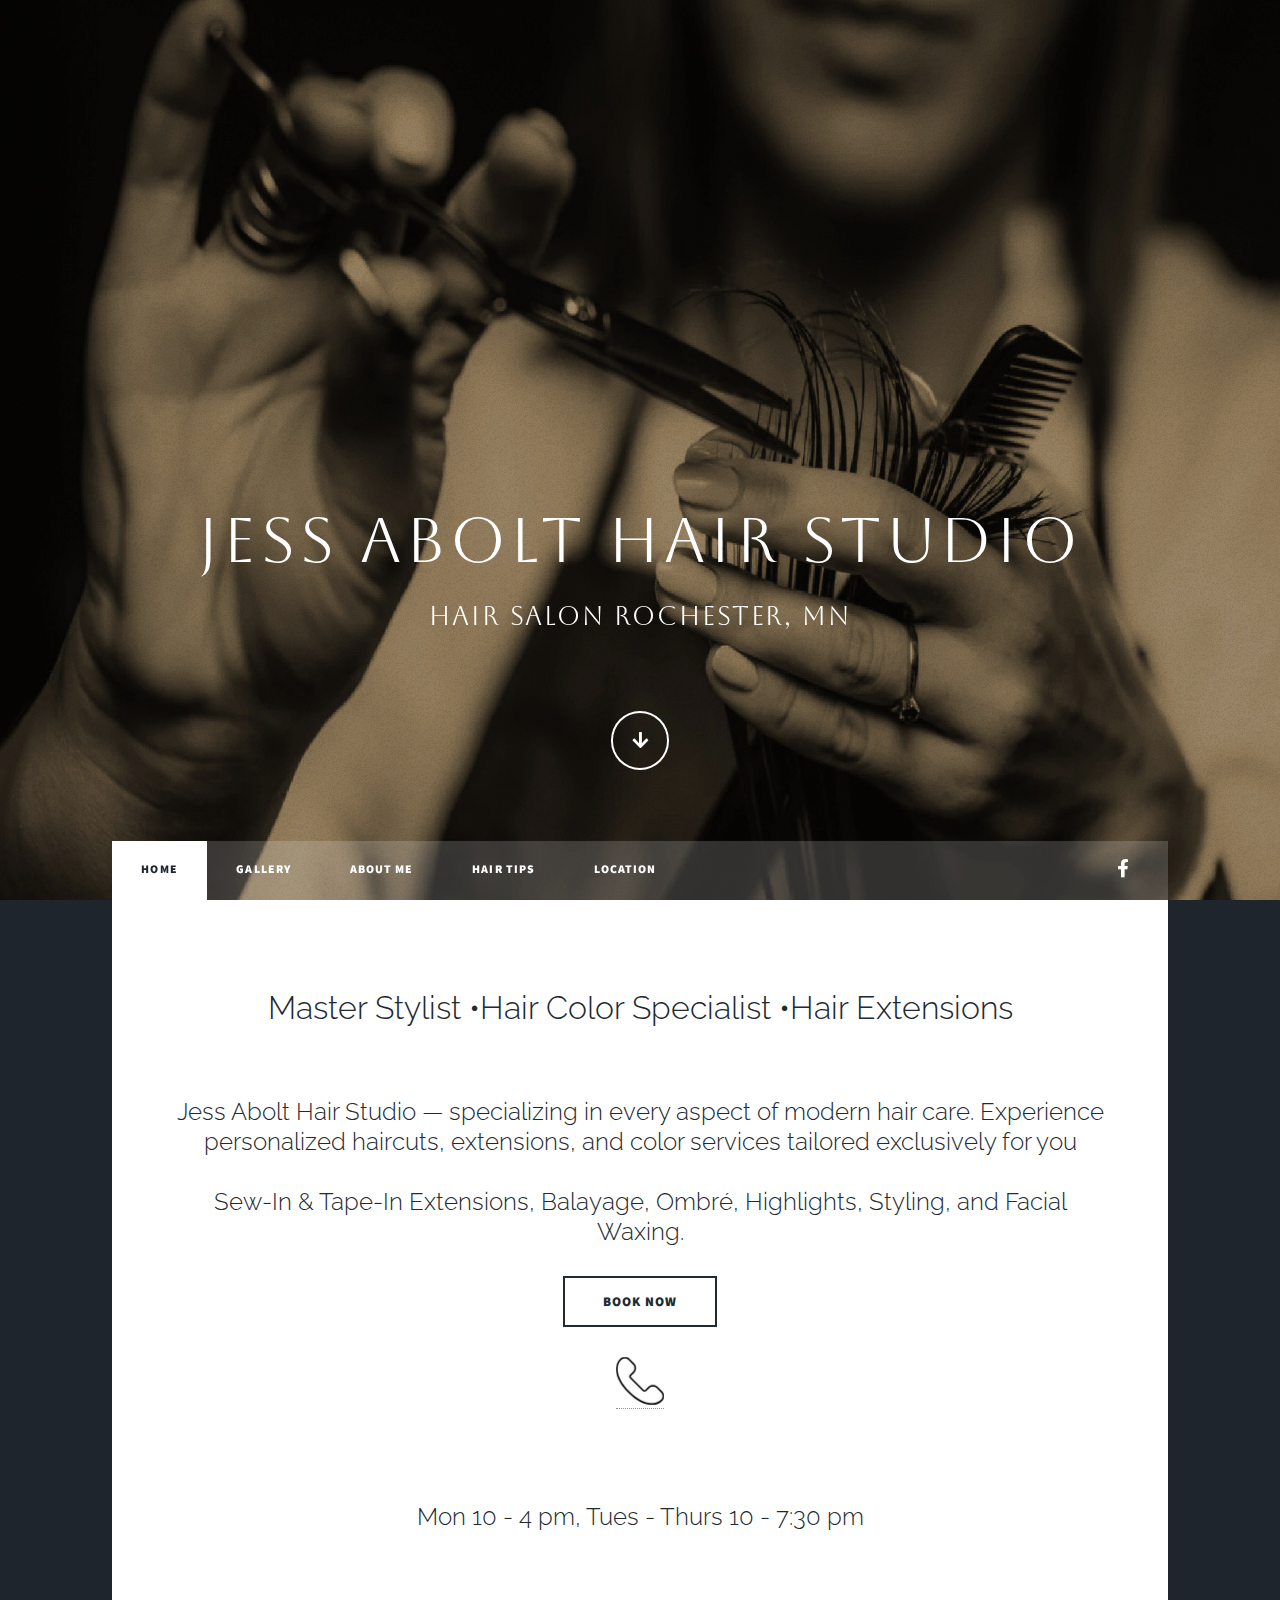
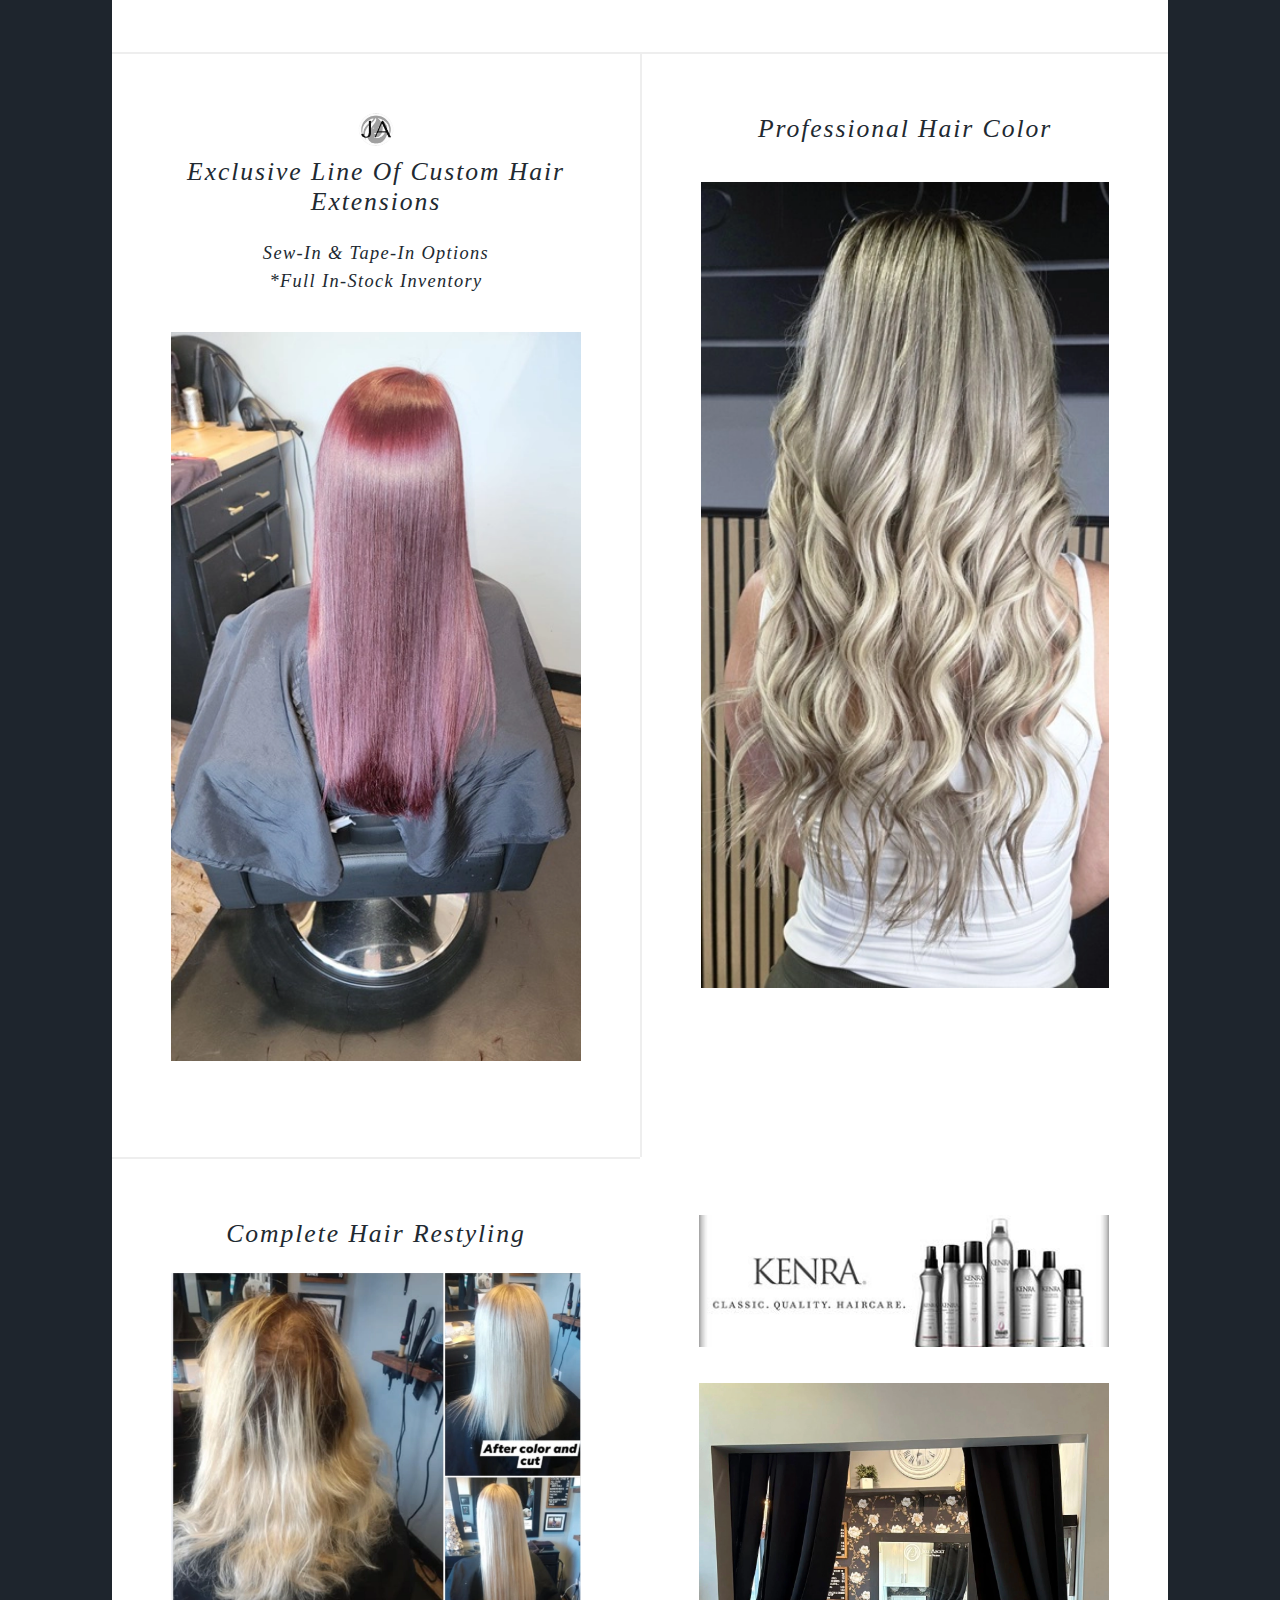
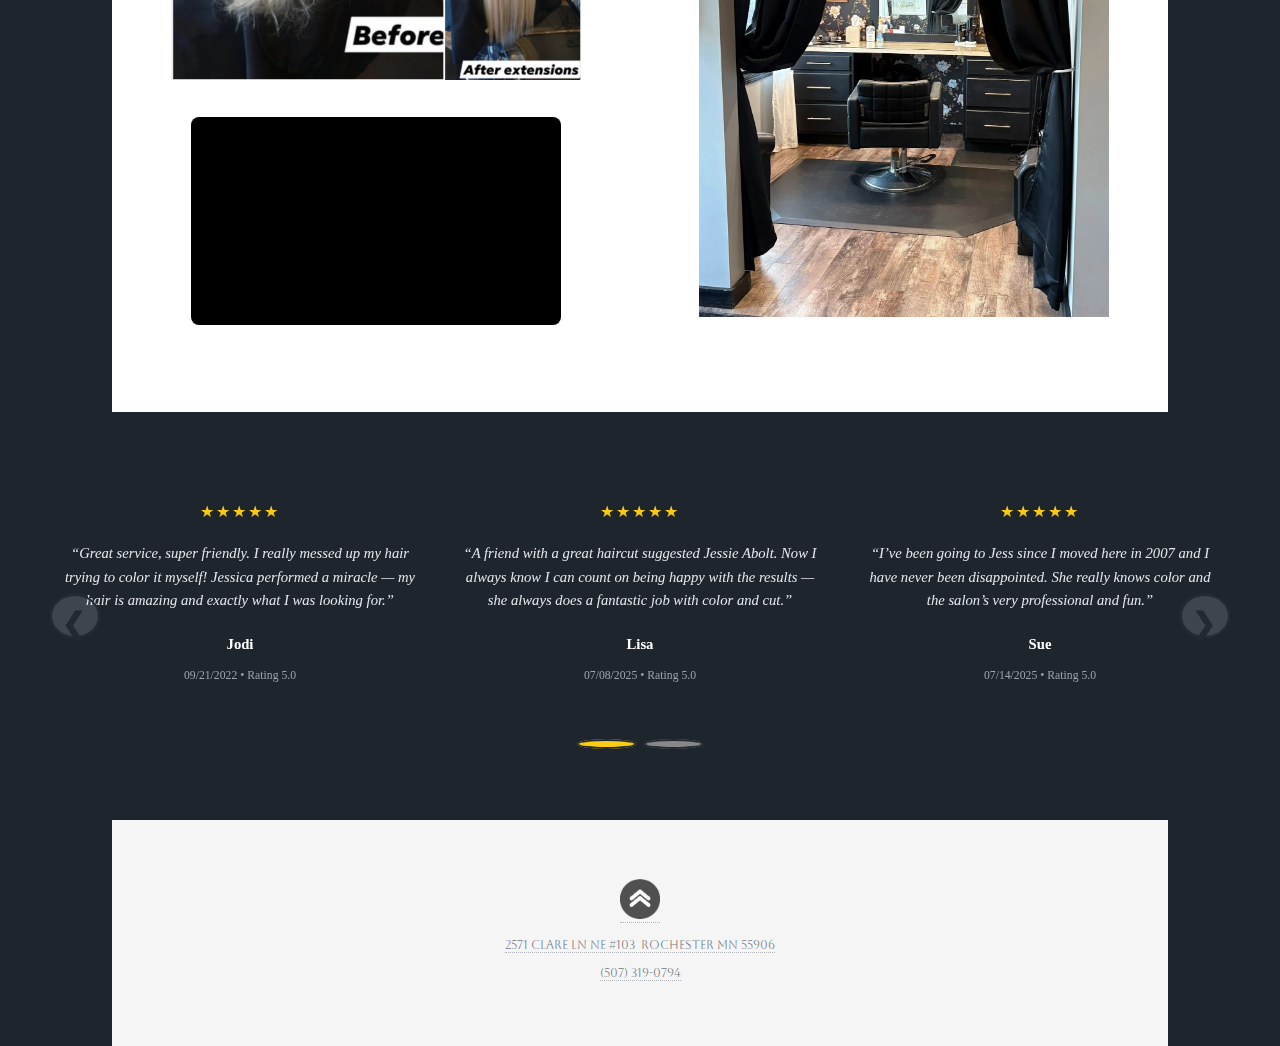
<file: hair-extensions.html>
<!DOCTYPE HTML>

<html>
	<head>
	
		<!DOCTYPE html>
<html lang="en">
 <link rel="canonical" href="https://www.jessabolthair.com/hair-extensions"/>
		<!-- Preload hero image -->
<link rel="preload" as="image" href="images/beautiful.color.webp" fetchpriority="high" type="image/webp">

<!-- Preload main stylesheet -->
<link rel="preload" as="style" href="assets/css/main.css">
<link rel="stylesheet" href="assets/css/main.css">

    <meta http-equiv="X-UA-Compatible" content="IE=edge">
		<title>Jess Abolt Hair Studio | Hair Salon Rochester, MN - Hair Extensions</title><meta property="type" content="website"><meta property="url" content="https://www.jessabolthair.com/"><meta name="description" content="Hair Salon Rochester MN Master Stylist, Hair Color Specialist, Hair Extensions, Haircuts, Balayage Color, Ombré Color, Highlights, Styling, Facial Waxing, Undercuts, Hair Tattoos"><meta itemprop="name" content="Jess Abolt Hair Studio | Hair Salon Rochester, MN"><meta itemprop="description" content="Hair Salon Rochester MN Master Stylist, Hair Color Specialist, Hair Extensions, Haircuts, Balayage Color, Ombré Color, Highlights, Styling, Facial Waxing, Undercuts, Hair Tattoos"><meta itemprop="url" content="https://www.jessabolthair.com/">
		 
    <meta charset="utf-8" />
		<link rel="icon" href="icon.png" type="image/icon">
		<meta name="viewport" content="width=device-width, initial-scale=1.0" />
		<link rel="stylesheet" href="assets/css/main.css" />
	<noscript><link rel="stylesheet" href="assets/css/noscript.css" />
	<style type="text/css">
	body 
		{
    background-image: hair salon.html;
}
    </style>
	<link href="css/bootstrap-4.4.1.css" rel="stylesheet" type="text/css">
	<style type="text/css">
	h1,h2,h3,h4,h5,h6 {
    font-family: "Aboreto Regular";
    font-style: normal;
    line-height: 100%;
}
    a:link {
    color: #494A43;
}
a:hover {
    color: #87730F;
}
    body,td,th {
    font-family: Raleway;
    font-size: 36px;
    line-height: 100%;
}
    h4 {
    font-size: x-large;
}
    </style>
    </noscript>
		<script type="application/ld+json">
{
  "@context": "https://schema.org/",
  "@type": "Product",
  "name": "Jess Abolt Hair Studio | Hair Salon Rochester, MN",
  "image": "https://www.jessabolthair.com/images/logo.webp",
  "description": "Hair Salon Rochester MN Master Stylist, Hair Color Specialist, Hair Extensions, Haircuts, Balayage Color, Ombré Color, Highlights, Styling, Facial Waxing, Undercuts, Hair Tattoos.",
  "brand": {
    "@type": "Brand",
    "name": "Jess Abolt"
  },
  "mpn": "4868452365",
  "sku": "4964566365",
  "offers": {
    "@type": "Offer",
    "url": "https://www.jessabolthair.com/",
    "priceCurrency": "USD",
    "price": "99",
    "priceValidUntil": "2028-09-30",
    "availability": "https://schema.org/InStock",
    "itemCondition": "https://schema.org/NewCondition",
    "shippingDetails": {
      "@type": "OfferShippingDetails",
      "shippingRate": {
        "@type": "MonetaryAmount",
        "value": "0",
        "currency": "USD"
      },
      "shippingDestination": {
        "@type": "DefinedRegion",
        "addressCountry": "US",
        "addressRegion": "MN"
      },
      "deliveryTime": {
        "@type": "ShippingDeliveryTime",
        "handlingTime": {
          "@type": "QuantitativeValue",
          "minValue": 0,
          "maxValue": 3,
          "unitCode": "DAY"
        },
        "transitTime": {
          "@type": "QuantitativeValue",
          "minValue": 3,
          "maxValue": 3,
          "unitCode": "DAY"
        }
      }
    },
    "hasMerchantReturnPolicy": {
      "@type": "MerchantReturnPolicy",
      "applicableCountry": "US",
      "returnPolicyCategory": "https://schema.org/MerchantReturnFiniteReturnWindow",
      "merchantReturnDays": 30,
      "returnMethod": "https://schema.org/ReturnByMail",
      "returnFees": "https://schema.org/ReturnShippingFees",
      "refundType": "https://schema.org/FullRefund",
      "returnShippingFeesAmount": {
        "@type": "MonetaryAmount",
        "value": 8,
        "currency": "USD"
      }
    }
  },
  "aggregateRating": {
    "@type": "AggregateRating",
    "ratingValue": "5",
    "bestRating": "5",
    "worstRating": "1",
    "ratingCount": "64",
    "reviewCount": "6"
  },
  "review": [
    {
      "@type": "Review",
      "name": "Jodi",
      "reviewBody": "Great service, super friendly. I really messed up my hair trying to color it myself, what a nightmare! I did some searching and found a coupon with Jessica. She performed a miracle — my hair is amazing, color is perfect and exactly what I was looking for. The salon is clean and modern and they have lots of other services too.",
      "reviewRating": {
        "@type": "Rating",
        "ratingValue": "5",
        "bestRating": "5",
        "worstRating": "1"
      },
      "datePublished": "2022-09-21",
      "author": {
        "@type": "Person",
        "name": "Jodi"
      }
    },
    {
      "@type": "Review",
      "name": "Lisa",
      "reviewBody": "A friend with a great haircut suggested Jessie Abolt. Now I always know I can count on being happy with the results — she always does a fantastic job with color and cut.",
      "reviewRating": {
        "@type": "Rating",
        "ratingValue": "5",
        "bestRating": "5",
        "worstRating": "1"
      },
      "datePublished": "2025-07-08",
      "author": {
        "@type": "Person",
        "name": "Lisa"
      }
    },
    {
      "@type": "Review",
      "name": "Sue",
      "reviewBody": "I’ve been going to Jess since I moved here in 2007 and I have never been disappointed. She really knows hair color and the salon’s very professional and fun.",
      "reviewRating": {
        "@type": "Rating",
        "ratingValue": "5",
        "bestRating": "5",
        "worstRating": "1"
      },
      "datePublished": "2025-07-14",
      "author": {
        "@type": "Person",
        "name": "Sue"
      }
    },
    {
      "@type": "Review",
      "name": "Michelle",
      "reviewBody": "Jess took so much time helping me choose the right color and style. She’s patient, knowledgeable, and makes you feel comfortable. My hair has never looked better!",
      "reviewRating": {
        "@type": "Rating",
        "ratingValue": "5",
        "bestRating": "5",
        "worstRating": "1"
      },
      "datePublished": "2022-04-19",
      "author": {
        "@type": "Person",
        "name": "Michelle"
      }
    },
    {
      "@type": "Review",
      "name": "Amy",
      "reviewBody": "Jessie just did my hair for my sister’s wedding and it looks amazing! Happy to leave this review.",
      "reviewRating": {
        "@type": "Rating",
        "ratingValue": "5",
        "bestRating": "5",
        "worstRating": "1"
      },
      "datePublished": "2022-02-03",
      "author": {
        "@type": "Person",
        "name": "Amy"
      }
    }
  ]
}
</script>
<script>
  window.dataLayer = window.dataLayer || [];
  function gtag(){dataLayer.push(arguments);}
  gtag('js', new Date());

  gtag('config', 'G-1NRK79NW04');
</script>
	<link rel="apple-touch-icon" sizes="180x180" href="/apple-touch-icon.png">
<link rel="icon" type="image/png" sizes="32x32" href="/favicon-32x32.png">
<link rel="icon" type="image/png" sizes="16x16" href="/favicon-16x16.png">
<link rel="manifest" href="/site.webmanifest">
	</head>
	<body class="is-preload">
		

		<!-- Wrapper -->
		
	<div id="wrapper" class="fade-in img-fluid">

				<!-- Intro -->
					
					  <div id="intro">
					    <h1>JESS ABOLT HAIR STUDIO</h1>
<h2>HAIR SALON ROCHESTER, MN</h2>
<h2>&nbsp;</h2
	>

<ul class="actions">
	  <li><a href="#header" class="button icon solid solo fa-arrow-down scrolly">Continue</a></li>
					  </ul>
			  </div>

				<!-- Header -->
					<header id="header">
						<a href="hair-extensions.html" class="logo"><img src="icon.webp" width="46" height="48" alt="Jess Abolt Hair Studio | Hair Salon Rochester, MN"/></a>
					</header>

				<!-- Nav -->
					<nav id="nav">
						<ul class="links">
							<li class="active"><a href="hair-extensions.html">Home</a></li>
							<li><a href="gallery.html">Gallery<br>
							</a></li>
							<li><a href="about me.html">About Me</a></li>
							<li><a href="hair-tips.html">Hair Tips</a></li>
							<li><a href="location.html">Location</a></li>
						</ul>
						<ul class="icons">
							
						  <li><a href="https://www.facebook.com/JessAboltHairStudio" class="icon brands fa-facebook-f"><span class="label">Facebook</span></a></li>
							
						</ul>
					</nav>

				<!-- Main -->
					<div id="main">

						<!-- Featured Post -->
							<article class="post featured">
								<header class="major">
									
					  <p style="font-family: Raleway; font-size: xx-large; font-style: normal; text-align: center; list-style-position: outside; line-height: 125%;"
									href="#top">

									  Master Stylist •Hair Color Specialist&nbsp;•Hair Extensions <br><br> 				     
<p style="font-family: Raleway; font-size: 24px; font-style: normal; text-align: center;line-height: 125%;"> Jess Abolt Hair Studio — specializing in every aspect of modern hair care. Experience personalized haircuts, extensions, and color services tailored exclusively for you <p style="font-family: Raleway; font-size: 24px; font-style: normal; text-align: center;line-height: 125%;">Sew-In & Tape-In Extensions, Balayage, Ombré, Highlights, Styling, and Facial Waxing.</p><div> <div>  </span>
																										   	
					  <ul class="actions special">
					  <li>
  <a href="https://www.vagaro.com/us04/jessabolthairstudio" class="button large" id="book-now" aria-label="Book an appointment at Jess Abolt Hair Studio">
    Book Now
  </a>
</li>


	  </ul>
					<a href="tel:+15073190794">
  <img src="phone-1 (1).png" alt="Call us"></a></p>
 <br><br><span style="font-family: Raleway; font-size: 24px; font-style: normal;"> Mon 10 - 4 pm, Tues - Thurs 10 - 7:30 pm							</article>

						<!-- Posts -->
					  <section class="posts">
	<article>
									<header>
										
										<div><img src="icon.png" alt="scroll down" width="36" height="35" class="img-fluid">
										  <h2 style="line-height: 120%"> Exclusive Line of Custom Hair Extensions</h2><h3>Sew-In & Tape-In Options <br>*full in-stock inventory</h3>
																	  
										  <div>
									      </div>
										  
																														   
</li></div>
								  </header>
									<img src="images/beautiful.color.webp" class="image fit alt="custom hair extensions">
									
									<ul class="actions special">
										
									</ul>
    </article>
	<article>
									
	  <h2>Professional Hair Color </h2>
										
</header>
	 		 	<img src="images/Extension1.webp" class="image fit" alt="professional hair color">

								
    </article>
	<article>
	 <h2>Complete Hair Restyling</h2>
</header>

<a href="destination-page.html" aria-label="View restored hair project details">
  <img src="images/before_after6.webp" loading="lazy" class="image fit" alt="Restored hair before and after">
</a>

<div class="youtube" data-embed="bwpkJ5rwW7s" role="button" aria-label="Play video: Jess Abolt Finest Hair Studio">
  <div class="play-button"></div>
</div>

</article>

<style>
/* Keeps video neatly inside its frame */
.youtube {
  position: relative;
  width: 90%;
  max-width: 800px;       /* optional: limits max size */
  aspect-ratio: 16 / 9;   /* prevents height jumps */
  margin: 1rem auto;
  background-color: #000;
  background-position: center;
  background-size: cover;
  border-radius: 8px;
  overflow: hidden;
  cursor: pointer;
}

/* Thumbnail play button */
.youtube .play-button {
  width: 68px;
  height: 48px;
  background: url('https://img.icons8.com/ios-filled/100/ffffff/play--v1.png') no-repeat center;
  background-size: contain;
  position: absolute;
  top: 50%;
  left: 50%;
  transform: translate(-50%, -50%);
  opacity: 0.85;
  transition: opacity 0.3s;
  z-index: 2;
}

.youtube:hover .play-button {
  opacity: 1;
}

/* Ensure iframe fills container and stays put */
.youtube iframe {
  position: absolute;
  inset: 0;
  width: 100%;
  height: 100%;
  border: 0;
  border-radius: 8px;
  z-index: 1;
}
</style>

<script defer>
document.addEventListener("DOMContentLoaded", function() {
  const ytDivs = document.querySelectorAll(".youtube");
  ytDivs.forEach(div => {
    const id = div.dataset.embed;
    if (!id) return;

    // Show YouTube thumbnail
    div.style.backgroundImage = `url(https://img.youtube.com/vi/${id}/hqdefault.jpg)`;

    // When clicked, load the iframe INSIDE container
    div.addEventListener("click", function loadIframe() {
      if (div.classList.contains("loaded")) return;

      const iframe = document.createElement("iframe");
      iframe.src = `https://www.youtube.com/embed/${id}?autoplay=1&rel=0`;
      iframe.title = div.getAttribute("aria-label") || "YouTube video player";
      iframe.allow =
        "accelerometer; autoplay; clipboard-write; encrypted-media; gyroscope; picture-in-picture; web-share";
      iframe.referrerPolicy = "strict-origin-when-cross-origin";
      iframe.allowFullscreen = true;

      // Append iframe inside .youtube instead of replacing it
      div.appendChild(iframe);
      div.classList.add("loaded");

      // Remove play button after load
      const pb = div.querySelector(".play-button");
      if (pb) pb.remove();

      // Remove click listener
      div.removeEventListener("click", loadIframe);
    });
  });
});
</script>


    </header>
   <div class="embed-responsive-item">
    <img src="Kenra.jpg" class="image fit" alt="Finest hair salon products">
    <img src="images/studio.webp" loading="lazy" class="image fit" alt="best hair salon Rochester MN">
</div>
	  
	    </section>
		
     					
					
	
	  </div>
<section class="testimonial-section">
  
  <div class="testimonial-carousel">
    <button class="nav-btn prev">&#10094;</button>
    <div class="testimonial-track-wrapper">
      <div class="testimonial-track">
        <div class="testimonial-review">
          <div class="testimonial-stars">★★★★★</div>
          <div class="testimonial-quote">
            “Great service, super friendly. I really messed up my hair trying to color it myself! Jessica performed a miracle — my hair is amazing and exactly what I was looking for.”
          </div>
          <div class="testimonial-name">Jodi</div>
          <div class="testimonial-meta">09/21/2022 • Rating 5.0</div>
        </div>

        <div class="testimonial-review">
          <div class="testimonial-stars">★★★★★</div>
          <div class="testimonial-quote">
            “A friend with a great haircut suggested Jessie Abolt. Now I always know I can count on being happy with the results — she always does a fantastic job with color and cut.”
          </div>
          <div class="testimonial-name">Lisa</div>
          <div class="testimonial-meta">07/08/2025 • Rating 5.0</div>
        </div>

        <div class="testimonial-review">
          <div class="testimonial-stars">★★★★★</div>
          <div class="testimonial-quote">
            “I’ve been going to Jess since I moved here in 2007 and I have never been disappointed. She really knows color and the salon’s very professional and fun.”
          </div>
          <div class="testimonial-name">Sue</div>
          <div class="testimonial-meta">07/14/2025 • Rating 5.0</div>
        </div>

        <div class="testimonial-review">
          <div class="testimonial-stars">★★★★★</div>
          <div class="testimonial-quote">
            “Great place for a body overhaul. Jessica is my preferred stylist — she’s very good!”
          </div>
          <div class="testimonial-name">Bev</div>
          <div class="testimonial-meta">11/11/2023 • Rating 5.0</div>
        </div>

        <div class="testimonial-review">
          <div class="testimonial-stars">★★★★★</div>
          <div class="testimonial-quote">
            “I decided to take a huge risk and change my hairstyle of ten years. Jessica was fantastic advising me — the color is perfect.”
          </div>
          <div class="testimonial-name">Michelle</div>
          <div class="testimonial-meta">04/19/2022 • Rating 5.0</div>
        </div>

        <div class="testimonial-review">
          <div class="testimonial-stars">★★★★★</div>
          <div class="testimonial-quote">
            “Jessie just did my hair for my sister’s wedding and it looks amazing! Happy to leave this review.”
          </div>
          <div class="testimonial-name">Amy</div>
          <div class="testimonial-meta">06/15/2024 • Rating 5.0</div>
        </div>
      </div>
    </div>
    <button class="nav-btn next">&#10095;</button>

    <div class="dots"></div>
  </div>
</section>

<style>
  .testimonial-section {
    background: transparent;
    color: #fff;
    padding: 4rem 0;
    font-family: Georgia, "Times New Roman", Times, serif;
    position: relative;
  }

  .testimonial-heading {
    text-align: center;
    font-size: 2rem;
    font-weight: 700;
    letter-spacing: 1px;
    margin-bottom: 2.5rem;
  }

  .testimonial-carousel {
    max-width: 1200px;
    margin: 0 auto;
    position: relative;
  }

  .testimonial-track-wrapper {
    overflow: hidden;
    position: relative;
  }

  .testimonial-track {
    display: flex;
    transition: transform 1s ease-in-out;
    will-change: transform;
  }

  .testimonial-review {
    flex: 0 0 calc(100% / 3);
    box-sizing: border-box;
    padding: 1.5rem;
    text-align: center;
    color: #d1d5db;
  }

  .testimonial-stars {
    color: #facc15;
    font-size: 1.1rem;
    letter-spacing: 2px;
    margin-bottom: 0.75rem;
  }

  .testimonial-quote {
    font-style: italic;
    line-height: 1.6;
    font-size: 1rem;
    margin-bottom: 1rem;
    color: #e5e7eb;
  }

  .testimonial-name {
    font-weight: 600;
    color: #fff;
  }

  .testimonial-meta {
    color: #9ca3af;
    font-size: 0.8rem;
  }

  /* Navigation Buttons */
  .nav-btn {
    position: absolute;
    top: 50%;
    transform: translateY(-50%);
    background: rgba(255, 255, 255, 0.15);
    color: #fff;
    border: none;
    font-size: 2rem;
    cursor: pointer;
    z-index: 2;
    padding: 0.25em 0.4em;
    border-radius: 50%;
    transition: background 0.3s;
  }

  .nav-btn:hover {
    background: rgba(255, 255, 255, 0.3);
  }

  .nav-btn.prev {
    left: 10px;
  }

  .nav-btn.next {
    right: 10px;
  }

  /* Dots */
  .dots {
    text-align: center;
    margin-top: 1rem;
  }

  .dots button {
    width: 10px;
    height: 10px;
    border-radius: 50%;
    border: none;
    background: #888;
    margin: 0 4px;
    cursor: pointer;
    transition: background 0.3s;
  }

  .dots button.active {
    background: #facc15;
  }

  @media (max-width: 768px) {
    .testimonial-review {
      flex: 0 0 100%;
    }
  }
</style>

<script>
  (function () {
    const track = document.querySelector(".testimonial-track");
    const slides = Array.from(track.children);
    const prevBtn = document.querySelector(".nav-btn.prev");
    const nextBtn = document.querySelector(".nav-btn.next");
    const dotsContainer = document.querySelector(".dots");
    const carousel = document.querySelector(".testimonial-carousel");

    let cardsPerView = window.innerWidth <= 768 ? 1 : 3;
    let index = cardsPerView; // start at first real slide after clones
    let interval;

    // Clone slides for seamless loop
    function setupClones() {
      const startClones = slides.slice(0, cardsPerView).map((el) => el.cloneNode(true));
      const endClones = slides.slice(-cardsPerView).map((el) => el.cloneNode(true));

      startClones.forEach((clone) => track.appendChild(clone));
      endClones.forEach((clone) => track.insertBefore(clone, track.firstChild));
    }

    setupClones();

    const allSlides = Array.from(track.children);
    const total = allSlides.length;

    // Create dots
    const pages = Math.ceil(slides.length / cardsPerView);
    for (let i = 0; i < pages; i++) {
     const dot = document.createElement("button");
dot.setAttribute("type", "button");
dot.setAttribute("aria-label", `Go to testimonial page ${i + 1}`);

      if (i === 0) dot.classList.add("active");
      dotsContainer.appendChild(dot);
    }
    const dots = Array.from(dotsContainer.children);

    function updateDots() {
      dots.forEach((dot) => dot.classList.remove("active"));
      const dotIndex = (index - cardsPerView) % pages;
      dots[dotIndex >= 0 ? dotIndex : pages - 1].classList.add("active");
    }

    function setTranslate(noTransition = false) {
      const slideWidth = carousel.clientWidth / cardsPerView;
      if (noTransition) track.style.transition = "none";
      track.style.transform = `translateX(-${slideWidth * index}px)`;
      if (noTransition) {
        requestAnimationFrame(() => {
          track.style.transition = "transform 1s ease-in-out";
        });
      }
    }

    function next() {
      index++;
      move();
    }

    function prev() {
      index--;
      move();
    }

    function move() {
      setTranslate();
      updateDots();
    }

    track.addEventListener("transitionend", () => {
      if (index >= total - cardsPerView) {
        index = cardsPerView;
        setTranslate(true);
      } else if (index < cardsPerView) {
        index = total - cardsPerView * 2;
        setTranslate(true);
      }
    });

    nextBtn.addEventListener("click", next);
    prevBtn.addEventListener("click", prev);

    dots.forEach((dot, i) => {
      dot.addEventListener("click", () => {
        index = i + cardsPerView;
        move();
      });
    });

    function startAuto() {
      interval = setInterval(next, 5000);
    }
    function stopAuto() {
      clearInterval(interval);
    }

    carousel.addEventListener("mouseenter", stopAuto);
    carousel.addEventListener("mouseleave", startAuto);

    window.addEventListener("resize", () => {
      cardsPerView = window.innerWidth <= 768 ? 1 : 3;
      setTranslate(true);
    });

    // Initialize
    setTranslate(true);
    startAuto();
  })();
</script>

	  
<!-- Footer -->
	<footer id="footer">
	  <section>
							
						

      <a href="#top">
  <img src="top.png"width="40" height="40" alt="Back to Top">
</a>
<p style="text-align: center"><a href="https://maps.app.goo.gl/6Zi3v4YBxbMu1Vu56">2571 Clare LN NE #103								  &nbsp;Rochester MN 55906</a><br><a href="tel:+15073190794">(507) 319-0794</p>
	  </section>
							
															
									
	  </ul>
	</section>
						</section>
	  </footer>

					</div>

	</div>

		<!-- Scripts -->
<script src="js/jquery-3.4.1.min.js" defer></script>
<script src="assets/js/jquery.scrollex.min.js" defer></script>
<script src="assets/js/jquery.scrolly.min.js" defer></script>
<script src="assets/js/browser.min.js" defer></script>
<script src="assets/js/breakpoints.min.js" defer></script>
<script src="assets/js/util.js" defer></script>
<script src="assets/js/main.js" defer></script>
<script src="js/popper.min.js" defer></script>
<script src="js/bootstrap-4.4.1.js" defer></script>


</body>
</html>
</file>
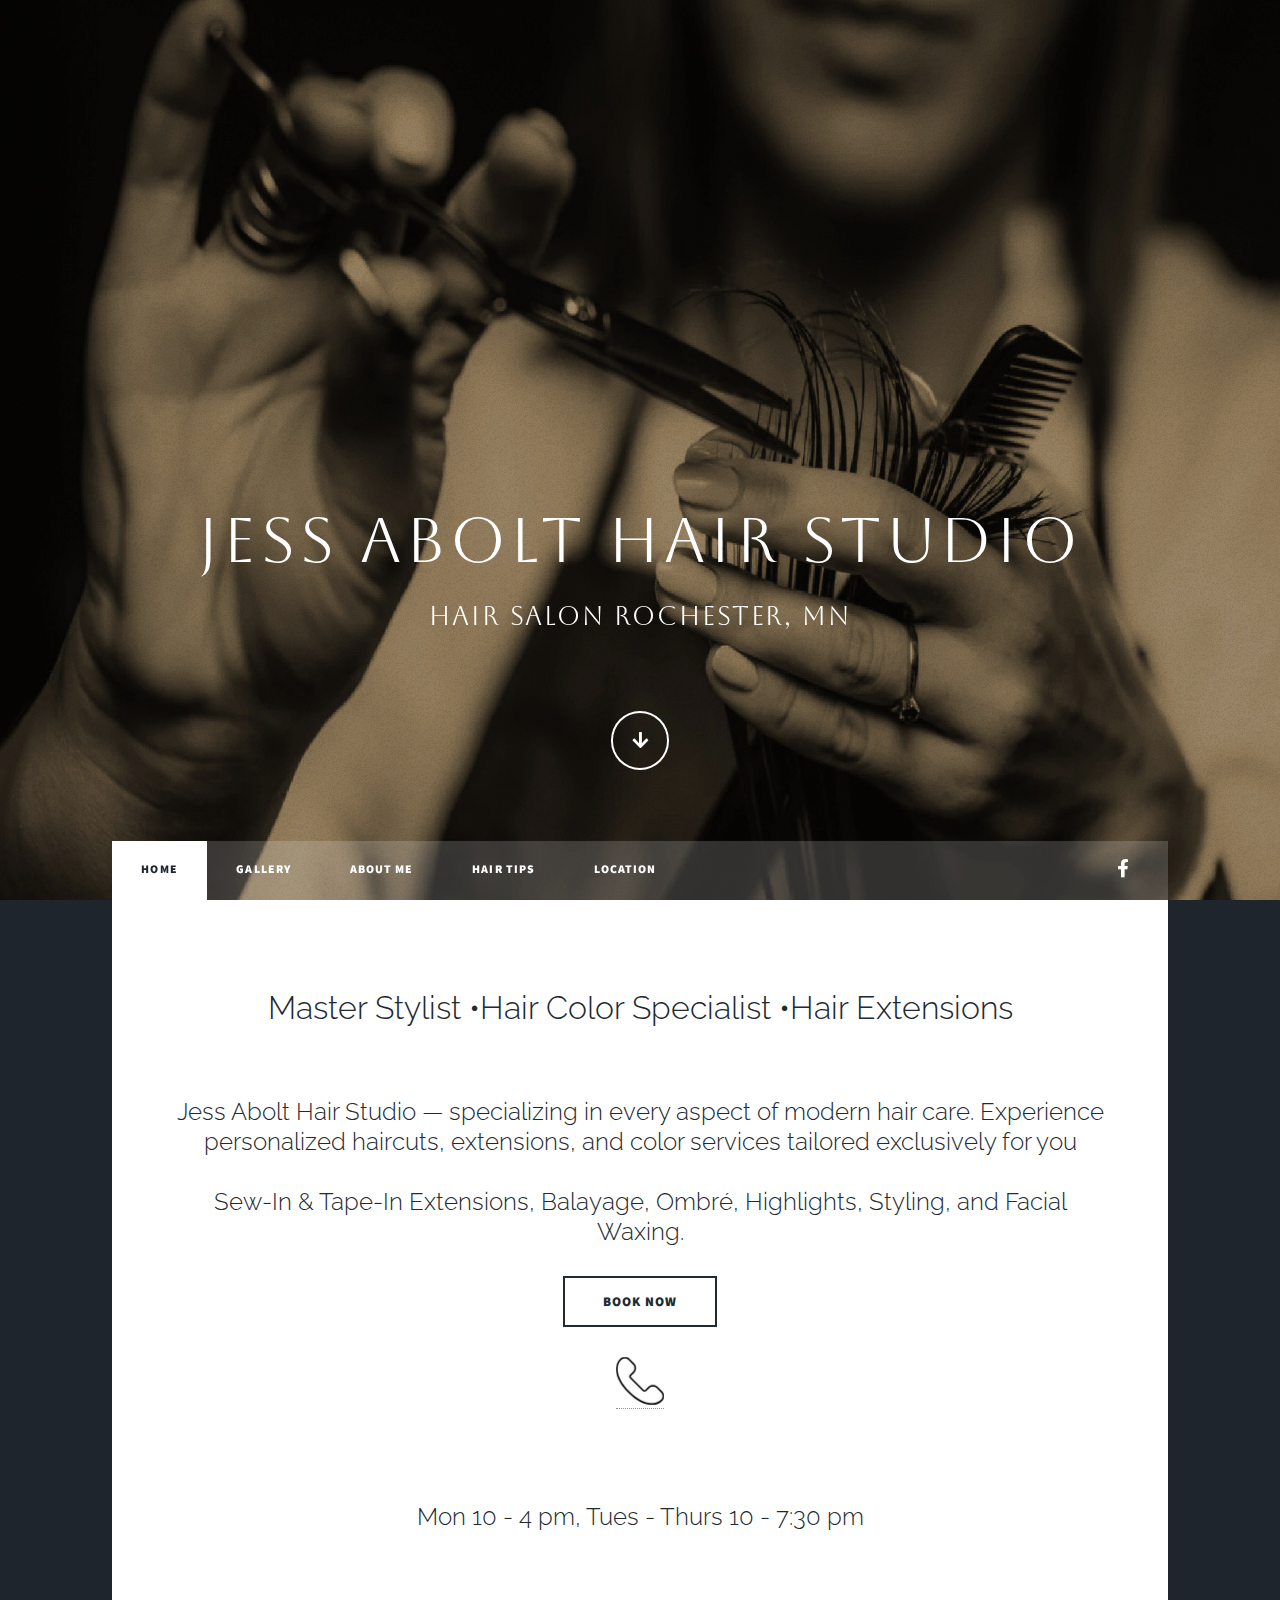
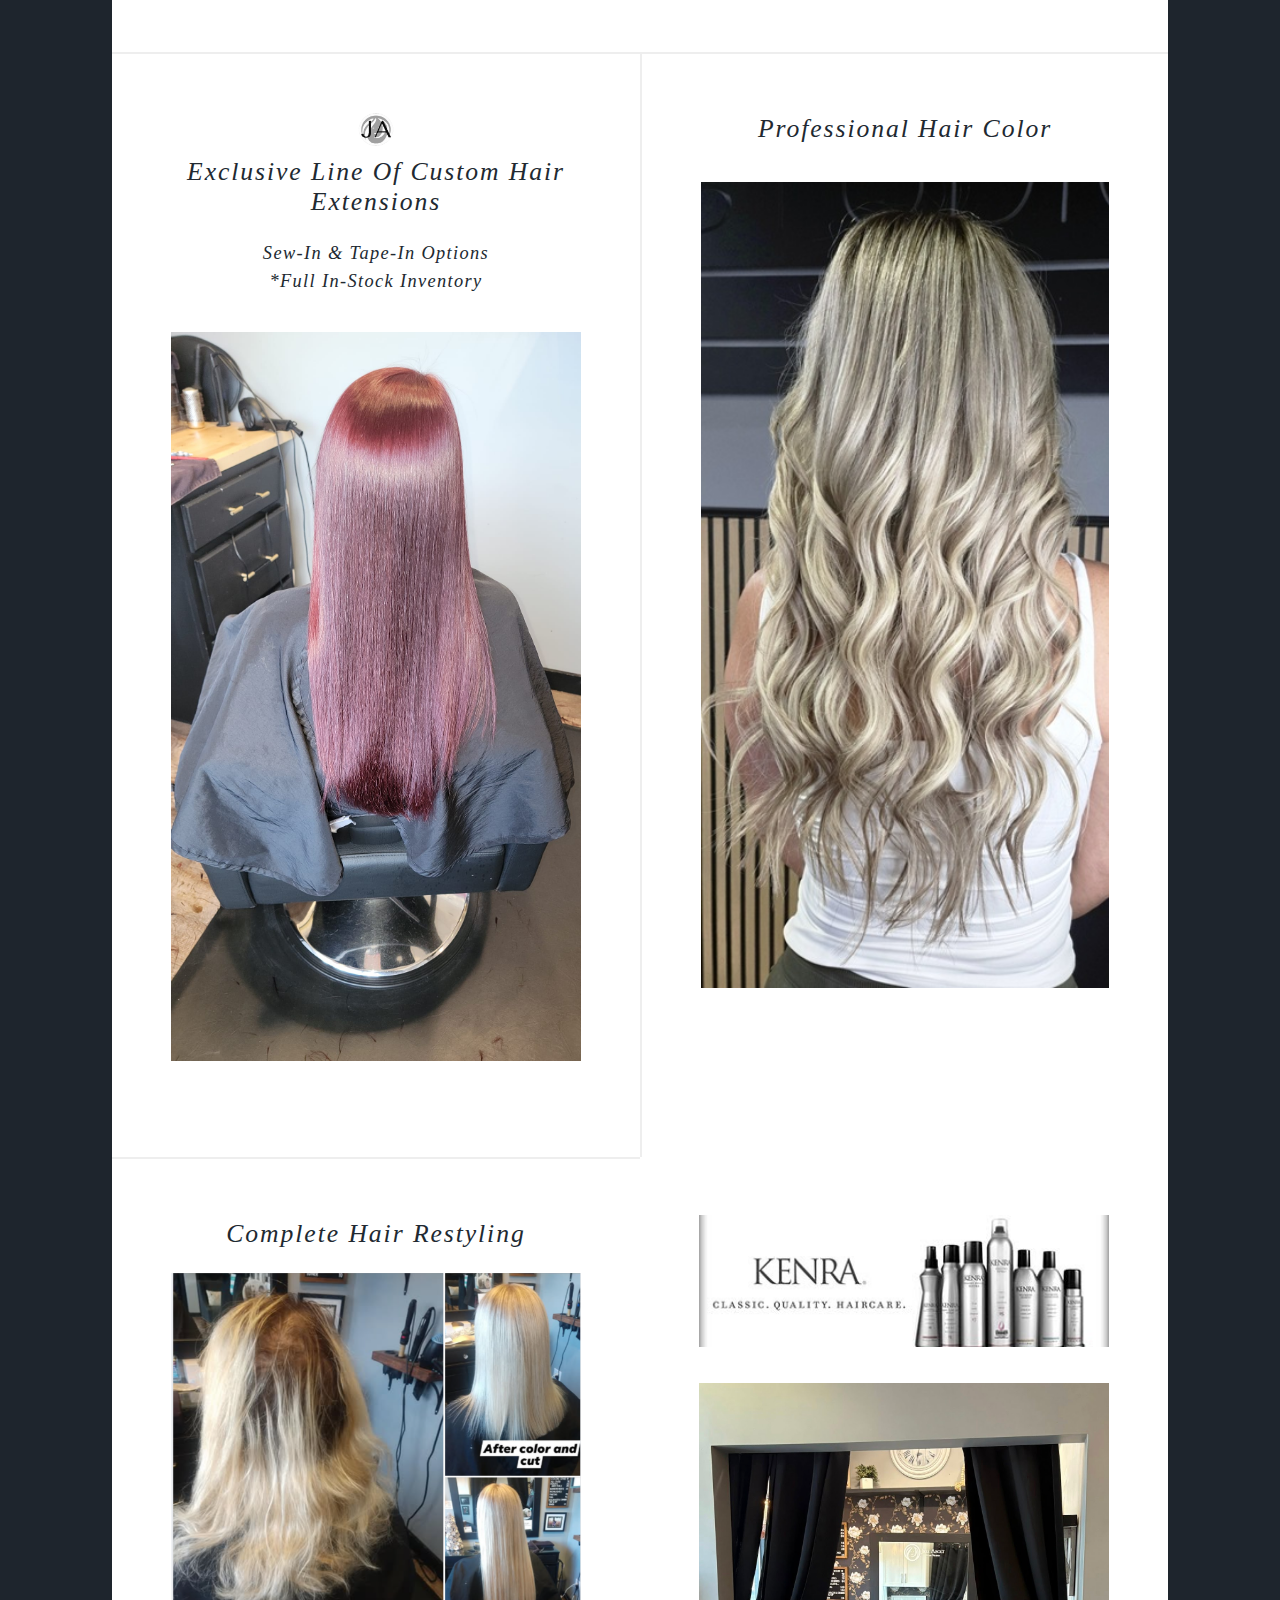
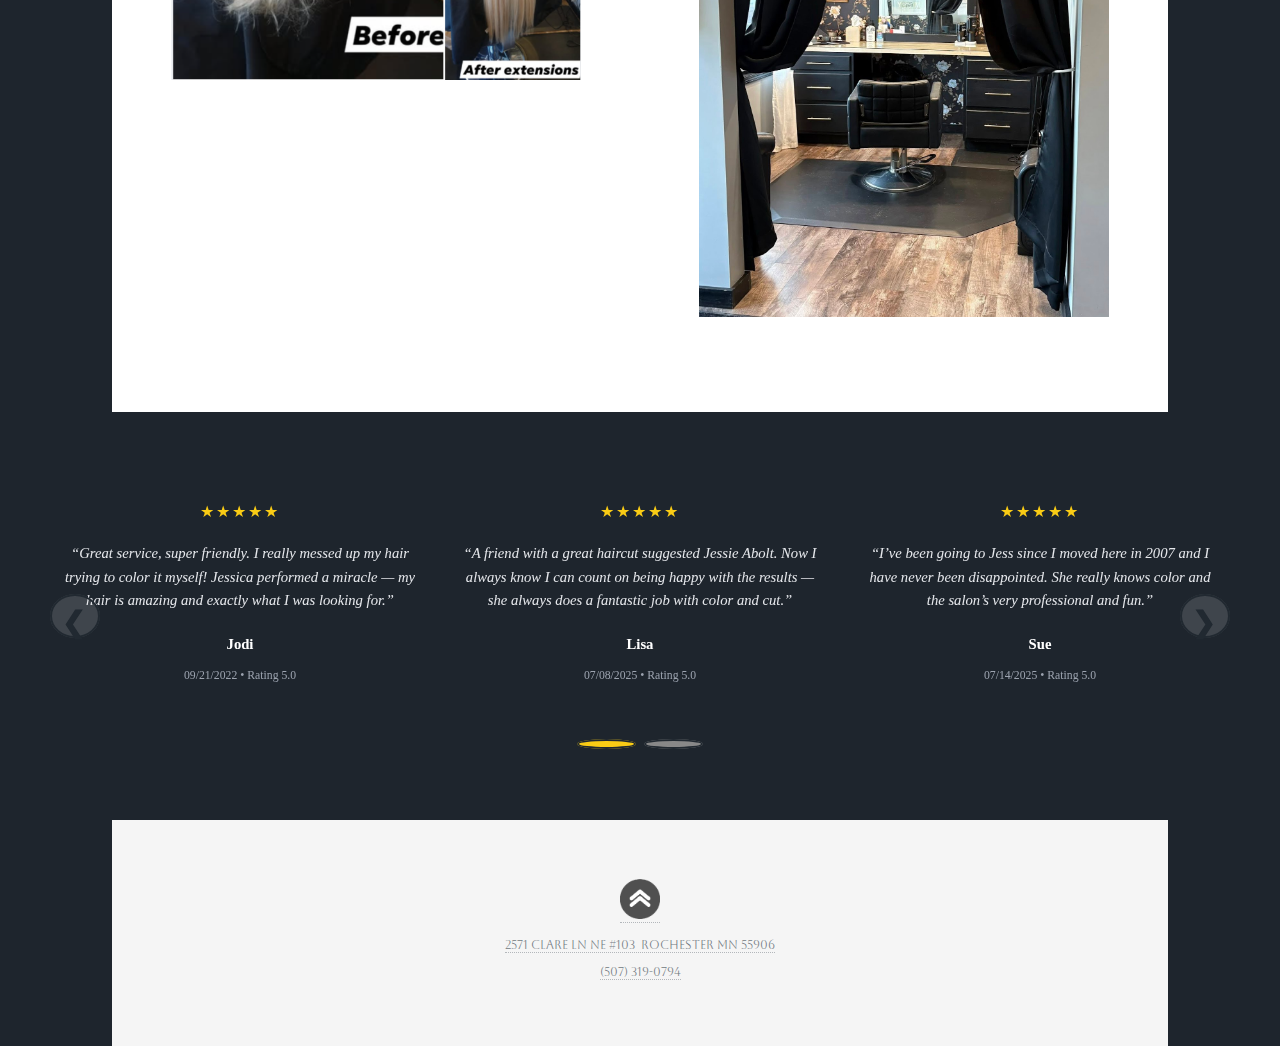
<file: hair-salon.html>
<!DOCTYPE HTML>

<html>
	<head>
	
		<!DOCTYPE html>
<html lang="en">
 <link rel="canonical" href="https://www.jessabolthair.com/hair-salon/
		<meta name=\"robots\" content=\"noindex\">
    <meta http-equiv="X-UA-Compatible" content="IE=edge">
		<title>Jess Abolt Hair Studio | Hair Salon Rochester, MN</title><meta property="type" content="website"><meta property="url" content="https://www.jessabolthair.com/"><meta name="description" content="Hair Salon Rochester MN Master Stylist, Hair Color Specialist, Hair Extensions, Haircuts, Balayage Color, Ombré Color, Highlights, Styling, Facial Waxing, Undercuts, Hair Tattoos"><meta itemprop="name" content="Jess Abolt Hair Studio | Hair Salon Rochester, MN"><meta itemprop="description" content="Hair Salon Rochester MN Master Stylist, Hair Color Specialist, Hair Extensions, Haircuts, Balayage Color, Ombré Color, Highlights, Styling, Facial Waxing, Undercuts, Hair Tattoos"><meta itemprop="url" content="https://www.jessabolthair.com/">
		 
    <meta charset="utf-8" />
		<link rel="icon" href="icon.png" type="image/icon">
		<meta name="viewport" content="width=device-width, initial-scale=1.0" />
		<link rel="stylesheet" href="assets/css/main.css" />
	<noscript><link rel="stylesheet" href="assets/css/noscript.css" />
	<style type="text/css">
	body 
		{
    background-image: hair salon.html;
}
    </style>
	<link href="css/bootstrap-4.4.1.css" rel="stylesheet" type="text/css">
	<style type="text/css">
	h1,h2,h3,h4,h5,h6 {
    font-family: "Aboreto Regular";
    font-style: normal;
    line-height: 100%;
}
    a:link {
    color: #494A43;
}
a:hover {
    color: #87730F;
}
    body,td,th {
    font-family: Raleway;
    font-size: 36px;
    line-height: 100%;
}
    h4 {
    font-size: x-large;
}
    </style>
    </noscript>
		<script type="application/ld+json">
{
  "@context": "https://schema.org/",
  "@type": "Product",
  "name": "Jess Abolt Hair Studio | Hair Salon Rochester, MN",
  "image": "https://www.jessabolthair.com/images/logo2.png",
  "description": "Hair Salon Rochester MN Master Stylist, Hair Color Specialist, Hair Extensions, Haircuts, Balayage Color, Ombré Color, Highlights, Styling, Facial Waxing, Undercuts, Hair Tattoos.",
  "brand": {
    "@type": "Brand",
    "name": "Jess Abolt"
  },
  "mpn": "4868452365",
  "sku": "4964566365",
  "offers": {
    "@type": "Offer",
    "url": "https://www.jessabolthair.com/",
    "priceCurrency": "USD",
    "price": "99",
    "priceValidUntil": "2028-09-30",
    "availability": "https://schema.org/InStock",
    "itemCondition": "https://schema.org/NewCondition",
    "shippingDetails": {
      "@type": "OfferShippingDetails",
      "shippingRate": {
        "@type": "MonetaryAmount",
        "value": "0",
        "currency": "USD"
      },
      "shippingDestination": {
        "@type": "DefinedRegion",
        "addressCountry": "US",
        "addressRegion": "MN"
      },
      "deliveryTime": {
        "@type": "ShippingDeliveryTime",
        "handlingTime": {
          "@type": "QuantitativeValue",
          "minValue": 0,
          "maxValue": 3,
          "unitCode": "DAY"
        },
        "transitTime": {
          "@type": "QuantitativeValue",
          "minValue": 3,
          "maxValue": 3,
          "unitCode": "DAY"
        }
      }
    },
    "hasMerchantReturnPolicy": {
      "@type": "MerchantReturnPolicy",
      "applicableCountry": "US",
      "returnPolicyCategory": "https://schema.org/MerchantReturnFiniteReturnWindow",
      "merchantReturnDays": 30,
      "returnMethod": "https://schema.org/ReturnByMail",
      "returnFees": "https://schema.org/ReturnShippingFees",
      "refundType": "https://schema.org/FullRefund",
      "returnShippingFeesAmount": {
        "@type": "MonetaryAmount",
        "value": 8,
        "currency": "USD"
      }
    }
  },
  "aggregateRating": {
    "@type": "AggregateRating",
    "ratingValue": "5",
    "bestRating": "5",
    "worstRating": "1",
    "ratingCount": "64",
    "reviewCount": "6"
  },
  "review": [
    {
      "@type": "Review",
      "name": "Jodi",
      "reviewBody": "Great service, super friendly. I really messed up my hair trying to color it myself, what a nightmare! I did some searching and found a coupon with Jessica. She performed a miracle — my hair is amazing, color is perfect and exactly what I was looking for. The salon is clean and modern and they have lots of other services too.",
      "reviewRating": {
        "@type": "Rating",
        "ratingValue": "5",
        "bestRating": "5",
        "worstRating": "1"
      },
      "datePublished": "2022-09-21",
      "author": {
        "@type": "Person",
        "name": "Jodi"
      }
    },
    {
      "@type": "Review",
      "name": "Lisa",
      "reviewBody": "A friend with a great haircut suggested Jessie Abolt. Now I always know I can count on being happy with the results — she always does a fantastic job with color and cut.",
      "reviewRating": {
        "@type": "Rating",
        "ratingValue": "5",
        "bestRating": "5",
        "worstRating": "1"
      },
      "datePublished": "2025-07-08",
      "author": {
        "@type": "Person",
        "name": "Lisa"
      }
    },
    {
      "@type": "Review",
      "name": "Sue",
      "reviewBody": "I’ve been going to Jess since I moved here in 2007 and I have never been disappointed. She really knows hair color and the salon’s very professional and fun.",
      "reviewRating": {
        "@type": "Rating",
        "ratingValue": "5",
        "bestRating": "5",
        "worstRating": "1"
      },
      "datePublished": "2025-07-14",
      "author": {
        "@type": "Person",
        "name": "Sue"
      }
    },
    {
      "@type": "Review",
      "name": "Michelle",
      "reviewBody": "Jess took so much time helping me choose the right color and style. She’s patient, knowledgeable, and makes you feel comfortable. My hair has never looked better!",
      "reviewRating": {
        "@type": "Rating",
        "ratingValue": "5",
        "bestRating": "5",
        "worstRating": "1"
      },
      "datePublished": "2022-04-19",
      "author": {
        "@type": "Person",
        "name": "Michelle"
      }
    },
    {
      "@type": "Review",
      "name": "Amy",
      "reviewBody": "Jessie just did my hair for my sister’s wedding and it looks amazing! Happy to leave this review.",
      "reviewRating": {
        "@type": "Rating",
        "ratingValue": "5",
        "bestRating": "5",
        "worstRating": "1"
      },
      "datePublished": "2022-02-03",
      "author": {
        "@type": "Person",
        "name": "Amy"
      }
    }
  ]
}
</script>
<script>
  window.dataLayer = window.dataLayer || [];
  function gtag(){dataLayer.push(arguments);}
  gtag('js', new Date());

  gtag('config', 'G-1NRK79NW04');
</script>
	</head>
	<body class="is-preload">
		

		<!-- Wrapper -->
		
	<div id="wrapper" class="fade-in img-fluid">

				<!-- Intro -->
					
					  <div id="intro">
					    <h1>JESS ABOLT HAIR STUDIO</h1>
<h2>HAIR SALON ROCHESTER, MN</h2>
<h2>&nbsp;</h2
	>

<ul class="actions">
	  <li><a href="#header" class="button icon solid solo fa-arrow-down scrolly">Continue</a></li>
					  </ul>
			  </div>

				<!-- Header -->
					<header id="header">
						<a href="hair-salon.html" class="logo"><img src="icon.png" width="46" height="48" alt="Jess Abolt Hair Studio | Hair Salon Rochester, MN"/></a>
					</header>

				<!-- Nav -->
					<nav id="nav">
						<ul class="links">
							<li class="active"><a href="hair-salon.html">Home</a></li>
							<li><a href="gallery.html">Gallery<br>
							</a></li>
							<li><a href="about me.html">About Me</a></li>
							<li><a href="hair-tips.html">Hair Tips</a></li>
							<li><a href="location.html">Location</a></li>
						</ul>
						<ul class="icons">
							
						  <li><a href="https://www.facebook.com/JessAboltHairStudio" class="icon brands fa-facebook-f"><span class="label">Facebook</span></a></li>
							
						</ul>
					</nav>

				<!-- Main -->
					<div id="main">

						<!-- Featured Post -->
							<article class="post featured">
								<header class="major">
									
					  <p style="font-family: Raleway; font-size: xx-large; font-style: normal; text-align: center; list-style-position: outside; line-height: 125%;"
									href="#top">

									  Master Stylist •Hair Color Specialist&nbsp;•Hair Extensions <br><br> 				     
<p style="font-family: Raleway; font-size: 24px; font-style: normal; text-align: center;line-height: 125%;"> Jess Abolt Hair Studio — specializing in every aspect of modern hair care. Experience personalized haircuts, extensions, and color services tailored exclusively for you <p> <p style="font-family: Raleway; font-size: 24px; font-style: normal; text-align: center;line-height: 125%;">Sew-In & Tape-In Extensions, Balayage, Ombré, Highlights, Styling, and Facial Waxing.</p><div> <div>  </span>
																										   	
					  <ul class="actions special">
					  <li>
  <a href="https://www.vagaro.com/us04/jessabolthairstudio" class="button large" id="book-now" aria-label="Book an appointment at Jess Abolt Hair Studio">
    Book Now
  </a>
</li>


	  </ul>
					<a href="tel:+15073190794">
  <img src="phone-1 (1).png" alt="Call us"></a></p>
 <br><br><span style="font-family: Raleway; font-size: 24px; font-style: normal;"> Mon 10 - 4 pm, Tues - Thurs 10 - 7:30 pm							</article>

						<!-- Posts -->
					  <section class="posts">
	<article>
									<header>
										
										<div><img src="icon.png" alt="scroll down" width="36" height="35" class="img-fluid">
										  <h2 style="line-height: 120%"> Exclusive Line of Custom Hair Extensions</h2><h3>Sew-In & Tape-In Options <br>*full in-stock inventory</h3>
																	  
										  <div>
									      </div>
										  
																														   
</li></div>
								  </header>
									<img src="images/beautiful.color.jpg" class="image fit" alt="custom hair extensions">
									
									<ul class="actions special">
										
									</ul>
    </article>
	<article>
									
	  <h2>Professional Hair Color </h2>
										
</header>
	 		 	<img src="images/Extension1.jpg" class="image fit" alt="professional hair color">

								
    </article>
	<article>
	  <h2>Complete Hair Restyling </h2>
	  </header>
	 <a href="destination-page.html" aria-label="View restored hair project details">
    <img src="images/before_after6.png" class="image fit" alt="Restored hair before and after">
</a>

<div class="embed-responsive">
	 <iframe width="90%" height="90%" src="https://www.youtube.com/embed/bwpkJ5rwW7s?si=Dy6e2VCOx8_7H9PJ" title="YouTube video player" frameborder="0" allow="accelerometer; autoplay; clipboard-write; encrypted-media; gyroscope; picture-in-picture; web-share" referrerpolicy="strict-origin-when-cross-origin" allowfullscreen>alt="Jess Abolt Finest Hair Studio"</iframe>
		</div> </article> 
	
   
 
	      
      
    </header>
   <div class="embed-responsive-item">
    <img src="Kenra.jpg" class="image fit" alt="Finest hair salon products">
    <img src="images/studio.jpg" class="image fit" alt="best hair salon Rochester MN">
</div>
	  
	    </section>
		
     	
								
									
	


	  </div>
<section class="testimonial-section">
  
  <div class="testimonial-carousel">
    <button class="nav-btn prev">&#10094;</button>
    <div class="testimonial-track-wrapper">
      <div class="testimonial-track">
        <div class="testimonial-review">
          <div class="testimonial-stars">★★★★★</div>
          <div class="testimonial-quote">
            “Great service, super friendly. I really messed up my hair trying to color it myself! Jessica performed a miracle — my hair is amazing and exactly what I was looking for.”
          </div>
          <div class="testimonial-name">Jodi</div>
          <div class="testimonial-meta">09/21/2022 • Rating 5.0</div>
        </div>

        <div class="testimonial-review">
          <div class="testimonial-stars">★★★★★</div>
          <div class="testimonial-quote">
            “A friend with a great haircut suggested Jessie Abolt. Now I always know I can count on being happy with the results — she always does a fantastic job with color and cut.”
          </div>
          <div class="testimonial-name">Lisa</div>
          <div class="testimonial-meta">07/08/2025 • Rating 5.0</div>
        </div>

        <div class="testimonial-review">
          <div class="testimonial-stars">★★★★★</div>
          <div class="testimonial-quote">
            “I’ve been going to Jess since I moved here in 2007 and I have never been disappointed. She really knows color and the salon’s very professional and fun.”
          </div>
          <div class="testimonial-name">Sue</div>
          <div class="testimonial-meta">07/14/2025 • Rating 5.0</div>
        </div>

        <div class="testimonial-review">
          <div class="testimonial-stars">★★★★★</div>
          <div class="testimonial-quote">
            “Great place for a body overhaul. Jessica is my preferred stylist — she’s very good!”
          </div>
          <div class="testimonial-name">Bev</div>
          <div class="testimonial-meta">11/11/2023 • Rating 5.0</div>
        </div>

        <div class="testimonial-review">
          <div class="testimonial-stars">★★★★★</div>
          <div class="testimonial-quote">
            “I decided to take a huge risk and change my hairstyle of ten years. Jessica was fantastic advising me — the color is perfect.”
          </div>
          <div class="testimonial-name">Michelle</div>
          <div class="testimonial-meta">04/19/2022 • Rating 5.0</div>
        </div>

        <div class="testimonial-review">
          <div class="testimonial-stars">★★★★★</div>
          <div class="testimonial-quote">
            “Jessie just did my hair for my sister’s wedding and it looks amazing! Happy to leave this review.”
          </div>
          <div class="testimonial-name">Amy</div>
          <div class="testimonial-meta">06/15/2024 • Rating 5.0</div>
        </div>
      </div>
    </div>
    <button class="nav-btn next">&#10095;</button>

    <div class="dots"></div>
  </div>
</section>

<style>
  .testimonial-section {
    background: transparent;
    color: #fff;
    padding: 4rem 0;
    font-family: Georgia, "Times New Roman", Times, serif;
    position: relative;
  }

  .testimonial-heading {
    text-align: center;
    font-size: 2rem;
    font-weight: 700;
    letter-spacing: 1px;
    margin-bottom: 2.5rem;
  }

  .testimonial-carousel {
    max-width: 1200px;
    margin: 0 auto;
    position: relative;
  }

  .testimonial-track-wrapper {
    overflow: hidden;
    position: relative;
  }

  .testimonial-track {
    display: flex;
    transition: transform 1s ease-in-out;
    will-change: transform;
  }

  .testimonial-review {
    flex: 0 0 calc(100% / 3);
    box-sizing: border-box;
    padding: 1.5rem;
    text-align: center;
    color: #d1d5db;
  }

  .testimonial-stars {
    color: #facc15;
    font-size: 1.1rem;
    letter-spacing: 2px;
    margin-bottom: 0.75rem;
  }

  .testimonial-quote {
    font-style: italic;
    line-height: 1.6;
    font-size: 1rem;
    margin-bottom: 1rem;
    color: #e5e7eb;
  }

  .testimonial-name {
    font-weight: 600;
    color: #fff;
  }

  .testimonial-meta {
    color: #9ca3af;
    font-size: 0.8rem;
  }

  /* Navigation Buttons */
  .nav-btn {
    position: absolute;
    top: 50%;
    transform: translateY(-50%);
    background: rgba(255, 255, 255, 0.15);
    color: #fff;
    border: none;
    font-size: 2rem;
    cursor: pointer;
    z-index: 2;
    padding: 0.25em 0.4em;
    border-radius: 50%;
    transition: background 0.3s;
  }

  .nav-btn:hover {
    background: rgba(255, 255, 255, 0.3);
  }

  .nav-btn.prev {
    left: 10px;
  }

  .nav-btn.next {
    right: 10px;
  }

  /* Dots */
  .dots {
    text-align: center;
    margin-top: 1rem;
  }

  .dots button {
    width: 10px;
    height: 10px;
    border-radius: 50%;
    border: none;
    background: #888;
    margin: 0 4px;
    cursor: pointer;
    transition: background 0.3s;
  }

  .dots button.active {
    background: #facc15;
  }

  @media (max-width: 768px) {
    .testimonial-review {
      flex: 0 0 100%;
    }
  }
</style>

<script>
  (function () {
    const track = document.querySelector(".testimonial-track");
    const slides = Array.from(track.children);
    const prevBtn = document.querySelector(".nav-btn.prev");
    const nextBtn = document.querySelector(".nav-btn.next");
    const dotsContainer = document.querySelector(".dots");
    const carousel = document.querySelector(".testimonial-carousel");

    let cardsPerView = window.innerWidth <= 768 ? 1 : 3;
    let index = cardsPerView; // start at first real slide after clones
    let interval;

    // Clone slides for seamless loop
    function setupClones() {
      const startClones = slides.slice(0, cardsPerView).map((el) => el.cloneNode(true));
      const endClones = slides.slice(-cardsPerView).map((el) => el.cloneNode(true));

      startClones.forEach((clone) => track.appendChild(clone));
      endClones.forEach((clone) => track.insertBefore(clone, track.firstChild));
    }

    setupClones();

    const allSlides = Array.from(track.children);
    const total = allSlides.length;

    // Create dots
    const pages = Math.ceil(slides.length / cardsPerView);
    for (let i = 0; i < pages; i++) {
     const dot = document.createElement("button");
dot.setAttribute("type", "button");
dot.setAttribute("aria-label", `Go to testimonial page ${i + 1}`);

      if (i === 0) dot.classList.add("active");
      dotsContainer.appendChild(dot);
    }
    const dots = Array.from(dotsContainer.children);

    function updateDots() {
      dots.forEach((dot) => dot.classList.remove("active"));
      const dotIndex = (index - cardsPerView) % pages;
      dots[dotIndex >= 0 ? dotIndex : pages - 1].classList.add("active");
    }

    function setTranslate(noTransition = false) {
      const slideWidth = carousel.clientWidth / cardsPerView;
      if (noTransition) track.style.transition = "none";
      track.style.transform = `translateX(-${slideWidth * index}px)`;
      if (noTransition) {
        requestAnimationFrame(() => {
          track.style.transition = "transform 1s ease-in-out";
        });
      }
    }

    function next() {
      index++;
      move();
    }

    function prev() {
      index--;
      move();
    }

    function move() {
      setTranslate();
      updateDots();
    }

    track.addEventListener("transitionend", () => {
      if (index >= total - cardsPerView) {
        index = cardsPerView;
        setTranslate(true);
      } else if (index < cardsPerView) {
        index = total - cardsPerView * 2;
        setTranslate(true);
      }
    });

    nextBtn.addEventListener("click", next);
    prevBtn.addEventListener("click", prev);

    dots.forEach((dot, i) => {
      dot.addEventListener("click", () => {
        index = i + cardsPerView;
        move();
      });
    });

    function startAuto() {
      interval = setInterval(next, 5000);
    }
    function stopAuto() {
      clearInterval(interval);
    }

    carousel.addEventListener("mouseenter", stopAuto);
    carousel.addEventListener("mouseleave", startAuto);

    window.addEventListener("resize", () => {
      cardsPerView = window.innerWidth <= 768 ? 1 : 3;
      setTranslate(true);
    });

    // Initialize
    setTranslate(true);
    startAuto();
  })();
</script>

	  
<!-- Footer -->
	<footer id="footer">
	  <section>
							
						

      <a href="#top">
  <img src="top.png"width="40" height="40" alt="Back to Top">
</a>
<p style="text-align: center"><a href="https://maps.app.goo.gl/6Zi3v4YBxbMu1Vu56">2571 Clare LN NE #103								  &nbsp;Rochester MN 55906</a><br><a href="tel:+15073190794">(507) 319-0794</p>
	  </section>
							
							
									
									
								</ul>
	</section>
						</section>
	  </footer>

				
	</div>

	</div>

		<!-- Scripts -->
    <!-- <script src="assets/js/jquery.min.js"></script> -->
    <script src="js/jquery-3.4.1.min.js"></script>
    <script src="assets/js/jquery.scrollex.min.js"></script>
	<script src="assets/js/jquery.scrolly.min.js"></script>
	<script src="assets/js/browser.min.js"></script>
	<script src="assets/js/breakpoints.min.js"></script>
	<script src="assets/js/util.js"></script>
	<script src="assets/js/main.js"></script>
<script src="js/popper.min.js"></script>
	<script src="js/bootstrap-4.4.1.js"></script>

</body>
</html>
</file>
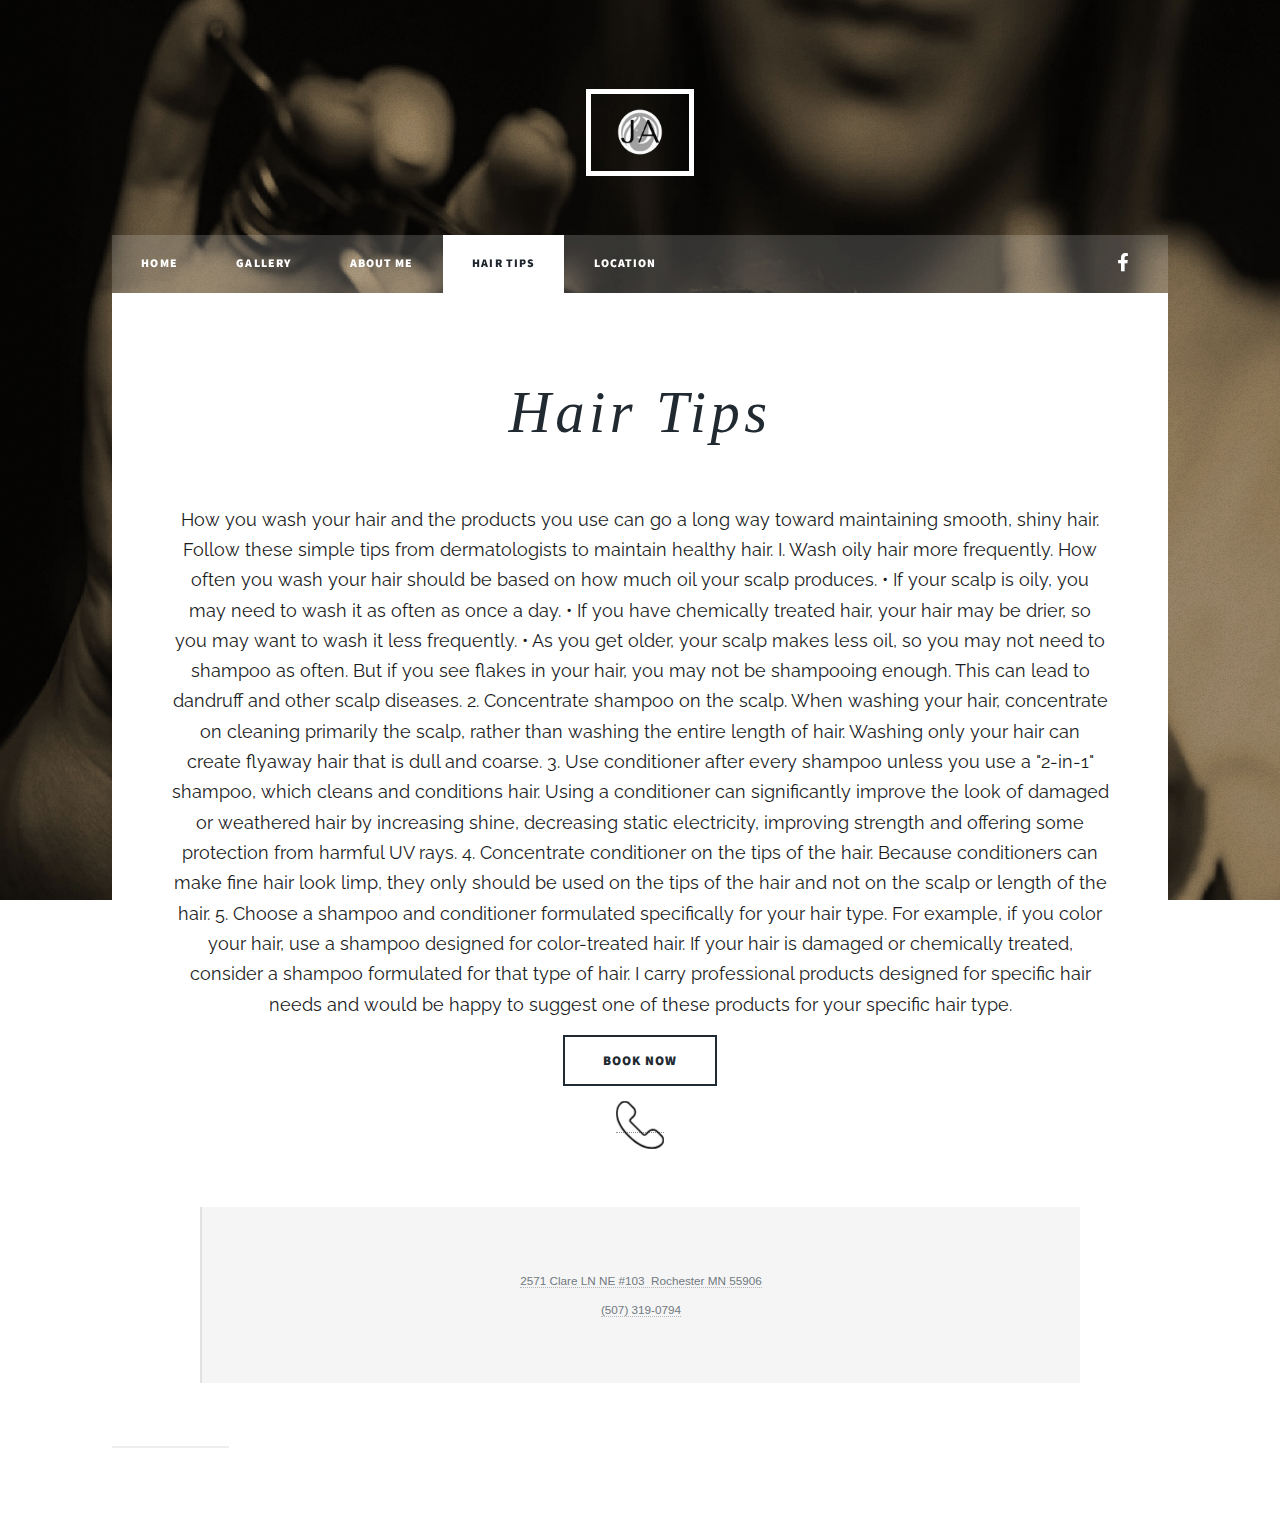
<file: hair-tips.html>
<!DOCTYPE HTML>

<html>
	<head>
		<meta name=\"robots\" content=\"noindex\">
		<title>Jess Abolt Hair Studio | Hair Salon Rochester, MN - Hair Tips</title><meta property="og:type" content="website"><meta property="og:url" content="https://www.jessabolthair.com/Hair Tips"> <meta name="description" content="Hair Tips How you wash your hair and the products you use can go a long way toward maintaining smooth, shiny hair. Follow these simple tips from dermatologists to maintain healthy hair. I. Wash oily hair more frequently. How often you wash your hair should be based on how much oil your scalp"><meta itemprop="url" content="https://www.jessabolthair.com/Hair Tips">
		<meta charset="utf-8" />
		<meta name="viewport" content="width=device-width, initial-scale=1.0" />
		<link rel="stylesheet" href="assets/css/main.css" />
		<noscript><link rel="stylesheet" href="assets/css/noscript.css" /></noscript><link href="css/bootstrap-4.4.1.css" rel="stylesheet" type="text/css">
<link rel="icon" href="icon.png" type="image/icon">
	</head>
	<body class="is-preload">

		<!-- Wrapper -->
			<div id="wrapper">

				<!-- Header -->
					<header id="header">
						<a href="index.html" class="logo" style="text-align: center; font-family: Raleway;"><img src="icon.png" width="46" height="48" alt="Jess Abolt Hair Studio"/></a>
					</header>

				<!-- Nav -->
	<nav id="nav">
						<ul class="links">
							<li><a href="index.html">Home</a></li>
							<li><a href="gallery.html">Gallery</a></li>
							<li><a href="about me.html">About Me<br>
							<li class="active"><a href="Hair Tips.html">Hair Tips</a></li>
							<li><a href="location.html">Location</a></li>
							
							
						</ul>
						<ul class="icons">
						 
							<li><a href="https://www.facebook.com/JessAboltHairStudio" class="icon brands fa-facebook-f"><span class="label">Facebook</span></a></li>
							
						</ul>
	</nav>

				<!-- Main -->
					<div id="main">

						<!-- Post -->
							<section class="post">
								<header class="major">
									
									<header class="major">
									<h1>Hair Tips</h1>
								</header>

								
							<p><p style="text-align: center; font-size: large; color: #1A1B1C;"><span style="font-family: Raleway">How you wash your hair and the products you use can go a long way toward maintaining smooth, shiny hair. Follow these simple tips from dermatologists to maintain healthy hair.

I. Wash oily hair more frequently. How often you wash your hair should be based on how much oil your scalp produces.

• If your scalp is oily, you may need to wash it as often as once a day.

• If you have chemically treated hair, your hair may be drier, so you may want to wash it less frequently.

• As you get older, your scalp makes less oil, so you may not need to shampoo as often. But if you see flakes in your hair, you may not be shampooing enough. This can lead to dandruff and other scalp diseases.

2. Concentrate shampoo on the scalp. When washing your hair, concentrate on cleaning primarily the scalp, rather than washing the entire length of hair. Washing only your hair can create flyaway hair that is dull and coarse.

3. Use conditioner after every shampoo unless you use a "2-in-1" shampoo, which cleans and conditions hair. Using a conditioner can significantly improve the look of damaged or weathered hair by increasing shine, decreasing static electricity, improving strength and offering some protection from harmful UV rays.

4. Concentrate conditioner on the tips of the hair. Because conditioners can make fine hair look limp, they only should be used on the tips of the hair and not on the scalp or length of the hair.

5. Choose a shampoo and conditioner formulated specifically for your hair type. For example, if you color your hair, use a shampoo designed for color-treated hair. If your hair is damaged or chemically treated, consider a shampoo formulated for that type of hair.

I carry professional products designed for specific hair needs and would be happy to suggest one of these products for your specific hair type.</p></p>
<ul class="actions special">
  <li><a href="https://www.vagaro.com/us04/jessabolthairstudio" class="button large">Book Now</a></li><br></p>
					  </ul><a href="tel:+15073190794">
  <img src="phone-1 (1).png" alt="Call us"><br><br><br>
						
	<footer>
				<!-- Footer -->
	<footer id="footer">
						<section>
							<form method="post" action="#">
								
						

      
							    <p style="text-align: center"><a href="https://maps.app.goo.gl/6Zi3v4YBxbMu1Vu56">2571 Clare LN NE #103								  &nbsp;Rochester MN 55906</a><br><a href="tel:+15073190794">(507) 319-0794</p>
							</section>
							
							
									
									
								</ul>
	</section>
						</section>
					</footer>
</footer>
								
								

							
							
									
									
								</ul>
	</section>
						</section>
					</footer>
</footer>
<script src="js/jquery-3.4.1.min.js"></script>
<script src="js/popper.min.js"></script>
<script src="js/bootstrap-4.4.1.js"></script>

		<!-- Scripts -->
			<script src="assets/js/jquery.min.js"></script>
			<script src="assets/js/jquery.scrollex.min.js"></script>
			<script src="assets/js/jquery.scrolly.min.js"></script>
			<script src="assets/js/browser.min.js"></script>
			<script src="assets/js/breakpoints.min.js"></script>
			<script src="assets/js/util.js"></script>
			<script src="assets/js/main.js"></script>

	</body>
</html>
</file>
<file: assets/css/main.css>
@import url(fontawesome-all.min.css);
@import url("https://fonts.googleapis.com/css?family=Merriweather:300,700,300italic,700italic|Source+Sans+Pro:900");
@import url("../../webfonts/Raleway/stylesheet.css");
@import url("../../webfonts/Raleway_Italic_VariableFont_wght/stylesheet.css");
@import url("../../webfonts/Aboreto_Regular/stylesheet.css");




/*
	Massively by HTML5 UP
	html5up.net | @ajlkn
	Free for personal and commercial use under the CCA 3.0 license (html5up.net/license)
*/

html, body, div, span, applet, object,
iframe, h1, h2, h3, h4, h5, h6, p, blockquote,
pre, a, abbr, acronym, address, big, cite,
code, del, dfn, em, img, ins, kbd, q, s, samp,
small, strike, strong, sub, sup, tt, var, b,
u, i, center, dl, dt, dd, ol, ul, li, fieldset,
form, label, legend, table, caption, tbody,
tfoot, thead, tr, th, td, article, aside,
canvas, details, embed, figure, figcaption,
footer, header, hgroup, menu, nav, output, ruby,
section, summary, time, mark, audio, video {
	margin: 0;
	padding: 0;
	border: 0;
	font-size: 100%;
	font: inherit;
	vertical-align: baseline;}

article, aside, details, figcaption, figure,
footer, header, hgroup, menu, nav, section {
	display: block;}

body {
	line-height: 1;
}

ol, ul {
	list-style: none;
}

blockquote, q {
	quotes: none;
}

	blockquote:before, blockquote:after, q:before, q:after {
		content: '';
		content: none;
	}

table {
	border-collapse: collapse;
	border-spacing: 0;
}

body {
	-webkit-text-size-adjust: none;
}

mark {
	background-color: transparent;
	color: inherit;
}

input::-moz-focus-inner {
	border: 0;
	padding: 0;
}

input, select, textarea {
	-moz-appearance: none;
	-webkit-appearance: none;
	-ms-appearance: none;
	appearance: none;
}

/* Basic */

	@-ms-viewport {
		width: device-width;
	}

	body {
		-ms-overflow-style: scrollbar;
	}

	@media screen and (max-width: 480px) {

		html, body {
			min-width: 320px;
		}

	}

	html {
		box-sizing: border-box;
	}

	*, *:before, *:after {
		box-sizing: inherit;
	}

	body {
		background-color: #1e252d;
	}

		body.is-preload *, body.is-preload *:before, body.is-preload *:after {
    -moz-animation: none !important;
    -webkit-animation: none !important;
    -ms-animation: none !important;
    animation: none !important;
    -moz-transition: none !important;
    -webkit-transition: none !important;
    -ms-transition: none !important;
    transition: none !important;
    font-style: normal;
    line-height: 130%;
    font-size: large;
    max-width: 100rem;
		}

/* Type */

	html {
		font-size: 16pt;
	}

		@media screen and (max-width: 1680px) {

			html {
				font-size: 12pt;
			}

		}

		@media screen and (max-width: 1280px) {

			html {
				font-size: 11pt;
			}

		}

		@media screen and (max-width: 360px) {

			html {
				font-size: 10pt;
			}

		}

	body {
		color: #212931;
	}

	body, input, select, textarea {
    font-family: "Aboreto Regular";
    font-weight: 300;
    font-size: 1rem;
    line-height: 2.375;
    font-style: normal;
    text-align: center;
	}

	a {
		-moz-transition: color 0.2s ease-in-out, background-color 0.2s ease-in-out, border-color 0.2s ease-in-out, box-shadow 0.2s ease-in-out;
		-webkit-transition: color 0.2s ease-in-out, background-color 0.2s ease-in-out, border-color 0.2s ease-in-out, box-shadow 0.2s ease-in-out;
		-ms-transition: color 0.2s ease-in-out, background-color 0.2s ease-in-out, border-color 0.2s ease-in-out, box-shadow 0.2s ease-in-out;
		transition: color 0.2s ease-in-out, background-color 0.2s ease-in-out, border-color 0.2s ease-in-out, box-shadow 0.2s ease-in-out;
		border-bottom: dotted 1px;
		text-decoration: none;
	}

		a:hover {
			border-bottom-color: transparent;
		}

	strong, b {
		font-weight: 600;
	}

	em, i {
		font-style: italic;
	}

	p {
		text-align: justify;
		margin: 0 0 2rem 0;
	}

	h1, h2, h3, h4, h5, h6 {
    font-family: Baskerville, "Palatino Linotype", Palatino, "Century Schoolbook L", "Times New Roman", serif;
    font-weight: 500;
    line-height: 1.5;
    letter-spacing: 0.075em;
    text-transform: capitalize;
    margin: 0 0 1rem 0;
    font-style: italic;
	}

		h1 a, h2 a, h3 a, h4 a, h5 a, h6 a {
			border-bottom: 0;
			color: inherit;
			text-decoration: none;
		}

	h1 {
		font-size: 4rem;
		line-height: 1.1;
		margin: 0 0 2rem 0;
	}

	h2 {
		font-size: 1.75rem;
		line-height: 1.3;
		margin: 0 0 1.5rem 0;
	}

	h3 {
		font-size: 1.25rem;
		margin: 0 0 1.5rem 0;
	}

	h4 {
		font-size: 1rem;
	}

	h5 {
		font-size: 0.9rem;
	}

	h6 {
		font-size: 0.8rem;
	}

	sub {
		font-size: 0.8rem;
		position: relative;
		top: 0.5rem;
	}

	sup {
		font-size: 0.8rem;
		position: relative;
		top: -0.5rem;
	}

	blockquote {
		border-left: solid 4px;
		font-style: italic;
		margin: 0 0 2rem 0;
		padding: 0.5rem 0 0.5rem 2rem;
	}

	code {
		border: solid 2px;
		font-family: "Courier New", monospace;
		font-size: 0.9rem;
		margin: 0 0.25rem;
		padding: 0.25rem 0.65rem;
	}

	pre {
		-webkit-overflow-scrolling: touch;
		font-family: "Courier New", monospace;
		font-size: 0.9rem;
		margin: 0 0 2rem 0;
	}

		pre code {
			display: block;
			line-height: 1.75;
			padding: 1rem 1.5rem;
			overflow-x: auto;
		}

	hr {
		border: 0;
		border-bottom: solid 2px;
		margin: 3rem 0;
	}

		hr.major {
			margin: 5rem 0;
		}

	.align-left {
		text-align: left;
	}

	.align-center {
		text-align: center;
	}

	.align-right {
		text-align: right;
	}

	input, select, textarea {
		color: #212931;
	}

	a {
		color: #212931;
		border-bottom-color: rgba(33, 41, 49, 0.5);
	}

		a:hover {
			border-bottom-color: transparent;
			color: #AE8677 !important;
		}

	strong, b {
		color: #212931;
	}

	h1, h2, h3, h4, h5, h6 {
		color: #212931;
	}

	blockquote {
		border-left-color: #eeeeee;
	}

	code {
		background: rgba(220, 220, 220, 0.25);
		border-color: #eeeeee;
	}

	hr {
		border-bottom-color: #eeeeee;
	}

/* Row */

	.row {
		display: flex;
		flex-wrap: wrap;
		box-sizing: border-box;
		align-items: stretch;
	}

		.row > * {
			box-sizing: border-box;
		}

		.row.gtr-uniform > * > :last-child {
			margin-bottom: 0;
		}

		.row.aln-left {
			justify-content: flex-start;
		}

		.row.aln-center {
			justify-content: center;
		}

		.row.aln-right {
			justify-content: flex-end;
		}

		.row.aln-top {
			align-items: flex-start;
		}

		.row.aln-middle {
			align-items: center;
		}

		.row.aln-bottom {
			align-items: flex-end;
		}

		.row > .imp {
			order: -1;
		}

		.row > .col-1 {
			width: 8.33333%;
		}

		.row > .off-1 {
			margin-left: 8.33333%;
		}

		.row > .col-2 {
			width: 16.66667%;
		}

		.row > .off-2 {
			margin-left: 16.66667%;
		}

		.row > .col-3 {
			width: 25%;
		}

		.row > .off-3 {
			margin-left: 25%;
		}

		.row > .col-4 {
			width: 33.33333%;
		}

		.row > .off-4 {
			margin-left: 33.33333%;
		}

		.row > .col-5 {
			width: 41.66667%;
		}

		.row > .off-5 {
			margin-left: 41.66667%;
		}

		.row > .col-6 {
			width: 50%;
		}

		.row > .off-6 {
			margin-left: 50%;
		}

		.row > .col-7 {
			width: 58.33333%;
		}

		.row > .off-7 {
			margin-left: 58.33333%;
		}

		.row > .col-8 {
			width: 66.66667%;
		}

		.row > .off-8 {
			margin-left: 66.66667%;
		}

		.row > .col-9 {
			width: 75%;
		}

		.row > .off-9 {
			margin-left: 75%;
		}

		.row > .col-10 {
			width: 83.33333%;
		}

		.row > .off-10 {
			margin-left: 83.33333%;
		}

		.row > .col-11 {
			width: 91.66667%;
		}

		.row > .off-11 {
			margin-left: 91.66667%;
		}

		.row > .col-12 {
			width: 100%;
		}

		.row > .off-12 {
			margin-left: 100%;
		}

		.row.gtr-0 {
			margin-top: 0;
			margin-left: 0rem;
		}

			.row.gtr-0 > * {
				padding: 0 0 0 0rem;
			}

			.row.gtr-0.gtr-uniform {
				margin-top: 0rem;
			}

				.row.gtr-0.gtr-uniform > * {
					padding-top: 0rem;
				}

		.row.gtr-25 {
			margin-top: 0;
			margin-left: -0.375rem;
		}

			.row.gtr-25 > * {
				padding: 0 0 0 0.375rem;
			}

			.row.gtr-25.gtr-uniform {
				margin-top: -0.375rem;
			}

				.row.gtr-25.gtr-uniform > * {
					padding-top: 0.375rem;
				}

		.row.gtr-50 {
			margin-top: 0;
			margin-left: -0.75rem;
		}

			.row.gtr-50 > * {
				padding: 0 0 0 0.75rem;
			}

			.row.gtr-50.gtr-uniform {
				margin-top: -0.75rem;
			}

				.row.gtr-50.gtr-uniform > * {
					padding-top: 0.75rem;
				}

		.row {
			margin-top: 0;
			margin-left: -1.5rem;
		}

			.row > * {
				padding: 0 0 0 1.5rem;
			}

			.row.gtr-uniform {
				margin-top: -1.5rem;
			}

				.row.gtr-uniform > * {
					padding-top: 1.5rem;
				}

		.row.gtr-150 {
			margin-top: 0;
			margin-left: -2.25rem;
		}

			.row.gtr-150 > * {
				padding: 0 0 0 2.25rem;
			}

			.row.gtr-150.gtr-uniform {
				margin-top: -2.25rem;
			}

				.row.gtr-150.gtr-uniform > * {
					padding-top: 2.25rem;
				}

		.row.gtr-200 {
			margin-top: 0;
			margin-left: -3rem;
		}

			.row.gtr-200 > * {
				padding: 0 0 0 3rem;
			}

			.row.gtr-200.gtr-uniform {
				margin-top: -3rem;
			}

				.row.gtr-200.gtr-uniform > * {
					padding-top: 3rem;
				}

		@media screen and (max-width: 1680px) {

			.row {
				display: flex;
				flex-wrap: wrap;
				box-sizing: border-box;
				align-items: stretch;
			}

				.row > * {
					box-sizing: border-box;
				}

				.row.gtr-uniform > * > :last-child {
					margin-bottom: 0;
				}

				.row.aln-left {
					justify-content: flex-start;
				}

				.row.aln-center {
					justify-content: center;
				}

				.row.aln-right {
					justify-content: flex-end;
				}

				.row.aln-top {
					align-items: flex-start;
				}

				.row.aln-middle {
					align-items: center;
				}

				.row.aln-bottom {
					align-items: flex-end;
				}

				.row > .imp-xlarge {
					order: -1;
				}

				.row > .col-1-xlarge {
					width: 8.33333%;
				}

				.row > .off-1-xlarge {
					margin-left: 8.33333%;
				}

				.row > .col-2-xlarge {
					width: 16.66667%;
				}

				.row > .off-2-xlarge {
					margin-left: 16.66667%;
				}

				.row > .col-3-xlarge {
					width: 25%;
				}

				.row > .off-3-xlarge {
					margin-left: 25%;
				}

				.row > .col-4-xlarge {
					width: 33.33333%;
				}

				.row > .off-4-xlarge {
					margin-left: 33.33333%;
				}

				.row > .col-5-xlarge {
					width: 41.66667%;
				}

				.row > .off-5-xlarge {
					margin-left: 41.66667%;
				}

				.row > .col-6-xlarge {
					width: 50%;
				}

				.row > .off-6-xlarge {
					margin-left: 50%;
				}

				.row > .col-7-xlarge {
					width: 58.33333%;
				}

				.row > .off-7-xlarge {
					margin-left: 58.33333%;
				}

				.row > .col-8-xlarge {
					width: 66.66667%;
				}

				.row > .off-8-xlarge {
					margin-left: 66.66667%;
				}

				.row > .col-9-xlarge {
					width: 75%;
				}

				.row > .off-9-xlarge {
					margin-left: 75%;
				}

				.row > .col-10-xlarge {
					width: 83.33333%;
				}

				.row > .off-10-xlarge {
					margin-left: 83.33333%;
				}

				.row > .col-11-xlarge {
					width: 91.66667%;
				}

				.row > .off-11-xlarge {
					margin-left: 91.66667%;
				}

				.row > .col-12-xlarge {
					width: 100%;
				}

				.row > .off-12-xlarge {
					margin-left: 100%;
				}

				.row.gtr-0 {
					margin-top: 0;
					margin-left: 0rem;
				}

					.row.gtr-0 > * {
						padding: 0 0 0 0rem;
					}

					.row.gtr-0.gtr-uniform {
						margin-top: 0rem;
					}

						.row.gtr-0.gtr-uniform > * {
							padding-top: 0rem;
						}

				.row.gtr-25 {
					margin-top: 0;
					margin-left: -0.375rem;
				}

					.row.gtr-25 > * {
						padding: 0 0 0 0.375rem;
					}

					.row.gtr-25.gtr-uniform {
						margin-top: -0.375rem;
					}

						.row.gtr-25.gtr-uniform > * {
							padding-top: 0.375rem;
						}

				.row.gtr-50 {
					margin-top: 0;
					margin-left: -0.75rem;
				}

					.row.gtr-50 > * {
						padding: 0 0 0 0.75rem;
					}

					.row.gtr-50.gtr-uniform {
						margin-top: -0.75rem;
					}

						.row.gtr-50.gtr-uniform > * {
							padding-top: 0.75rem;
						}

				.row {
					margin-top: 0;
					margin-left: -1.5rem;
				}

					.row > * {
						padding: 0 0 0 1.5rem;
					}

					.row.gtr-uniform {
						margin-top: -1.5rem;
					}

						.row.gtr-uniform > * {
							padding-top: 1.5rem;
						}

				.row.gtr-150 {
					margin-top: 0;
					margin-left: -2.25rem;
				}

					.row.gtr-150 > * {
						padding: 0 0 0 2.25rem;
					}

					.row.gtr-150.gtr-uniform {
						margin-top: -2.25rem;
					}

						.row.gtr-150.gtr-uniform > * {
							padding-top: 2.25rem;
						}

				.row.gtr-200 {
					margin-top: 0;
					margin-left: -3rem;
				}

					.row.gtr-200 > * {
						padding: 0 0 0 3rem;
					}

					.row.gtr-200.gtr-uniform {
						margin-top: -3rem;
					}

						.row.gtr-200.gtr-uniform > * {
							padding-top: 3rem;
						}

		}

		@media screen and (max-width: 1280px) {

			.row {
				display: flex;
				flex-wrap: wrap;
				box-sizing: border-box;
				align-items: stretch;
			}

				.row > * {
					box-sizing: border-box;
				}

				.row.gtr-uniform > * > :last-child {
					margin-bottom: 0;
				}

				.row.aln-left {
					justify-content: flex-start;
				}

				.row.aln-center {
					justify-content: center;
				}

				.row.aln-right {
					justify-content: flex-end;
				}

				.row.aln-top {
					align-items: flex-start;
				}

				.row.aln-middle {
					align-items: center;
				}

				.row.aln-bottom {
					align-items: flex-end;
				}

				.row > .imp-large {
					order: -1;
				}

				.row > .col-1-large {
					width: 8.33333%;
				}

				.row > .off-1-large {
					margin-left: 8.33333%;
				}

				.row > .col-2-large {
					width: 16.66667%;
				}

				.row > .off-2-large {
					margin-left: 16.66667%;
				}

				.row > .col-3-large {
					width: 25%;
				}

				.row > .off-3-large {
					margin-left: 25%;
				}

				.row > .col-4-large {
					width: 33.33333%;
				}

				.row > .off-4-large {
					margin-left: 33.33333%;
				}

				.row > .col-5-large {
					width: 41.66667%;
				}

				.row > .off-5-large {
					margin-left: 41.66667%;
				}

				.row > .col-6-large {
					width: 50%;
				}

				.row > .off-6-large {
					margin-left: 50%;
				}

				.row > .col-7-large {
					width: 58.33333%;
				}

				.row > .off-7-large {
					margin-left: 58.33333%;
				}

				.row > .col-8-large {
					width: 66.66667%;
				}

				.row > .off-8-large {
					margin-left: 66.66667%;
				}

				.row > .col-9-large {
					width: 75%;
				}

				.row > .off-9-large {
					margin-left: 75%;
				}

				.row > .col-10-large {
					width: 83.33333%;
				}

				.row > .off-10-large {
					margin-left: 83.33333%;
				}

				.row > .col-11-large {
					width: 91.66667%;
				}

				.row > .off-11-large {
					margin-left: 91.66667%;
				}

				.row > .col-12-large {
					width: 100%;
				}

				.row > .off-12-large {
					margin-left: 100%;
				}

				.row.gtr-0 {
					margin-top: 0;
					margin-left: 0rem;
				}

					.row.gtr-0 > * {
						padding: 0 0 0 0rem;
					}

					.row.gtr-0.gtr-uniform {
						margin-top: 0rem;
					}

						.row.gtr-0.gtr-uniform > * {
							padding-top: 0rem;
						}

				.row.gtr-25 {
					margin-top: 0;
					margin-left: -0.375rem;
				}

					.row.gtr-25 > * {
						padding: 0 0 0 0.375rem;
					}

					.row.gtr-25.gtr-uniform {
						margin-top: -0.375rem;
					}

						.row.gtr-25.gtr-uniform > * {
							padding-top: 0.375rem;
						}

				.row.gtr-50 {
					margin-top: 0;
					margin-left: -0.75rem;
				}

					.row.gtr-50 > * {
						padding: 0 0 0 0.75rem;
					}

					.row.gtr-50.gtr-uniform {
						margin-top: -0.75rem;
					}

						.row.gtr-50.gtr-uniform > * {
							padding-top: 0.75rem;
						}

				.row {
					margin-top: 0;
					margin-left: -1.5rem;
				}

					.row > * {
						padding: 0 0 0 1.5rem;
					}

					.row.gtr-uniform {
						margin-top: -1.5rem;
					}

						.row.gtr-uniform > * {
							padding-top: 1.5rem;
						}

				.row.gtr-150 {
					margin-top: 0;
					margin-left: -2.25rem;
				}

					.row.gtr-150 > * {
						padding: 0 0 0 2.25rem;
					}

					.row.gtr-150.gtr-uniform {
						margin-top: -2.25rem;
					}

						.row.gtr-150.gtr-uniform > * {
							padding-top: 2.25rem;
						}

				.row.gtr-200 {
					margin-top: 0;
					margin-left: -3rem;
				}

					.row.gtr-200 > * {
						padding: 0 0 0 3rem;
					}

					.row.gtr-200.gtr-uniform {
						margin-top: -3rem;
					}

						.row.gtr-200.gtr-uniform > * {
							padding-top: 3rem;
						}

		}

		@media screen and (max-width: 980px) {

			.row {
				display: flex;
				flex-wrap: wrap;
				box-sizing: border-box;
				align-items: stretch;
			}

				.row > * {
					box-sizing: border-box;
				}

				.row.gtr-uniform > * > :last-child {
					margin-bottom: 0;
				}

				.row.aln-left {
					justify-content: flex-start;
				}

				.row.aln-center {
					justify-content: center;
				}

				.row.aln-right {
					justify-content: flex-end;
				}

				.row.aln-top {
					align-items: flex-start;
				}

				.row.aln-middle {
					align-items: center;
				}

				.row.aln-bottom {
					align-items: flex-end;
				}

				.row > .imp-medium {
					order: -1;
				}

				.row > .col-1-medium {
					width: 8.33333%;
				}

				.row > .off-1-medium {
					margin-left: 8.33333%;
				}

				.row > .col-2-medium {
					width: 16.66667%;
				}

				.row > .off-2-medium {
					margin-left: 16.66667%;
				}

				.row > .col-3-medium {
					width: 25%;
				}

				.row > .off-3-medium {
					margin-left: 25%;
				}

				.row > .col-4-medium {
					width: 33.33333%;
				}

				.row > .off-4-medium {
					margin-left: 33.33333%;
				}

				.row > .col-5-medium {
					width: 41.66667%;
				}

				.row > .off-5-medium {
					margin-left: 41.66667%;
				}

				.row > .col-6-medium {
					width: 50%;
				}

				.row > .off-6-medium {
					margin-left: 50%;
				}

				.row > .col-7-medium {
					width: 58.33333%;
				}

				.row > .off-7-medium {
					margin-left: 58.33333%;
				}

				.row > .col-8-medium {
					width: 66.66667%;
				}

				.row > .off-8-medium {
					margin-left: 66.66667%;
				}

				.row > .col-9-medium {
					width: 75%;
				}

				.row > .off-9-medium {
					margin-left: 75%;
				}

				.row > .col-10-medium {
					width: 83.33333%;
				}

				.row > .off-10-medium {
					margin-left: 83.33333%;
				}

				.row > .col-11-medium {
					width: 91.66667%;
				}

				.row > .off-11-medium {
					margin-left: 91.66667%;
				}

				.row > .col-12-medium {
					width: 100%;
				}

				.row > .off-12-medium {
					margin-left: 100%;
				}

				.row.gtr-0 {
					margin-top: 0;
					margin-left: 0rem;
				}

					.row.gtr-0 > * {
						padding: 0 0 0 0rem;
					}

					.row.gtr-0.gtr-uniform {
						margin-top: 0rem;
					}

						.row.gtr-0.gtr-uniform > * {
							padding-top: 0rem;
						}

				.row.gtr-25 {
					margin-top: 0;
					margin-left: -0.375rem;
				}

					.row.gtr-25 > * {
						padding: 0 0 0 0.375rem;
					}

					.row.gtr-25.gtr-uniform {
						margin-top: -0.375rem;
					}

						.row.gtr-25.gtr-uniform > * {
							padding-top: 0.375rem;
						}

				.row.gtr-50 {
					margin-top: 0;
					margin-left: -0.75rem;
				}

					.row.gtr-50 > * {
						padding: 0 0 0 0.75rem;
					}

					.row.gtr-50.gtr-uniform {
						margin-top: -0.75rem;
					}

						.row.gtr-50.gtr-uniform > * {
							padding-top: 0.75rem;
						}

				.row {
					margin-top: 0;
					margin-left: -1.5rem;
				}

					.row > * {
						padding: 0 0 0 1.5rem;
					}

					.row.gtr-uniform {
						margin-top: -1.5rem;
					}

						.row.gtr-uniform > * {
							padding-top: 1.5rem;
						}

				.row.gtr-150 {
					margin-top: 0;
					margin-left: -2.25rem;
				}

					.row.gtr-150 > * {
						padding: 0 0 0 2.25rem;
					}

					.row.gtr-150.gtr-uniform {
						margin-top: -2.25rem;
					}

						.row.gtr-150.gtr-uniform > * {
							padding-top: 2.25rem;
						}

				.row.gtr-200 {
					margin-top: 0;
					margin-left: -3rem;
				}

					.row.gtr-200 > * {
						padding: 0 0 0 3rem;
					}

					.row.gtr-200.gtr-uniform {
						margin-top: -3rem;
					}

						.row.gtr-200.gtr-uniform > * {
							padding-top: 3rem;
						}

		}

		@media screen and (max-width: 736px) {

			.row {
				display: flex;
				flex-wrap: wrap;
				box-sizing: border-box;
				align-items: stretch;
			}

				.row > * {
					box-sizing: border-box;
				}

				.row.gtr-uniform > * > :last-child {
					margin-bottom: 0;
				}

				.row.aln-left {
					justify-content: flex-start;
				}

				.row.aln-center {
					justify-content: center;
				}

				.row.aln-right {
					justify-content: flex-end;
				}

				.row.aln-top {
					align-items: flex-start;
				}

				.row.aln-middle {
					align-items: center;
				}

				.row.aln-bottom {
					align-items: flex-end;
				}

				.row > .imp-small {
					order: -1;
				}

				.row > .col-1-small {
					width: 8.33333%;
				}

				.row > .off-1-small {
					margin-left: 8.33333%;
				}

				.row > .col-2-small {
					width: 16.66667%;
				}

				.row > .off-2-small {
					margin-left: 16.66667%;
				}

				.row > .col-3-small {
					width: 25%;
				}

				.row > .off-3-small {
					margin-left: 25%;
				}

				.row > .col-4-small {
					width: 33.33333%;
				}

				.row > .off-4-small {
					margin-left: 33.33333%;
				}

				.row > .col-5-small {
					width: 41.66667%;
				}

				.row > .off-5-small {
					margin-left: 41.66667%;
				}

				.row > .col-6-small {
					width: 50%;
				}

				.row > .off-6-small {
					margin-left: 50%;
				}

				.row > .col-7-small {
					width: 58.33333%;
				}

				.row > .off-7-small {
					margin-left: 58.33333%;
				}

				.row > .col-8-small {
					width: 66.66667%;
				}

				.row > .off-8-small {
					margin-left: 66.66667%;
				}

				.row > .col-9-small {
					width: 75%;
				}

				.row > .off-9-small {
					margin-left: 75%;
				}

				.row > .col-10-small {
					width: 83.33333%;
				}

				.row > .off-10-small {
					margin-left: 83.33333%;
				}

				.row > .col-11-small {
					width: 91.66667%;
				}

				.row > .off-11-small {
					margin-left: 91.66667%;
				}

				.row > .col-12-small {
					width: 100%;
				}

				.row > .off-12-small {
					margin-left: 100%;
				}

				.row.gtr-0 {
					margin-top: 0;
					margin-left: 0rem;
				}

					.row.gtr-0 > * {
						padding: 0 0 0 0rem;
					}

					.row.gtr-0.gtr-uniform {
						margin-top: 0rem;
					}

						.row.gtr-0.gtr-uniform > * {
							padding-top: 0rem;
						}

				.row.gtr-25 {
					margin-top: 0;
					margin-left: -0.375rem;
				}

					.row.gtr-25 > * {
						padding: 0 0 0 0.375rem;
					}

					.row.gtr-25.gtr-uniform {
						margin-top: -0.375rem;
					}

						.row.gtr-25.gtr-uniform > * {
							padding-top: 0.375rem;
						}

				.row.gtr-50 {
					margin-top: 0;
					margin-left: -0.75rem;
				}

					.row.gtr-50 > * {
						padding: 0 0 0 0.75rem;
					}

					.row.gtr-50.gtr-uniform {
						margin-top: -0.75rem;
					}

						.row.gtr-50.gtr-uniform > * {
							padding-top: 0.75rem;
						}

				.row {
					margin-top: 0;
					margin-left: -1.5rem;
				}

					.row > * {
						padding: 0 0 0 1.5rem;
					}

					.row.gtr-uniform {
						margin-top: -1.5rem;
					}

						.row.gtr-uniform > * {
							padding-top: 1.5rem;
						}

				.row.gtr-150 {
					margin-top: 0;
					margin-left: -2.25rem;
				}

					.row.gtr-150 > * {
						padding: 0 0 0 2.25rem;
					}

					.row.gtr-150.gtr-uniform {
						margin-top: -2.25rem;
					}

						.row.gtr-150.gtr-uniform > * {
							padding-top: 2.25rem;
						}

				.row.gtr-200 {
					margin-top: 0;
					margin-left: -3rem;
				}

					.row.gtr-200 > * {
						padding: 0 0 0 3rem;
					}

					.row.gtr-200.gtr-uniform {
						margin-top: -3rem;
					}

						.row.gtr-200.gtr-uniform > * {
							padding-top: 3rem;
						}

		}

		@media screen and (max-width: 480px) {

			.row {
				display: flex;
				flex-wrap: wrap;
				box-sizing: border-box;
				align-items: stretch;
			}

				.row > * {
					box-sizing: border-box;
				}

				.row.gtr-uniform > * > :last-child {
					margin-bottom: 0;
				}

				.row.aln-left {
					justify-content: flex-start;
				}

				.row.aln-center {
					justify-content: center;
				}

				.row.aln-right {
					justify-content: flex-end;
				}

				.row.aln-top {
					align-items: flex-start;
				}

				.row.aln-middle {
					align-items: center;
				}

				.row.aln-bottom {
					align-items: flex-end;
				}

				.row > .imp-xsmall {
					order: -1;
				}

				.row > .col-1-xsmall {
					width: 8.33333%;
				}

				.row > .off-1-xsmall {
					margin-left: 8.33333%;
				}

				.row > .col-2-xsmall {
					width: 16.66667%;
				}

				.row > .off-2-xsmall {
					margin-left: 16.66667%;
				}

				.row > .col-3-xsmall {
					width: 25%;
				}

				.row > .off-3-xsmall {
					margin-left: 25%;
				}

				.row > .col-4-xsmall {
					width: 33.33333%;
				}

				.row > .off-4-xsmall {
					margin-left: 33.33333%;
				}

				.row > .col-5-xsmall {
					width: 41.66667%;
				}

				.row > .off-5-xsmall {
					margin-left: 41.66667%;
				}

				.row > .col-6-xsmall {
					width: 50%;
				}

				.row > .off-6-xsmall {
					margin-left: 50%;
				}

				.row > .col-7-xsmall {
					width: 58.33333%;
				}

				.row > .off-7-xsmall {
					margin-left: 58.33333%;
				}

				.row > .col-8-xsmall {
					width: 66.66667%;
				}

				.row > .off-8-xsmall {
					margin-left: 66.66667%;
				}

				.row > .col-9-xsmall {
					width: 75%;
				}

				.row > .off-9-xsmall {
					margin-left: 75%;
				}

				.row > .col-10-xsmall {
					width: 83.33333%;
				}

				.row > .off-10-xsmall {
					margin-left: 83.33333%;
				}

				.row > .col-11-xsmall {
					width: 91.66667%;
				}

				.row > .off-11-xsmall {
					margin-left: 91.66667%;
				}

				.row > .col-12-xsmall {
					width: 100%;
				}

				.row > .off-12-xsmall {
					margin-left: 100%;
				}

				.row.gtr-0 {
					margin-top: 0;
					margin-left: 0rem;
				}

					.row.gtr-0 > * {
						padding: 0 0 0 0rem;
					}

					.row.gtr-0.gtr-uniform {
						margin-top: 0rem;
					}

						.row.gtr-0.gtr-uniform > * {
							padding-top: 0rem;
						}

				.row.gtr-25 {
					margin-top: 0;
					margin-left: -0.375rem;
				}

					.row.gtr-25 > * {
						padding: 0 0 0 0.375rem;
					}

					.row.gtr-25.gtr-uniform {
						margin-top: -0.375rem;
					}

						.row.gtr-25.gtr-uniform > * {
							padding-top: 0.375rem;
						}

				.row.gtr-50 {
					margin-top: 0;
					margin-left: -0.75rem;
				}

					.row.gtr-50 > * {
						padding: 0 0 0 0.75rem;
					}

					.row.gtr-50.gtr-uniform {
						margin-top: -0.75rem;
					}

						.row.gtr-50.gtr-uniform > * {
							padding-top: 0.75rem;
						}

				.row {
					margin-top: 0;
					margin-left: -1.5rem;
				}

					.row > * {
						padding: 0 0 0 1.5rem;
					}

					.row.gtr-uniform {
						margin-top: -1.5rem;
					}

						.row.gtr-uniform > * {
							padding-top: 1.5rem;
						}

				.row.gtr-150 {
					margin-top: 0;
					margin-left: -2.25rem;
				}

					.row.gtr-150 > * {
						padding: 0 0 0 2.25rem;
					}

					.row.gtr-150.gtr-uniform {
						margin-top: -2.25rem;
					}

						.row.gtr-150.gtr-uniform > * {
							padding-top: 2.25rem;
						}

				.row.gtr-200 {
					margin-top: 0;
					margin-left: -3rem;
				}

					.row.gtr-200 > * {
						padding: 0 0 0 3rem;
					}

					.row.gtr-200.gtr-uniform {
						margin-top: -3rem;
					}

						.row.gtr-200.gtr-uniform > * {
							padding-top: 3rem;
						}

		}

		@media screen and (max-width: 360px) {

			.row {
				display: flex;
				flex-wrap: wrap;
				box-sizing: border-box;
				align-items: stretch;
			}

				.row > * {
					box-sizing: border-box;
				}

				.row.gtr-uniform > * > :last-child {
					margin-bottom: 0;
				}

				.row.aln-left {
					justify-content: flex-start;
				}

				.row.aln-center {
					justify-content: center;
				}

				.row.aln-right {
					justify-content: flex-end;
				}

				.row.aln-top {
					align-items: flex-start;
				}

				.row.aln-middle {
					align-items: center;
				}

				.row.aln-bottom {
					align-items: flex-end;
				}

				.row > .imp-xxsmall {
					order: -1;
				}

				.row > .col-1-xxsmall {
					width: 8.33333%;
				}

				.row > .off-1-xxsmall {
					margin-left: 8.33333%;
				}

				.row > .col-2-xxsmall {
					width: 16.66667%;
				}

				.row > .off-2-xxsmall {
					margin-left: 16.66667%;
				}

				.row > .col-3-xxsmall {
					width: 25%;
				}

				.row > .off-3-xxsmall {
					margin-left: 25%;
				}

				.row > .col-4-xxsmall {
					width: 33.33333%;
				}

				.row > .off-4-xxsmall {
					margin-left: 33.33333%;
				}

				.row > .col-5-xxsmall {
					width: 41.66667%;
				}

				.row > .off-5-xxsmall {
					margin-left: 41.66667%;
				}

				.row > .col-6-xxsmall {
					width: 50%;
				}

				.row > .off-6-xxsmall {
					margin-left: 50%;
				}

				.row > .col-7-xxsmall {
					width: 58.33333%;
				}

				.row > .off-7-xxsmall {
					margin-left: 58.33333%;
				}

				.row > .col-8-xxsmall {
					width: 66.66667%;
				}

				.row > .off-8-xxsmall {
					margin-left: 66.66667%;
				}

				.row > .col-9-xxsmall {
					width: 75%;
				}

				.row > .off-9-xxsmall {
					margin-left: 75%;
				}

				.row > .col-10-xxsmall {
					width: 83.33333%;
				}

				.row > .off-10-xxsmall {
					margin-left: 83.33333%;
				}

				.row > .col-11-xxsmall {
					width: 91.66667%;
				}

				.row > .off-11-xxsmall {
					margin-left: 91.66667%;
				}

				.row > .col-12-xxsmall {
					width: 100%;
				}

				.row > .off-12-xxsmall {
					margin-left: 100%;
				}

				.row.gtr-0 {
					margin-top: 0;
					margin-left: 0rem;
				}

					.row.gtr-0 > * {
						padding: 0 0 0 0rem;
					}

					.row.gtr-0.gtr-uniform {
						margin-top: 0rem;
					}

						.row.gtr-0.gtr-uniform > * {
							padding-top: 0rem;
						}

				.row.gtr-25 {
					margin-top: 0;
					margin-left: -0.375rem;
				}

					.row.gtr-25 > * {
						padding: 0 0 0 0.375rem;
					}

					.row.gtr-25.gtr-uniform {
						margin-top: -0.375rem;
					}

						.row.gtr-25.gtr-uniform > * {
							padding-top: 0.375rem;
						}

				.row.gtr-50 {
					margin-top: 0;
					margin-left: -0.75rem;
				}

					.row.gtr-50 > * {
						padding: 0 0 0 0.75rem;
					}

					.row.gtr-50.gtr-uniform {
						margin-top: -0.75rem;
					}

						.row.gtr-50.gtr-uniform > * {
							padding-top: 0.75rem;
						}

				.row {
					margin-top: 0;
					margin-left: -1.5rem;
				}

					.row > * {
						padding: 0 0 0 1.5rem;
					}

					.row.gtr-uniform {
						margin-top: -1.5rem;
					}

						.row.gtr-uniform > * {
							padding-top: 1.5rem;
						}

				.row.gtr-150 {
					margin-top: 0;
					margin-left: -2.25rem;
				}

					.row.gtr-150 > * {
						padding: 0 0 0 2.25rem;
					}

					.row.gtr-150.gtr-uniform {
						margin-top: -2.25rem;
					}

						.row.gtr-150.gtr-uniform > * {
							padding-top: 2.25rem;
						}

				.row.gtr-200 {
					margin-top: 0;
					margin-left: -3rem;
				}

					.row.gtr-200 > * {
						padding: 0 0 0 3rem;
					}

					.row.gtr-200.gtr-uniform {
						margin-top: -3rem;
					}

						.row.gtr-200.gtr-uniform > * {
							padding-top: 3rem;
						}

		}

/* Box */

	.box {
		border: solid 2px;
		margin-bottom: 2rem;
		padding: 1.5rem;
	}

		.box > :last-child,
		.box > :last-child > :last-child,
		.box > :last-child > :last-child > :last-child {
			margin-bottom: 0;
		}

		.box.alt {
			border: 0;
			border-radius: 0;
			padding: 0;
		}

	.box {
		border-color: #eeeeee;
	}

/* Button */

	input[type="submit"],
	input[type="reset"],
	input[type="button"],
	button,
	.button {
		-moz-appearance: none;
		-webkit-appearance: none;
		-ms-appearance: none;
		appearance: none;
		-moz-transition: background-color 0.2s ease-in-out, box-shadow 0.2s ease-in-out, color 0.2s ease-in-out;
		-webkit-transition: background-color 0.2s ease-in-out, box-shadow 0.2s ease-in-out, color 0.2s ease-in-out;
		-ms-transition: background-color 0.2s ease-in-out, box-shadow 0.2s ease-in-out, color 0.2s ease-in-out;
		transition: background-color 0.2s ease-in-out, box-shadow 0.2s ease-in-out, color 0.2s ease-in-out;
		border: 0;
		border-radius: 0;
		cursor: pointer;
		display: inline-block;
		font-family: "Source Sans Pro", Helvetica, sans-serif;
		font-size: 0.8rem;
		font-weight: 900;
		letter-spacing: 0.075em;
		height: 3rem;
		line-height: 3rem;
		padding: 0 2rem;
		text-align: center;
		text-decoration: none;
		text-transform: uppercase;
		white-space: nowrap;
	}

		input[type="submit"].icon:before,
		input[type="reset"].icon:before,
		input[type="button"].icon:before,
		button.icon:before,
		.button.icon:before {
			margin-right: 0.5rem;
		}

		input[type="submit"].icon.solo,
		input[type="reset"].icon.solo,
		input[type="button"].icon.solo,
		button.icon.solo,
		.button.icon.solo {
			position: relative;
			width: 4rem;
			height: 4rem;
			line-height: 4rem;
			border-radius: 4rem;
			text-indent: 4rem;
			overflow: hidden;
			padding: 0;
			white-space: nowrap;
		}

			input[type="submit"].icon.solo:before,
			input[type="reset"].icon.solo:before,
			input[type="button"].icon.solo:before,
			button.icon.solo:before,
			.button.icon.solo:before {
				position: absolute;
				display: block;
				top: 0;
				left: 0;
				width: inherit;
				height: inherit;
				line-height: inherit;
				font-size: 1.25rem;
				margin-right: 0;
				text-align: center;
				text-indent: 0;
			}

		input[type="submit"].fit,
		input[type="reset"].fit,
		input[type="button"].fit,
		button.fit,
		.button.fit {
			width: 100%;
		}

		input[type="submit"].small,
		input[type="reset"].small,
		input[type="button"].small,
		button.small,
		.button.small {
			font-size: 0.7rem;
			height: 2.5rem;
			line-height: 2.5rem;
			padding: 0 1.5rem;
		}

		input[type="submit"].large,
		input[type="reset"].large,
		input[type="button"].large,
		button.large,
		.button.large {
			font-size: 0.9rem;
			height: 3.5rem;
			line-height: 3.5rem;
			padding: 0 2.75rem;
		}

		@media screen and (max-width: 980px) {

			input[type="submit"],
			input[type="reset"],
			input[type="button"],
			button,
			.button {
				font-size: 0.9rem;
				height: 3.25rem;
				line-height: 3.25rem;
			}

				input[type="submit"].large,
				input[type="reset"].large,
				input[type="button"].large,
				button.large,
				.button.large {
					font-size: 1rem;
					height: 3.75rem;
					line-height: 3.75rem;
				}

		}

		input[type="submit"].disabled, input[type="submit"]:disabled,
		input[type="reset"].disabled,
		input[type="reset"]:disabled,
		input[type="button"].disabled,
		input[type="button"]:disabled,
		button.disabled,
		button:disabled,
		.button.disabled,
		.button:disabled {
			pointer-events: none;
			opacity: 0.25;
		}

	input[type="submit"],
	input[type="reset"],
	input[type="button"],
	button,
	.button {
		background-color: transparent;
		box-shadow: inset 0 0 0 2px #212931;
		color: #212931 !important;
	}

		input[type="submit"]:hover,
		input[type="reset"]:hover,
		input[type="button"]:hover,
		button:hover,
		.button:hover {
			box-shadow: inset 0 0 0 2px #18bfef;
			color: #18bfef !important;
		}

		input[type="submit"].primary,
		input[type="reset"].primary,
		input[type="button"].primary,
		button.primary,
		.button.primary {
			background-color: #212931;
			box-shadow: none;
			color: #ffffff !important;
		}

			input[type="submit"].primary:hover,
			input[type="reset"].primary:hover,
			input[type="button"].primary:hover,
			button.primary:hover,
			.button.primary:hover {
				background-color: #18bfef;
			}

/* Form */

	form {
		margin: 0 0 2rem 0;
	}

		form > :last-child {
			margin-bottom: 0;
		}

		form > .fields {
			display: -moz-flex;
			display: -webkit-flex;
			display: -ms-flex;
			display: flex;
			-moz-flex-wrap: wrap;
			-webkit-flex-wrap: wrap;
			-ms-flex-wrap: wrap;
			flex-wrap: wrap;
			width: calc(100% + 3rem);
			margin: -1.5rem 0 2rem -1.5rem;
		}

			form > .fields > .field {
				-moz-flex-grow: 0;
				-webkit-flex-grow: 0;
				-ms-flex-grow: 0;
				flex-grow: 0;
				-moz-flex-shrink: 0;
				-webkit-flex-shrink: 0;
				-ms-flex-shrink: 0;
				flex-shrink: 0;
				padding: 1.5rem 0 0 1.5rem;
				width: calc(100% - 1.5rem);
			}

				form > .fields > .field.half {
					width: calc(50% - 0.75rem);
				}

				form > .fields > .field.third {
					width: calc(100%/3 - 0.5rem);
				}

				form > .fields > .field.quarter {
					width: calc(25% - 0.375rem);
				}

		@media screen and (max-width: 480px) {

			form > .fields {
				width: calc(100% + 3rem);
				margin: -1.5rem 0 2rem -1.5rem;
			}

				form > .fields > .field {
					padding: 1.5rem 0 0 1.5rem;
					width: calc(100% - 1.5rem);
				}

					form > .fields > .field.half {
						width: calc(100% - 1.5rem);
					}

					form > .fields > .field.third {
						width: calc(100% - 1.5rem);
					}

					form > .fields > .field.quarter {
						width: calc(100% - 1.5rem);
					}

		}

	label {
		display: block;
		font-family: "Source Sans Pro", Helvetica, sans-serif;
		font-weight: 900;
		line-height: 1.5;
		letter-spacing: 0.075em;
		font-size: 0.8rem;
		text-transform: uppercase;
		margin: 0 0 0.75rem 0;
	}

		@media screen and (max-width: 980px) {

			label {
				font-size: 0.9rem;
			}

		}

	input[type="text"],
	input[type="password"],
	input[type="email"],
	select,
	textarea {
		-moz-appearance: none;
		-webkit-appearance: none;
		-ms-appearance: none;
		appearance: none;
		background: transparent;
		border-radius: 0;
		border: solid 2px;
		color: inherit;
		display: block;
		outline: 0;
		padding: 0 1rem;
		text-decoration: none;
		width: 100%;
	}

		input[type="text"]:invalid,
		input[type="password"]:invalid,
		input[type="email"]:invalid,
		select:invalid,
		textarea:invalid {
			box-shadow: none;
		}

	select {
		background-size: 1.25rem;
		background-repeat: no-repeat;
		background-position: calc(100% - 1rem) center;
		height: 3rem;
		padding-right: 3rem;
		text-overflow: ellipsis;
	}

		select:focus::-ms-value {
			background-color: transparent;
		}

		select::-ms-expand {
			display: none;
		}

	input[type="text"],
	input[type="password"],
	input[type="email"],
	select {
		height: 3rem;
	}

	textarea {
		padding: 0.75rem 1rem;
	}

	input[type="checkbox"],
	input[type="radio"] {
		-moz-appearance: none;
		-webkit-appearance: none;
		-ms-appearance: none;
		appearance: none;
		display: block;
		float: left;
		margin-right: -2rem;
		opacity: 0;
		width: 1rem;
		z-index: -1;
	}

		input[type="checkbox"] + label,
		input[type="radio"] + label {
			text-decoration: none;
			cursor: pointer;
			display: inline-block;
			font-size: 1rem;
			letter-spacing: 0;
			font-family: "Merriweather", Georgia, serif;
			text-transform: none;
			font-weight: 300;
			padding-left: 2.8rem;
			padding-right: 1rem;
			position: relative;
		}

			input[type="checkbox"] + label:before,
			input[type="radio"] + label:before {
				-moz-osx-font-smoothing: grayscale;
				-webkit-font-smoothing: antialiased;
				display: inline-block;
				font-style: normal;
				font-variant: normal;
				text-rendering: auto;
				line-height: 1;
				text-transform: none !important;
				font-family: 'Font Awesome 5 Free';
				font-weight: 900;
			}

			input[type="checkbox"] + label:before,
			input[type="radio"] + label:before {
				border-radius: 0;
				border: solid 2px;
				content: '';
				display: inline-block;
				font-size: 0.8rem;
				height: 1.8rem;
				left: 0;
				line-height: 1.65rem;
				position: absolute;
				text-align: center;
				top: -0.125rem;
				width: 1.8rem;
			}

		input[type="checkbox"]:checked + label:before,
		input[type="radio"]:checked + label:before {
			content: '\f00c';
		}

	input[type="checkbox"] + label:before {
		border-radius: 0;
	}

	input[type="radio"] + label:before {
		border-radius: 100%;
	}

	::-webkit-input-placeholder {
		opacity: 1.0;
	}

	:-moz-placeholder {
		opacity: 1.0;
	}

	::-moz-placeholder {
		opacity: 1.0;
	}

	:-ms-input-placeholder {
		opacity: 1.0;
	}

	label {
		color: #212931;
	}

	input[type="text"],
	input[type="password"],
	input[type="email"],
	select,
	textarea {
		border-color: #eeeeee;
	}

		input[type="text"]:focus,
		input[type="password"]:focus,
		input[type="email"]:focus,
		select:focus,
		textarea:focus {
			border-color: #18bfef;
		}

	select {
		background-image: url("data:image/svg+xml;charset=utf8,%3Csvg xmlns='http://www.w3.org/2000/svg' width='40' height='40' preserveAspectRatio='none' viewBox='0 0 40 40'%3E%3Cpath d='M9.4,12.3l10.4,10.4l10.4-10.4c0.2-0.2,0.5-0.4,0.9-0.4c0.3,0,0.6,0.1,0.9,0.4l3.3,3.3c0.2,0.2,0.4,0.5,0.4,0.9 c0,0.4-0.1,0.6-0.4,0.9L20.7,31.9c-0.2,0.2-0.5,0.4-0.9,0.4c-0.3,0-0.6-0.1-0.9-0.4L4.3,17.3c-0.2-0.2-0.4-0.5-0.4-0.9 c0-0.4,0.1-0.6,0.4-0.9l3.3-3.3c0.2-0.2,0.5-0.4,0.9-0.4S9.1,12.1,9.4,12.3z' fill='%23eeeeee' /%3E%3C/svg%3E");
	}

		select option {
			background-color: #ffffff;
			color: #212931;
		}

	.select-wrapper:before {
		color: #eeeeee;
	}

	input[type="checkbox"] + label,
	input[type="radio"] + label {
		color: #212931;
	}

		input[type="checkbox"] + label:before,
		input[type="radio"] + label:before {
			border-color: #eeeeee;
		}

	input[type="checkbox"]:checked + label:before,
	input[type="radio"]:checked + label:before {
		background-color: #212931;
		border-color: #212931;
		color: #ffffff;
	}

	input[type="checkbox"]:focus + label:before,
	input[type="radio"]:focus + label:before {
		border-color: #18bfef;
	}

	::-webkit-input-placeholder {
		color: #909498 !important;
	}

	:-moz-placeholder {
		color: #909498 !important;
	}

	::-moz-placeholder {
		color: #909498 !important;
	}

	:-ms-input-placeholder {
		color: #909498 !important;
	}

	.formerize-placeholder {
		color: #909498 !important;
	}

/* Icon */

	.icon {
		text-decoration: none;
		border-bottom: none;
		position: relative;
	}

		.icon:before {
			-moz-osx-font-smoothing: grayscale;
			-webkit-font-smoothing: antialiased;
			display: inline-block;
			font-style: normal;
			font-variant: normal;
			text-rendering: auto;
			line-height: 1;
			text-transform: none !important;
			font-family: 'Font Awesome 5 Free';
			font-weight: 400;
		}

		.icon > .label {
			display: none;
		}

		.icon:before {
			line-height: inherit;
		}

		.icon.solid:before {
			font-weight: 900;
		}

		.icon.brands:before {
			font-family: 'Font Awesome 5 Brands';
		}

/* Image */

	.image {
		border: 0;
		display: inline-block;
		position: relative;
	}

		.image img {
			display: block;
		}

		.image.left, .image.right {
			max-width: 40%;
		}

			.image.left img, .image.right img {
				width: 100%;
			}

		.image.left {
			float: left;
			margin: 0 2rem 2rem 0;
			top: 0.75rem;
		}

		.image.right {
			float: right;
			margin: 0 0 2rem 2rem;
			top: 0.75rem;
		}

		.image.fit {
			display: block;
			margin: 2.5rem 0;
			width: 100%;
		}

			.image.fit:first-child {
				margin-top: 0;
			}

			.image.fit img {
				width: 100%;
			}

		.image.main {
			display: block;
			margin: 4rem 0;
			width: 100%;
		}

			.image.main:first-child {
				margin-top: 0;
			}

			.image.main img {
				width: 100%;
			}

		@media screen and (max-width: 736px) {

			.image.fit {
				margin: 2rem 0;
			}

			.image.main {
				margin: 2rem 0;
			}

		}

	a.image {
		overflow: hidden;
	}

		a.image img {
			-moz-transition: -moz-transform 0.2s ease-out;
			-webkit-transition: -webkit-transform 0.2s ease-out;
			-ms-transition: -ms-transform 0.2s ease-out;
			transition: transform 0.2s ease-out;
		}

		a.image:hover img {
    -moz-transform: scale(1.05);
    -webkit-transform: scale(1.05);
    -ms-transform: scale(1.05);
    transform: scale(1.05);
    max-height: 70%;
    margin-top: 15px;
		}

/* Actions */

	ul.actions {
		display: -moz-flex;
		display: -webkit-flex;
		display: -ms-flex;
		display: flex;
		cursor: default;
		list-style: none;
		margin-left: -1rem;
		padding-left: 0;
	}

		ul.actions li {
			padding: 0 0 0 1rem;
			vertical-align: middle;
		}

		ul.actions.special {
			-moz-justify-content: center;
			-webkit-justify-content: center;
			-ms-justify-content: center;
			justify-content: center;
			width: 100%;
			margin-left: 0;
		}

			ul.actions.special li:first-child {
				padding-left: 0;
			}

		ul.actions.stacked {
			-moz-flex-direction: column;
			-webkit-flex-direction: column;
			-ms-flex-direction: column;
			flex-direction: column;
			margin-left: 0;
		}

			ul.actions.stacked li {
				padding: 1.3rem 0 0 0;
			}

				ul.actions.stacked li:first-child {
					padding-top: 0;
				}

		ul.actions.fit {
			width: calc(100% + 1rem);
		}

			ul.actions.fit li {
				-moz-flex-grow: 1;
				-webkit-flex-grow: 1;
				-ms-flex-grow: 1;
				flex-grow: 1;
				-moz-flex-shrink: 1;
				-webkit-flex-shrink: 1;
				-ms-flex-shrink: 1;
				flex-shrink: 1;
				width: 100%;
			}

				ul.actions.fit li > * {
					width: 100%;
				}

			ul.actions.fit.stacked {
				width: 100%;
			}

		@media screen and (max-width: 480px) {

			ul.actions:not(.fixed) {
				-moz-flex-direction: column;
				-webkit-flex-direction: column;
				-ms-flex-direction: column;
				flex-direction: column;
				margin-left: 0;
				width: 100% !important;
			}

				ul.actions:not(.fixed) li {
					-moz-flex-grow: 1;
					-webkit-flex-grow: 1;
					-ms-flex-grow: 1;
					flex-grow: 1;
					-moz-flex-shrink: 1;
					-webkit-flex-shrink: 1;
					-ms-flex-shrink: 1;
					flex-shrink: 1;
					padding: 1rem 0 0 0;
					text-align: center;
					width: 100%;
				}

					ul.actions:not(.fixed) li > * {
						width: 100%;
					}

					ul.actions:not(.fixed) li:first-child {
						padding-top: 0;
					}

					ul.actions:not(.fixed) li input[type="submit"],
					ul.actions:not(.fixed) li input[type="reset"],
					ul.actions:not(.fixed) li input[type="button"],
					ul.actions:not(.fixed) li button,
					ul.actions:not(.fixed) li .button {
						width: 100%;
					}

						ul.actions:not(.fixed) li input[type="submit"].icon:before,
						ul.actions:not(.fixed) li input[type="reset"].icon:before,
						ul.actions:not(.fixed) li input[type="button"].icon:before,
						ul.actions:not(.fixed) li button.icon:before,
						ul.actions:not(.fixed) li .button.icon:before {
							margin-left: -0.5rem;
						}

		}

/* Icons */

	ul.icons {
		cursor: default;
		list-style: none;
		padding-left: 0;
	}

		ul.icons li {
			display: inline-block;
			padding: 0 0.5rem 0 0;
			vertical-align: middle;
		}

			ul.icons li:last-child {
				padding-right: 0;
			}

			ul.icons li .icon:before {
				width: 2.25rem;
				height: 2.25rem;
				line-height: 2.25rem;
				display: inline-block;
				text-align: center;
				border-radius: 100%;
				font-size: 1.25rem;
			}

		ul.icons.alt li .icon:before {
			-moz-transition: color 0.2s ease-in-out, background-color 0.2s ease-in-out, border-color 0.2s ease-in-out, box-shadow 0.2s ease-in-out;
			-webkit-transition: color 0.2s ease-in-out, background-color 0.2s ease-in-out, border-color 0.2s ease-in-out, box-shadow 0.2s ease-in-out;
			-ms-transition: color 0.2s ease-in-out, background-color 0.2s ease-in-out, border-color 0.2s ease-in-out, box-shadow 0.2s ease-in-out;
			transition: color 0.2s ease-in-out, background-color 0.2s ease-in-out, border-color 0.2s ease-in-out, box-shadow 0.2s ease-in-out;
			font-size: 1rem;
		}

/* List */

	ol {
		list-style: decimal;
		margin: 0 0 2rem 0;
		padding-left: 1.25rem;
	}

		ol li {
			padding-left: 0.25rem;
		}

	ul {
		list-style: disc;
		margin: 0 0 2rem 0;
		padding-left: 1rem;
	}

		ul li {
			padding-left: 0.5rem;
		}

		ul.divided {
			list-style: none;
			padding-left: 0;
		}

			ul.divided li {
				border-top: solid 1px;
				padding: 0.5rem 0;
			}

				ul.divided li:first-child {
					border-top: 0;
					padding-top: 0;
				}

	dl {
		margin: 0 0 2rem 0;
	}

		dl dt {
			display: block;
			font-weight: 600;
			margin: 0 0 1rem 0;
		}

		dl dd {
			margin-left: 2rem;
		}

	ul.divided li {
		border-top-color: #eeeeee;
	}

	ul.icons li a.icon:hover:before {
		color: #18bfef;
	}

	ul.icons.alt li .icon:before {
		box-shadow: inset 0 0 0 2px #eeeeee;
	}

	ul.icons.alt li a.icon:hover:before {
		box-shadow: inset 0 0 0 2px #18bfef;
	}

/* Section/Article */

	section.special, article.special {
		text-align: center;
	}

	header {
		cursor: default;
	}

		header > .date {
			display: block;
			font-size: 0.8rem;
			height: 1;
			margin: 0 0 1rem 0;
			position: relative;
		}

		header > p {
			font-style: italic;
		}

		header > h1 + p {
			font-size: 1.1rem;
			margin-top: -0.5rem;
			line-height: 2;
		}

		header > h2 + p {
			font-size: 1rem;
			margin-top: -0.75rem;
		}

		header > h3 + p {
			font-size: 0.9rem;
			margin-top: -0.75rem;
		}

		header > h4 + p {
			font-size: 0.8rem;
			margin-top: -0.75rem;
		}

		header.major {
			margin: 0 0 4rem 0;
			text-align: center;
		}

			header.major > :last-child {
				margin-bottom: 0;
			}

			header.major > p {
    margin-top: 0;
    font-size: 18px;
    font-style: normal;
			}

			header.major > .date {
				font-size: 1rem;
				margin: 0 0 4rem 0;
			}

				header.major > .date:before, header.major > .date:after {
					content: '';
					display: block;
					position: absolute;
					top: 50%;
					width: calc(50% - 6rem);
					border-top: solid 2px;
				}

				header.major > .date:before {
					left: 0;
				}

				header.major > .date:after {
					right: 0;
				}

		@media screen and (max-width: 980px) {

			header br {
				display: none;
			}

		}

		@media screen and (max-width: 736px) {

			header.major {
				margin: 0 0 2rem 0;
			}

		}

	header.major .date:before, header.major .date:after {
		border-top-color: #eeeeee;
	}

/* Table */

	.table-wrapper {
		-webkit-overflow-scrolling: touch;
		overflow-x: auto;
	}

	table {
		margin: 0 0 2rem 0;
		width: 100%;
	}

		table tbody tr {
			border: solid 1px;
			border-left: 0;
			border-right: 0;
		}

		table td {
			padding: 0.75rem 0.75rem;
		}

		table th {
			font-family: "Source Sans Pro", Helvetica, sans-serif;
			font-size: 0.8rem;
			font-weight: 900;
			letter-spacing: 0.075em;
			line-height: 1.5;
			padding: 0 0.75rem 0.75rem 0.75rem;
			text-align: left;
			text-transform: uppercase;
		}

			@media screen and (max-width: 980px) {

				table th {
					font-size: 0.9rem;
				}

			}

		table thead {
			border-bottom: solid 2px;
		}

		table tfoot {
			border-top: solid 2px;
		}

		table.alt {
			border-collapse: separate;
		}

			table.alt tbody tr td {
				border: solid 1px;
				border-left-width: 0;
				border-top-width: 0;
			}

				table.alt tbody tr td:first-child {
					border-left-width: 1px;
				}

			table.alt tbody tr:first-child td {
				border-top-width: 1px;
			}

			table.alt thead {
				border-bottom: 0;
			}

			table.alt tfoot {
				border-top: 0;
			}

	table tbody tr {
		border-color: #eeeeee;
	}

		table tbody tr:nth-child(2n + 1) {
			background-color: rgba(220, 220, 220, 0.25);
		}

	table th {
		color: #212931;
	}

	table thead {
		border-bottom-color: #eeeeee;
	}

	table tfoot {
		border-top-color: #eeeeee;
	}

	table.alt tbody tr td {
		border-color: #eeeeee;
	}

/* Pagination */

	.pagination {
		display: -moz-inline-flex;
		display: -webkit-inline-flex;
		display: -ms-inline-flex;
		display: inline-flex;
		-moz-user-select: none;
		-webkit-user-select: none;
		-ms-user-select: none;
		user-select: none;
		cursor: default;
		list-style: none;
		margin: 0 0 2rem 2px;
		padding: 0;
	}

		.pagination a, .pagination span {
			-moz-transition: background-color 0.2s ease-in-out, border-color 0.2s ease-in-out, box-shadow 0.2s ease-in-out, color 0.2s ease-in-out;
			-webkit-transition: background-color 0.2s ease-in-out, border-color 0.2s ease-in-out, box-shadow 0.2s ease-in-out, color 0.2s ease-in-out;
			-ms-transition: background-color 0.2s ease-in-out, border-color 0.2s ease-in-out, box-shadow 0.2s ease-in-out, color 0.2s ease-in-out;
			transition: background-color 0.2s ease-in-out, border-color 0.2s ease-in-out, box-shadow 0.2s ease-in-out, color 0.2s ease-in-out;
			border: solid 2px;
			display: inline-block;
			font-family: "Source Sans Pro", Helvetica, sans-serif;
			font-size: 0.8rem;
			font-weight: 900;
			height: 3rem;
			letter-spacing: 0.075em;
			line-height: calc(3rem - 4px);
			margin-left: -2px;
			min-width: 3rem;
			position: relative;
			text-align: center;
			text-decoration: none;
			text-transform: uppercase;
		}

		.pagination .next, .pagination .previous {
			text-decoration: none;
			padding: 0 1.75rem;
		}

			.pagination .next:before, .pagination .previous:before {
				-moz-osx-font-smoothing: grayscale;
				-webkit-font-smoothing: antialiased;
				display: inline-block;
				font-style: normal;
				font-variant: normal;
				text-rendering: auto;
				line-height: 1;
				text-transform: none !important;
				font-family: 'Font Awesome 5 Free';
				font-weight: 900;
			}

			.pagination .next:before, .pagination .previous:before {
				display: inline-block;
				color: inherit !important;
				line-height: inherit;
			}

		.pagination .previous:before {
			content: '\f104';
			margin-right: 0.9375em;
		}

		.pagination .next:before {
			content: '\f105';
			float: right;
			margin-left: 0.9375em;
		}

		@media screen and (max-width: 980px) {

			.pagination a, .pagination span {
				font-size: 0.9rem;
			}

		}

		@media screen and (max-width: 480px) {

			.pagination .page, .pagination .extra {
				display: none;
			}

		}

	.pagination a, .pagination span {
		border-color: #eeeeee;
	}

	.pagination a {
		color: #212931 !important;
	}

		.pagination a:hover {
			color: #18bfef !important;
			border-color: #18bfef;
			z-index: 1;
		}

			.pagination a:hover + a,
			.pagination a:hover + span {
				border-left-color: #18bfef;
			}

		.pagination a.active {
			background-color: #eeeeee;
		}

	.pagination span {
		color: #eeeeee;
	}

/* Wrapper */

	#wrapper {
		-moz-transition: opacity 0.5s ease;
		-webkit-transition: opacity 0.5s ease;
		-ms-transition: opacity 0.5s ease;
		transition: opacity 0.5s ease;
		position: relative;
		z-index: 1;
		overflow: hidden;
	}

		#wrapper > .bg {
			position: absolute;
			top: 0;
			left: 0;
			width: 100%;
			height: 100%;
			background-color: #212931;
			background-image: url("../../images/overlay.png"), linear-gradient(0deg, rgba(0, 0, 0, 0.1), rgba(0, 0, 0, 0.1)), url("../../images/bg.jpg");
			background-size: auto,								auto,														100% auto;
			background-position: center,								center,														top center;
			background-repeat: repeat,								no-repeat,													no-repeat;
			background-attachment: scroll,								scroll,														scroll;
			z-index: -1;
		}

			#wrapper > .bg.fixed {
				position: fixed;
				width: 100vw;
				height: 100vh;
			}

		#wrapper.fade-in:before {
			pointer-events: none;
			-moz-transition: opacity 1s ease-in-out;
			-webkit-transition: opacity 1s ease-in-out;
			-ms-transition: opacity 1s ease-in-out;
			transition: opacity 1s ease-in-out;
			-moz-transition-delay: 0.75s;
			-webkit-transition-delay: 0.75s;
			-ms-transition-delay: 0.75s;
			transition-delay: 0.75s;
			background: #1e252d;
			content: '';
			display: block;
			height: 100%;
			left: 0;
			opacity: 0;
			position: fixed;
			top: 0;
			width: 100%;
		}

		body.is-preload #wrapper.fade-in:before {
			opacity: 1;
		}

		@media screen and (orientation: portrait) {

			#wrapper > .bg {
				background-size: auto,								auto,														auto 175%;
			}

		}

/* Intro */

	#intro {
		color: #ffffff;
		padding: 8rem 4rem 6rem 4rem ;
		-moz-align-items: center;
		-webkit-align-items: center;
		-ms-align-items: center;
		align-items: center;
		display: -moz-flex;
		display: -webkit-flex;
		display: -ms-flex;
		display: flex;
		-moz-flex-direction: column;
		-webkit-flex-direction: column;
		-ms-flex-direction: column;
		flex-direction: column;
		-moz-justify-content: -moz-flex-end;
		-webkit-justify-content: -webkit-flex-end;
		-ms-justify-content: -ms-flex-end;
		justify-content: flex-end;
		-moz-transition: opacity 1s ease, -moz-transform 1s ease;
		-webkit-transition: opacity 1s ease, -webkit-transform 1s ease;
		-ms-transition: opacity 1s ease, -ms-transform 1s ease;
		transition: opacity 1s ease, transform 1s ease;
		position: relative;
		cursor: default;
		text-align: center;
		z-index: 1;
		min-height: 100vh;
	}

		#intro input, #intro select, #intro textarea {
			color: #ffffff;
		}

		#intro a {
			color: #ffffff;
			border-bottom-color: rgba(255, 255, 255, 0.5);
		}

			#intro a:hover {
				border-bottom-color: transparent;
				color: #18bfef !important;
			}

		#intro strong, #intro b {
			color: #ffffff;
		}

		#intro h1, #intro h2, #intro h3, #intro h4, #intro h5, #intro h6 {
    color: #ffffff;
    font-family: "Aboreto Regular";
    font-style: normal;
		}

		#intro blockquote {
			border-left-color: #ffffff;
		}

		#intro code {
			background: rgba(255, 255, 255, 0.075);
			border-color: #ffffff;
		}

		#intro hr {
			border-bottom-color: #ffffff;
		}

		#intro input[type="submit"],
		#intro input[type="reset"],
		#intro input[type="button"],
		#intro button,
		#intro .button {
			background-color: transparent;
			box-shadow: inset 0 0 0 2px #ffffff;
			color: #ffffff !important;
		}

			#intro input[type="submit"]:hover,
			#intro input[type="reset"]:hover,
			#intro input[type="button"]:hover,
			#intro button:hover,
			#intro .button:hover {
				box-shadow: inset 0 0 0 2px #18bfef;
				color: #18bfef !important;
			}

			#intro input[type="submit"].primary,
			#intro input[type="reset"].primary,
			#intro input[type="button"].primary,
			#intro button.primary,
			#intro .button.primary {
				background-color: #ffffff;
				box-shadow: none;
				color: #1e252d !important;
			}

				#intro input[type="submit"].primary:hover,
				#intro input[type="reset"].primary:hover,
				#intro input[type="button"].primary:hover,
				#intro button.primary:hover,
				#intro .button.primary:hover {
					background-color: #18bfef;
				}

		#intro h1 {
    font-size: 63PX;
    line-height: 1;
    font-family: "Aboreto Regular";
    font-style: normal;
    font-weight: normal;
		}

		#intro p {
			font-size: 1.25rem;
			font-style: italic;
			margin-top: -0.25rem;
			text-align: center;
		}

		#intro + #header {
			margin-top: -20rem;
		}

			#intro + #header .logo {
				-moz-transform: translateY(2rem);
				-webkit-transform: translateY(2rem);
				-ms-transform: translateY(2rem);
				transform: translateY(2rem);
				opacity: 0;
				visibility: hidden;
			}

		#intro.hidden {
			pointer-events: none;
			-moz-transform: translateY(2rem);
			-webkit-transform: translateY(2rem);
			-ms-transform: translateY(2rem);
			transform: translateY(2rem);
			-moz-transition: opacity 0.5s ease, -moz-transform 0.5s ease, visibility 0.5s;
			-webkit-transition: opacity 0.5s ease, -webkit-transform 0.5s ease, visibility 0.5s;
			-ms-transition: opacity 0.5s ease, -ms-transform 0.5s ease, visibility 0.5s;
			transition: opacity 0.5s ease, transform 0.5s ease, visibility 0.5s;
			opacity: 0;
			visibility: hidden;
		}

			#intro.hidden + #header .logo {
				-moz-transform: translateY(0);
				-webkit-transform: translateY(0);
				-ms-transform: translateY(0);
				transform: translateY(0);
				opacity: 1;
				visibility: visible;
			}

		body.is-preload #intro {
			-moz-transform: translateY(2rem);
			-webkit-transform: translateY(2rem);
			-ms-transform: translateY(2rem);
			transform: translateY(2rem);
			opacity: 0;
		}

			body.is-preload #intro:not(.hidden) + #header + #nav {
				-moz-transform: translateY(4rem);
				-webkit-transform: translateY(4rem);
				-ms-transform: translateY(4rem);
				transform: translateY(4rem);
				opacity: 0;
			}

		@media screen and (max-width: 980px) {

			#intro {
				padding: 4rem 4rem 2rem 4rem ;
				min-height: 90vh;
			}

				#intro p br {
					display: none;
				}

				#intro + #header {
					margin-top: -14rem;
				}

		}

		@media screen and (max-width: 736px) {

			#intro {
				padding: 3rem 2rem 1rem 2rem ;
				min-height: 80vh;
			}

				#intro h1 {
					font-size: 3.25rem;
					line-height: 1.1;
					margin-bottom: 1rem;
				}

				#intro p {
					font-size: 1rem;
					margin-top: 0rem;
				}

				#intro .actions {
					display: none;
				}

		}

/* Header */

	#header {
    color: #ffffff;
    -moz-align-items: center;
    -webkit-align-items: center;
    -ms-align-items: center;
    align-items: center;
    display: -moz-flex;
    display: -webkit-flex;
    display: -ms-flex;
    display: flex;
    -moz-flex-direction: column;
    -webkit-flex-direction: column;
    -ms-flex-direction: column;
    flex-direction: column;
    -moz-justify-content: -moz-flex-end;
    -webkit-justify-content: -webkit-flex-end;
    -ms-justify-content: -ms-flex-end;
    justify-content: flex-end;
    pointer-events: none;
    -moz-user-select: none;
    -webkit-user-select: none;
    -ms-user-select: none;
    user-select: none;
    height: 20rem;
    padding-bottom: 8rem;
    position: relative;
    z-index: 2;
	}

		#header input, #header select, #header textarea {
			color: #ffffff;
		}

		#header a {
			color: #ffffff;
			border-bottom-color: rgba(255, 255, 255, 0.5);
		}

			#header a:hover {
				border-bottom-color: transparent;
				color: #18bfef !important;
			}

		#header strong, #header b {
			color: #ffffff;
		}

		#header h1, #header h2, #header h3, #header h4, #header h5, #header h6 {
			color: #ffffff;
		}

		#header blockquote {
			border-left-color: #ffffff;
		}

		#header code {
			background: rgba(255, 255, 255, 0.075);
			border-color: #ffffff;
		}

		#header hr {
			border-bottom-color: #ffffff;
		}

		#header .logo {
			-moz-transition: border-color 0.2s ease-in-out, color 0.2s ease-in-out, opacity 0.5s ease, -moz-transform 0.5s ease, visibility 0.5s;
			-webkit-transition: border-color 0.2s ease-in-out, color 0.2s ease-in-out, opacity 0.5s ease, -webkit-transform 0.5s ease, visibility 0.5s;
			-ms-transition: border-color 0.2s ease-in-out, color 0.2s ease-in-out, opacity 0.5s ease, -ms-transform 0.5s ease, visibility 0.5s;
			transition: border-color 0.2s ease-in-out, color 0.2s ease-in-out, opacity 0.5s ease, transform 0.5s ease, visibility 0.5s;
			pointer-events: auto;
			border-style: solid;
			border-color: #ffffff;
			border-width: 5px !important;
			font-family: "Source Sans Pro", Helvetica, sans-serif;
			font-size: 2.25rem;
			font-weight: 900;
			letter-spacing: 0.075em;
			line-height: 1;
			padding: 1rem 1.75rem;
			text-transform: uppercase;
			visibility: visible;
		}

			#header .logo:hover {
				border-color: #18bfef !important;
				color: #18bfef !important;
			}

		@media screen and (max-width: 980px) {

			#header {
				height: 14rem;
				padding-bottom: 4rem;
			}

		}

		@media screen and (max-width: 736px) {

			#header {
				padding-bottom: 3rem;
			}

				#header .logo {
					font-size: 1.75rem;
					border-width: 3px !important;
				}

		}

/* Nav */

	#nav {
		color: #ffffff;
		display: -moz-flex;
		display: -webkit-flex;
		display: -ms-flex;
		display: flex;
		-moz-transition: -moz-transform 1s ease, opacity 1s ease;
		-webkit-transition: -webkit-transform 1s ease, opacity 1s ease;
		-ms-transition: -ms-transform 1s ease, opacity 1s ease;
		transition: transform 1s ease, opacity 1s ease;
		background: rgba(255, 255, 255, 0.175);
		height: 4rem;
		line-height: 4rem;
		margin: -4rem auto 0 auto;
		overflow: hidden;
		padding: 0 2rem 0 0;
		position: relative;
		width: calc(100% - 4rem);
		max-width: 72rem;
		z-index: 2;
	}

		#nav ul.divided li {
			border-top-color: #ffffff;
		}

		#nav ul.icons li a.icon:hover:before {
			color: #18bfef;
		}

		#nav ul.icons.alt li .icon:before {
			box-shadow: inset 0 0 0 2px #ffffff;
		}

		#nav ul.icons.alt li a.icon:hover:before {
			box-shadow: inset 0 0 0 2px #18bfef;
		}

		#nav input, #nav select, #nav textarea {
			color: #ffffff;
		}

		#nav a {
			color: #ffffff;
			border-bottom-color: rgba(255, 255, 255, 0.5);
		}

			#nav a:hover {
				border-bottom-color: transparent;
				color: #18bfef !important;
			}

		#nav strong, #nav b {
			color: #ffffff;
		}

		#nav h1, #nav h2, #nav h3, #nav h4, #nav h5, #nav h6 {
			color: #ffffff;
		}

		#nav blockquote {
			border-left-color: #ffffff;
		}

		#nav code {
			background: rgba(255, 255, 255, 0.075);
			border-color: #ffffff;
		}

		#nav hr {
			border-bottom-color: #ffffff;
		}

		#nav ul.links {
			display: -moz-flex;
			display: -webkit-flex;
			display: -ms-flex;
			display: flex;
			-moz-flex-grow: 1;
			-webkit-flex-grow: 1;
			-ms-flex-grow: 1;
			flex-grow: 1;
			-moz-flex-shrink: 1;
			-webkit-flex-shrink: 1;
			-ms-flex-shrink: 1;
			flex-shrink: 1;
			font-family: "Source Sans Pro", Helvetica, sans-serif;
			font-weight: 900;
			letter-spacing: 0.075em;
			list-style: none;
			margin-bottom: 0;
			padding-left: 0;
			text-transform: uppercase;
		}

			#nav ul.links li {
				display: block;
				padding-left: 0;
			}

				#nav ul.links li a {
					-moz-transition: background-color 0.2s ease-in-out, color 0.2s ease-in-out;
					-webkit-transition: background-color 0.2s ease-in-out, color 0.2s ease-in-out;
					-ms-transition: background-color 0.2s ease-in-out, color 0.2s ease-in-out;
					transition: background-color 0.2s ease-in-out, color 0.2s ease-in-out;
					display: block;
					font-size: 0.8rem;
					outline: none;
					padding: 0 2rem;
				}

					#nav ul.links li a:hover {
						color: inherit !important;
						background-color: rgba(255, 255, 255, 0.1);
					}

				#nav ul.links li.active {
					background-color: #ffffff;
				}

					#nav ul.links li.active a {
						color: #1e252d;
					}

						#nav ul.links li.active a:hover {
							color: #18bfef !important;
						}

		#nav ul.icons {
			-moz-flex-grow: 0;
			-webkit-flex-grow: 0;
			-ms-flex-grow: 0;
			flex-grow: 0;
			-moz-flex-shrink: 0;
			-webkit-flex-shrink: 0;
			-ms-flex-shrink: 0;
			flex-shrink: 0;
			margin-bottom: 0;
		}

		@media screen and (max-width: 980px) {

			#nav {
				display: none;
			}

		}

/* Main */

	#main {
    background-color: #ffffff;
    position: relative;
    margin: 0 auto;
    width: calc(100% - 4rem);
    max-width: 72rem;
    z-index: 2;
    line-height: 200%;
	}

		#main > * {
			padding: 4rem 4rem 2rem 4rem ;
			border-top: solid 2px #eeeeee;
			margin: 0;
		}

			#main > *:first-child {
				border-top: 0;
			}

		#main > footer {
			text-align: center;
		}

		#main > .post {
			padding: 8rem 8rem 6rem 8rem ;
		}

			#main > .post header.major > .date {
				margin-top: -2rem;
			}

			#main > .post header.major > h1, #main > .post header.major h2 {
				font-size: 4rem;
				line-height: 1.1;
				margin: 0 0 2rem 0;
			}

			#main > .post.featured {
				text-align: center;
			}

			@media screen and (max-width: 1280px) {

				#main > .post {
					padding: 6rem 4rem 4rem 4rem ;
				}

			}

			@media screen and (max-width: 736px) {

				#main > .post {
					padding: 4rem 2rem 2rem 2rem ;
				}

					#main > .post header.major > .date {
						margin-top: -1rem;
						margin-bottom: 2rem;
					}

					#main > .post header.major > h1, #main > .post header.major h2 {
						font-size: 2.5rem;
						line-height: 1.2;
						margin: 0 0 1.5rem 0;
					}

			}

		#main > .posts {
			display: -moz-flex;
			display: -webkit-flex;
			display: -ms-flex;
			display: flex;
			-moz-flex-wrap: wrap;
			-webkit-flex-wrap: wrap;
			-ms-flex-wrap: wrap;
			flex-wrap: wrap;
			-moz-align-items: -moz-stretch;
			-webkit-align-items: -webkit-stretch;
			-ms-align-items: -ms-stretch;
			align-items: stretch;
			text-align: center;
			width: 100%;
			padding: 0;
		}

			#main > .posts > * {
				-moz-flex-shrink: 1;
				-webkit-flex-shrink: 1;
				-ms-flex-shrink: 1;
				flex-shrink: 1;
				-moz-flex-grow: 0;
				-webkit-flex-grow: 0;
				-ms-flex-grow: 0;
				flex-grow: 0;
			}

			#main > .posts > * {
				width: 50%;
			}

			#main > .posts > * {
				padding: 4rem;
				width: 50%;
			}

			#main > .posts > article {
				border-color: #eeeeee;
				border-left-width: 2px;
				border-style: solid;
				border-top-width: 2px;
				text-align: center;
			}

				#main > .posts > article > :last-child {
					margin-bottom: 0;
				}

				#main > .posts > article:nth-child(2n - 1) {
					border-left-width: 0;
				}

				#main > .posts > article:nth-child(-n + 2) {
					border-top-width: 0;
				}

			@media screen and (max-width: 980px) {

				#main > .posts > * {
					width: 50%;
				}

				#main > .posts > * {
					padding: 2.5rem;
					width: 50%;
				}

			}

			@media screen and (max-width: 736px) {

				#main > .posts > * {
					width: 100%;
				}

				#main > .posts > * {
					padding: 2rem;
					width: 100%;
				}

				#main > .posts > article:nth-child(2n - 1) {
					border-left-width: 2px;
				}

				#main > .posts > article:nth-child(-n + 2) {
					border-top-width: 2px;
				}

				#main > .posts > article:nth-child(n) {
					border-left-width: 0;
				}

				#main > .posts > article:nth-child(-n + 1) {
					border-top-width: 0;
				}

				#main > .posts > article .image {
					max-width: 25rem;
					margin-left: auto;
					margin-right: auto;
				}

			}

		@media screen and (max-width: 736px) {

			#main > * {
				padding: 2rem 2rem 0.1rem 2rem ;
			}

		}

		@media screen and (max-width: 480px) {

			#main {
				width: 100%;
			}

		}

/* Footer */

	#footer {
		color: #717981;
		display: -moz-flex;
		display: -webkit-flex;
		display: -ms-flex;
		display: flex;
		background-color: #f5f5f5;
		color: #909498;
		cursor: default;
		position: relative;
		margin: 0 auto;
		width: calc(100% - 4rem);
		max-width: 72rem;
		z-index: 2;
	}

		#footer input, #footer select, #footer textarea {
			color: #717981;
		}

		#footer a {
			color: #717981;
			border-bottom-color: rgba(113, 121, 129, 0.5);
		}

			#footer a:hover {
				border-bottom-color: transparent;
				color: #18bfef !important;
			}

		#footer strong, #footer b {
			color: #717981;
		}

		#footer h1, #footer h2, #footer h3, #footer h4, #footer h5, #footer h6 {
			color: #717981;
		}

		#footer blockquote {
			border-left-color: #e2e2e2;
		}

		#footer code {
			background: rgba(220, 220, 220, 0.5);
			border-color: #e2e2e2;
		}

		#footer hr {
			border-bottom-color: #e2e2e2;
		}

		#footer .box {
			border-color: #e2e2e2;
		}

		#footer input[type="submit"],
		#footer input[type="reset"],
		#footer input[type="button"],
		#footer button,
		#footer .button {
			background-color: transparent;
			box-shadow: inset 0 0 0 2px #717981;
			color: #717981 !important;
		}

			#footer input[type="submit"]:hover,
			#footer input[type="reset"]:hover,
			#footer input[type="button"]:hover,
			#footer button:hover,
			#footer .button:hover {
				box-shadow: inset 0 0 0 2px #18bfef;
				color: #18bfef !important;
			}

			#footer input[type="submit"].primary,
			#footer input[type="reset"].primary,
			#footer input[type="button"].primary,
			#footer button.primary,
			#footer .button.primary {
				background-color: #717981;
				box-shadow: none;
				color: #f5f5f5 !important;
			}

				#footer input[type="submit"].primary:hover,
				#footer input[type="reset"].primary:hover,
				#footer input[type="button"].primary:hover,
				#footer button.primary:hover,
				#footer .button.primary:hover {
					background-color: #18bfef;
				}

		#footer label {
			color: #717981;
		}

		#footer input[type="text"],
		#footer input[type="password"],
		#footer input[type="email"],
		#footer select,
		#footer textarea {
			border-color: #e2e2e2;
		}

			#footer input[type="text"]:focus,
			#footer input[type="password"]:focus,
			#footer input[type="email"]:focus,
			#footer select:focus,
			#footer textarea:focus {
				border-color: #18bfef;
			}

		#footer select {
			background-image: url("data:image/svg+xml;charset=utf8,%3Csvg xmlns='http://www.w3.org/2000/svg' width='40' height='40' preserveAspectRatio='none' viewBox='0 0 40 40'%3E%3Cpath d='M9.4,12.3l10.4,10.4l10.4-10.4c0.2-0.2,0.5-0.4,0.9-0.4c0.3,0,0.6,0.1,0.9,0.4l3.3,3.3c0.2,0.2,0.4,0.5,0.4,0.9 c0,0.4-0.1,0.6-0.4,0.9L20.7,31.9c-0.2,0.2-0.5,0.4-0.9,0.4c-0.3,0-0.6-0.1-0.9-0.4L4.3,17.3c-0.2-0.2-0.4-0.5-0.4-0.9 c0-0.4,0.1-0.6,0.4-0.9l3.3-3.3c0.2-0.2,0.5-0.4,0.9-0.4S9.1,12.1,9.4,12.3z' fill='%23e2e2e2' /%3E%3C/svg%3E");
		}

			#footer select option {
				background-color: #f5f5f5;
				color: #717981;
			}

		#footer .select-wrapper:before {
			color: #e2e2e2;
		}

		#footer input[type="checkbox"] + label,
		#footer input[type="radio"] + label {
			color: #717981;
		}

			#footer input[type="checkbox"] + label:before,
			#footer input[type="radio"] + label:before {
				border-color: #e2e2e2;
			}

		#footer input[type="checkbox"]:checked + label:before,
		#footer input[type="radio"]:checked + label:before {
			background-color: #717981;
			border-color: #717981;
			color: #f5f5f5;
		}

		#footer input[type="checkbox"]:focus + label:before,
		#footer input[type="radio"]:focus + label:before {
			border-color: #18bfef;
		}

		#footer ::-webkit-input-placeholder {
			color: #b3b7bb !important;
		}

		#footer :-moz-placeholder {
			color: #b3b7bb !important;
		}

		#footer ::-moz-placeholder {
			color: #b3b7bb !important;
		}

		#footer :-ms-input-placeholder {
			color: #b3b7bb !important;
		}

		#footer .formerize-placeholder {
			color: #b3b7bb !important;
		}

		#footer ul.divided li {
			border-top-color: #e2e2e2;
		}

		#footer ul.icons li a.icon:hover:before {
			color: #18bfef;
		}

		#footer ul.icons.alt li .icon:before {
			box-shadow: inset 0 0 0 2px #e2e2e2;
		}

		#footer ul.icons.alt li a.icon:hover:before {
			box-shadow: inset 0 0 0 2px #18bfef;
		}

		#footer header.major .date:before, #footer header.major .date:after {
			border-top-color: #e2e2e2;
		}

		#footer table tbody tr {
			border-color: #e2e2e2;
		}

			#footer table tbody tr:nth-child(2n + 1) {
				background-color: rgba(220, 220, 220, 0.5);
			}

		#footer table th {
			color: #717981;
		}

		#footer table thead {
			border-bottom-color: #e2e2e2;
		}

		#footer table tfoot {
			border-top-color: #e2e2e2;
		}

		#footer table.alt tbody tr td {
			border-color: #e2e2e2;
		}

		#footer .pagination a, #footer .pagination span {
			border-color: #e2e2e2;
		}

		#footer .pagination a {
			color: #717981 !important;
		}

			#footer .pagination a:hover {
				color: #18bfef !important;
				border-color: #18bfef;
				z-index: 1;
			}

				#footer .pagination a:hover + a,
				#footer .pagination a:hover + span {
					border-left-color: #18bfef;
				}

			#footer .pagination a.active {
				background-color: #e2e2e2;
			}

		#footer .pagination span {
			color: #e2e2e2;
		}

		#footer > section {
			-moz-flex-basis: 50%;
			-webkit-flex-basis: 50%;
			-ms-flex-basis: 50%;
			flex-basis: 50%;
			-moz-flex-grow: 1;
			-webkit-flex-grow: 1;
			-ms-flex-grow: 1;
			flex-grow: 1;
			-moz-flex-shrink: 1;
			-webkit-flex-shrink: 1;
			-ms-flex-shrink: 1;
			flex-shrink: 1;
			padding: 4rem 4rem 2rem 4rem ;
			border-left: solid 2px #e2e2e2;
		}

			#footer > section:first-child {
				border-left: 0;
			}

			#footer > section.split {
				display: -moz-flex;
				display: -webkit-flex;
				display: -ms-flex;
				display: flex;
				-moz-flex-direction: column;
				-webkit-flex-direction: column;
				-ms-flex-direction: column;
				flex-direction: column;
				padding: 0;
			}

				#footer > section.split > section {
					padding: 3rem 4rem 1rem 4rem ;
					border-top: solid 2px #e2e2e2;
				}

					#footer > section.split > section:first-child {
						padding: 5rem 4rem 1rem 4rem ;
						border-top: 0;
					}

					#footer > section.split > section:last-child {
						padding: 3rem 4rem 3rem 4rem ;
					}

				#footer > section.split.contact > section {
					display: -moz-flex;
					display: -webkit-flex;
					display: -ms-flex;
					display: flex;
					-moz-align-items: center;
					-webkit-align-items: center;
					-ms-align-items: center;
					align-items: center;
					padding: 3.15rem 4rem;
				}

					#footer > section.split.contact > section > * {
						margin-bottom: 0;
					}

					#footer > section.split.contact > section > :first-child {
						-moz-flex-shrink: 0;
						-webkit-flex-shrink: 0;
						-ms-flex-shrink: 0;
						flex-shrink: 0;
						-moz-flex-grow: 0;
						-webkit-flex-grow: 0;
						-ms-flex-grow: 0;
						flex-grow: 0;
						width: 6rem;
					}

					#footer > section.split.contact > section > :last-child {
						-moz-flex-shrink: 1;
						-webkit-flex-shrink: 1;
						-ms-flex-shrink: 1;
						flex-shrink: 1;
						-moz-flex-grow: 1;
						-webkit-flex-grow: 1;
						-ms-flex-grow: 1;
						flex-grow: 1;
					}

					#footer > section.split.contact > section:first-child {
						padding: 4rem 4rem 3rem 4rem;
					}

					#footer > section.split.contact > section:last-child {
						padding: 3rem 4rem 4rem 4rem;
					}

					#footer > section.split.contact > section.alt {
						-moz-align-items: -moz-flex-start;
						-webkit-align-items: -webkit-flex-start;
						-ms-align-items: -ms-flex-start;
						align-items: flex-start;
					}

						#footer > section.split.contact > section.alt > :last-child {
							margin-top: -0.325rem;
						}

		#footer form label,
		#footer h3,
		#footer p {
			font-size: 0.8rem;
		}

		@media screen and (max-width: 980px) {

			#footer {
				display: block;
			}

				#footer > section {
					border-top: solid 2px #e2e2e2;
				}

					#footer > section:first-child {
						border-top: 0;
					}

					#footer > section.split > section {
						padding: 4rem 4rem 2rem 4rem ;
					}

						#footer > section.split > section:first-child {
							padding: 4rem 4rem 2rem 4rem ;
						}

						#footer > section.split > section:last-child {
							padding: 4rem 4rem 2rem 4rem ;
						}

					#footer > section.split.contact > section {
						padding: 4rem;
					}

						#footer > section.split.contact > section:first-child {
							padding: 4rem;
						}

						#footer > section.split.contact > section:last-child {
							padding: 4rem;
						}

				#footer form label,
				#footer h3,
				#footer p {
					font-size: 0.9rem;
				}

		}

		@media screen and (max-width: 736px) {

			#footer > section {
				padding: 2rem 2rem 0.1rem 2rem ;
			}

				#footer > section.split > section {
					padding: 2rem 2rem 0.1rem 2rem ;
				}

					#footer > section.split > section:first-child {
						padding: 2rem 2rem 0.1rem 2rem ;
					}

					#footer > section.split > section:last-child {
						padding: 2rem 2rem 0.1rem 2rem ;
					}

				#footer > section.split.contact > section {
					padding: 2rem;
				}

					#footer > section.split.contact > section:first-child {
						padding: 2rem;
					}

					#footer > section.split.contact > section:last-child {
						padding: 2rem;
					}

		}

		@media screen and (max-width: 480px) {

			#footer {
				width: 100%;
			}

		}

	#copyright {
		color: #ffffff;
		position: relative;
		color: rgba(255, 255, 255, 0.25);
		cursor: default;
		font-family: "Source Sans Pro", Helvetica, sans-serif;
		font-size: 0.8rem;
		font-weight: 900;
		letter-spacing: 0.075em;
		line-height: 1.5;
		text-align: center;
		text-transform: uppercase;
		margin: 4rem auto 8rem auto;
		width: calc(100% - 4rem);
		max-width: 72rem;
		z-index: 2;
	}

		#copyright input, #copyright select, #copyright textarea {
			color: #ffffff;
		}

		#copyright a {
			color: #ffffff;
			border-bottom-color: rgba(255, 255, 255, 0.5);
		}

			#copyright a:hover {
				border-bottom-color: transparent;
				color: #18bfef !important;
			}

		#copyright strong, #copyright b {
			color: #ffffff;
		}

		#copyright h1, #copyright h2, #copyright h3, #copyright h4, #copyright h5, #copyright h6 {
			color: #ffffff;
		}

		#copyright blockquote {
			border-left-color: #ffffff;
		}

		#copyright code {
			background: rgba(255, 255, 255, 0.075);
			border-color: #ffffff;
		}

		#copyright hr {
			border-bottom-color: #ffffff;
		}

		#copyright a {
			color: inherit;
			border-bottom-color: inherit;
		}

		#copyright ul {
			list-style: none;
			margin: 0;
			padding-left: 0;
		}

			#copyright ul li {
				border-left: solid 2px;
				display: inline-block;
				line-height: 1;
				margin-left: 1rem;
				padding-left: 1rem;
			}

				#copyright ul li:first-child {
					border-left: 0;
					margin-left: 0;
					padding-left: 0;
				}

		@media screen and (max-width: 1280px) {

			#copyright {
				margin: 4rem auto;
			}

		}

		@media screen and (max-width: 480px) {

			#copyright ul li {
				border-left: 0;
				margin: 1rem 0 0 0;
				padding-left: 0;
				display: block;
			}

				#copyright ul li:first-child {
					margin-top: 0;
				}

		}

/* Nav Panel */

	#navPanelToggle {
		text-decoration: none;
		-moz-transition: color 0.2s ease-in-out, background-color 0.2s ease-in-out, box-shadow 0.2s ease-in-out;
		-webkit-transition: color 0.2s ease-in-out, background-color 0.2s ease-in-out, box-shadow 0.2s ease-in-out;
		-ms-transition: color 0.2s ease-in-out, background-color 0.2s ease-in-out, box-shadow 0.2s ease-in-out;
		transition: color 0.2s ease-in-out, background-color 0.2s ease-in-out, box-shadow 0.2s ease-in-out;
		display: none;
		position: fixed;
		top: 0.75rem;
		right: 0.75rem;
		border: 0;
		color: #ffffff;
		font-family: "Source Sans Pro", Helvetica, sans-serif;
		font-size: 0.9rem;
		font-weight: 900;
		letter-spacing: 0.075em;
		padding: 0.375rem 1.25rem;
		text-transform: uppercase;
		z-index: 10001;
	}

		#navPanelToggle:before {
			-moz-osx-font-smoothing: grayscale;
			-webkit-font-smoothing: antialiased;
			display: inline-block;
			font-style: normal;
			font-variant: normal;
			text-rendering: auto;
			line-height: 1;
			text-transform: none !important;
			font-family: 'Font Awesome 5 Free';
			font-weight: 900;
		}

		#navPanelToggle:before {
			content: '\f0c9';
			margin-right: 0.5rem;
		}

		#navPanelToggle.alt {
			background-color: rgba(255, 255, 255, 0.875);
			box-shadow: 0 0.125rem 0.75rem 0 rgba(30, 37, 45, 0.25);
			color: #212931;
		}

			#navPanelToggle.alt:hover {
				background-color: #ffffff;
			}

		@media screen and (max-width: 980px) {

			#navPanelToggle {
				display: block;
			}

		}

		@media screen and (max-width: 736px) {

			#navPanelToggle {
				font-size: 0.8rem;
				padding: 0.25rem 1rem;
			}

		}

	#navPanel {
		-moz-transform: translateX(20rem);
		-webkit-transform: translateX(20rem);
		-ms-transform: translateX(20rem);
		transform: translateX(20rem);
		-moz-transition: -moz-transform 0.5s ease, box-shadow 0.5s ease, visibility 0.5s;
		-webkit-transition: -webkit-transform 0.5s ease, box-shadow 0.5s ease, visibility 0.5s;
		-ms-transition: -ms-transform 0.5s ease, box-shadow 0.5s ease, visibility 0.5s;
		transition: transform 0.5s ease, box-shadow 0.5s ease, visibility 0.5s;
		display: none;
		-webkit-overflow-scrolling: touch;
		background: #ffffff;
		box-shadow: none;
		color: #212931;
		height: 100%;
		max-width: 80%;
		overflow-y: auto;
		padding: 3rem 2rem;
		position: fixed;
		right: 0;
		top: 0;
		visibility: hidden;
		width: 20rem;
		z-index: 10002;
	}

		#navPanel .links {
			list-style: none;
			padding-left: 0;
		}

			#navPanel .links li {
				border-top: solid 2px #eeeeee;
			}

				#navPanel .links li a {
					border-bottom: 0;
					display: block;
					font-family: "Source Sans Pro", Helvetica, sans-serif;
					font-size: 0.9rem;
					font-size: 0.9rem;
					font-weight: 900;
					letter-spacing: 0.075em;
					padding: 0.75rem 0;
					text-transform: uppercase;
				}

				#navPanel .links li:first-child {
					border-top: 0;
				}

		#navPanel .close {
			text-decoration: none;
			-moz-transition: color 0.2s ease-in-out;
			-webkit-transition: color 0.2s ease-in-out;
			-ms-transition: color 0.2s ease-in-out;
			transition: color 0.2s ease-in-out;
			-webkit-tap-highlight-color: rgba(0, 0, 0, 0);
			border: 0;
			color: #909498;
			cursor: pointer;
			display: block;
			height: 3.25rem;
			line-height: 3.25rem;
			padding-right: 1.25rem;
			position: absolute;
			right: 0;
			text-align: right;
			top: 0;
			vertical-align: middle;
			width: 7rem;
		}

			#navPanel .close:before {
				-moz-osx-font-smoothing: grayscale;
				-webkit-font-smoothing: antialiased;
				display: inline-block;
				font-style: normal;
				font-variant: normal;
				text-rendering: auto;
				line-height: 1;
				text-transform: none !important;
				font-family: 'Font Awesome 5 Free';
				font-weight: 900;
			}

			#navPanel .close:before {
				content: '\f00d';
				font-size: 1.25rem;
			}

			#navPanel .close:hover {
				color: #212931;
			}

			@media screen and (max-width: 736px) {

				#navPanel .close {
					height: 4rem;
					line-height: 4rem;
				}

			}

		@media screen and (max-width: 980px) {

			#navPanel {
				display: block;
			}

		}

		@media screen and (max-width: 736px) {

			#navPanel {
				padding: 2.5rem 1.75rem;
			}

		}

	@media screen and (max-width: 980px) {

		body.is-navPanel-visible #wrapper {
			opacity: 0.5;
		}

		body.is-navPanel-visible #navPanel {
			-moz-transform: translateX(0);
			-webkit-transform: translateX(0);
			-ms-transform: translateX(0);
			transform: translateX(0);
			box-shadow: 0 0 1.5rem 0 rgba(0, 0, 0, 0.2);
			visibility: visible;
		}

	}
</file>
<file: assets/css/noscript.css>
@import url(font-awesome.min.css);

/*
	Massively by HTML5 UP
	html5up.net | @ajlkn
	Free for personal and commercial use under the CCA 3.0 license (html5up.net/license)
*/

/* Wrapper */

	#wrapper {
		background-color: #212931;
		background-image: url("../../images/overlay.png"), linear-gradient(0deg, rgba(0, 0, 0, 0.1), rgba(0, 0, 0, 0.1)), url("../../images/bg.jpg");
		background-size: auto,								auto,														100% auto;
		background-position: center,								center,														top center;
		background-repeat: repeat,								no-repeat,													no-repeat;
		background-attachment: fixed,								fixed,														fixed;
	}

		#wrapper.fade-in:before {
			display: none;
		}

/* Intro */

	body.is-preload #intro {
		opacity: 1;
	}

		body.is-preload #intro:not(.hidden) + #header + #nav {
			-moz-transform: none;
			-webkit-transform: none;
			-ms-transform: none;
			transform: none;
			opacity: 1;
		}
</file>
